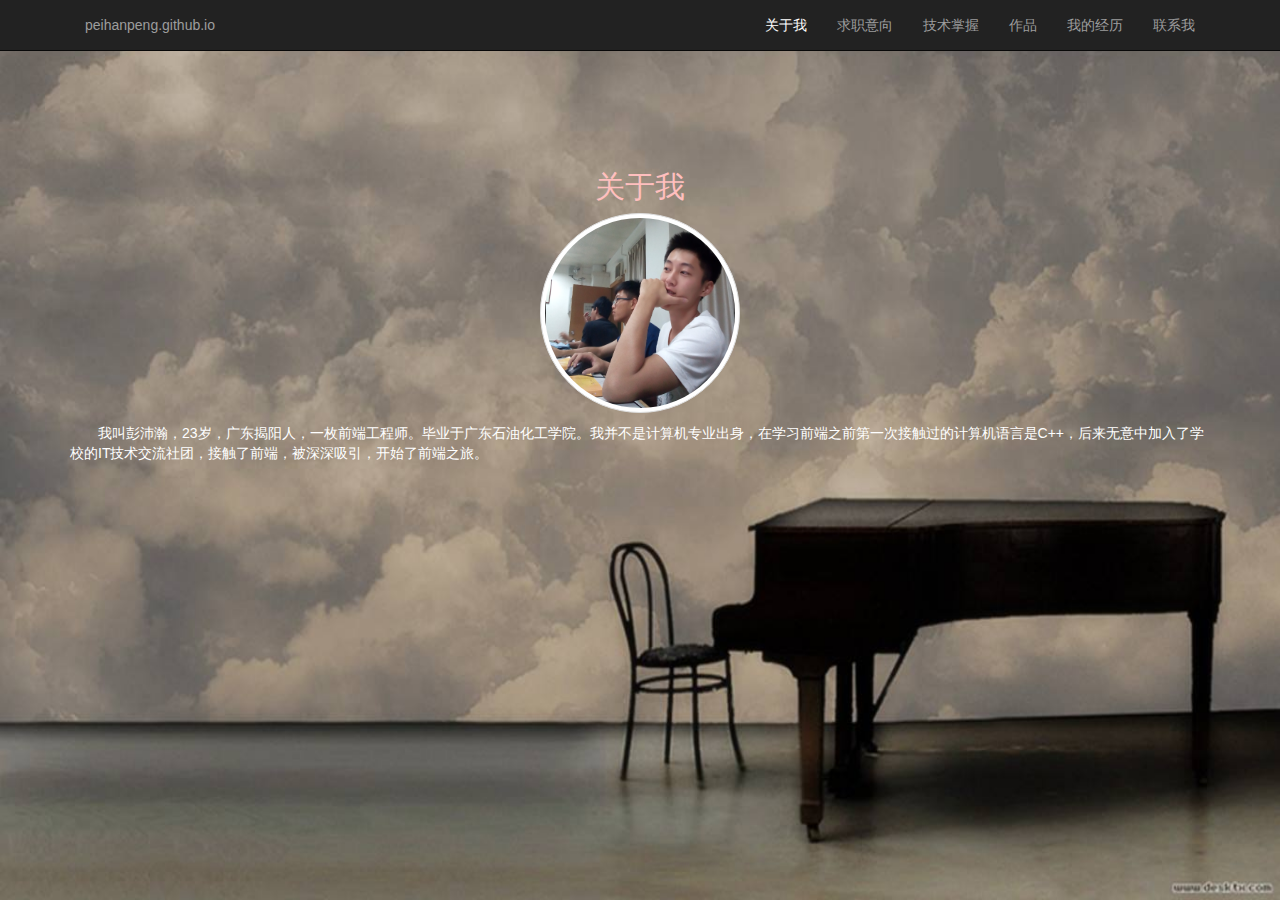
<file: index.html>
<!DOCTYPE html>
<html>

	<head>
		<meta charset="UTF-8">
		<!--ie模式下用edge内核渲染-->
		<meta http-equiv="X-UA-Compatible" content="IE=edge" />
		<!--设备宽度等于宽度，不能缩放-->
		<meta name="viewport" content="width=device-width, initial-scale=1" />
		<!--上述三个meta标签必须放在最前面，任何其他内容都必须跟随其后-->

		<title>彭沛瀚个人主页</title>
		<link rel="stylesheet" href="bootstrap-3.3.7/css/bootstrap.css" />
		<link rel="stylesheet" href="static/css/demo.css" />
		<link rel="stylesheet" href="static/icon/iconfont.css" />

		<!--[if It Ie 9]
		<script src="static/js/html5shiv.min.js"></script>
		<script src="static/js/respond.min.js"></script>
		[endif]-->
	</head>

	<body>
		<!--导航条-->
		<nav class="navbar navbar-inverse navbar-fixed-top">
			<div class="container">
				<ul class="nav navbar-nav navbar-left">
					<li class="pull-left">
						<a href="#">peihanpeng.github.io</a>
					</li>
					<li class="pull-right">
						<button type="button" class="navbar-toggle" data-toggle="collapse" data-target="#nav">
							<span class="icon-bar"></span>
							<span class="icon-bar"></span>
							<span class="icon-bar"></span>
						</button>
					</li>
					
				</ul>
				<ul id="nav" class="nav navbar-nav navbar-right collapse navbar-collapse">
					<li><a class="text-center" href="#">关于我</a></li>
					<li><a class="text-center" href="#">求职意向</a></li>
					<li><a class="text-center" href="#">技术掌握</a></li>
					<li><a class="text-center" href="#">作品</a></li>
					<li><a class="text-center" href="#">我的经历</a></li>
					<li><a class="text-center" href="#">联系我</a></li>
				</ul>
			</div>
		</nav>
		<div id="box">
			<div class="content-box">
				<div class="content content1">
					<div class="container">
						<h2 class="text-center color-pink">关于我</h2>
						<img src="static/img/pph.png" class="center-block my-photo img-thumbnail img-responsive" />
						<p class="color-white pdt10">我叫彭沛瀚，23岁，广东揭阳人，一枚前端工程师。毕业于广东石油化工学院。我并不是计算机专业出身，在学习前端之前第一次接触过的计算机语言是C++，后来无意中加入了学校的IT技术交流社团，接触了前端，被深深吸引，开始了前端之旅。</p>
					</div>
				</div>
				<div class="content content2">
					<div class="container">
						<h2 class="text-center color-pink">求职意向</h2>
						<div class="row">
							<div class="col-md-3 col-xs-6">
								<i class="iconfont icon-pcduan center-block text-center"></i>
								<h4 class="text-center text-primary">pc端网页制作</h4>
							</div>
							<div class="col-md-3 col-xs-6">
								<i class="iconfont icon-yidongduan center-block text-center"></i>
								<h4 class="text-center text-primary">移动端网页制作</h4>
							</div>
							<div class="col-md-3 col-xs-6">
								<i class="iconfont icon-app center-block text-center"></i>
								<h4 class="text-center text-primary">混合APP开发</h4>
							</div>
							<div class="col-md-3 col-xs-6">
								<i class="iconfont icon-weixinxiaochengxu center-block text-center"></i>
								<h4 class="text-center text-primary">微信小程序开发</h4>
							</div>
						</div>
					</div>
				</div>
				<div class="content content3">
					<div class="container">
						<h2 class="text-center color-pink">技术掌握</h2>
						<div class="row">
							<div class="col-xs-4">
								<div class="box-circle box-h5 text-center center-block">
									<div class="circle-left percent"></div>
									<div class="circle-right percent"></div>
									<div class="circle-num">75%</div>
								</div>
								<h3 class="text-center color-pink">html5</h3>
							</div>
							<div class="col-xs-4">
								<div class="box-circle box-c3 text-center center-block">
									<div class="circle-left percent"></div>
									<div class="circle-right percent"></div>
									<div class="circle-num">75%</div>
								</div>
								<h3 class="text-center color-pink">css3</h3>
							</div>
							<div class="col-xs-4">
								<div class="box-circle box-js text-center center-block">
									<div class="circle-left percent"></div>
									<div class="circle-right percent"></div>
									<div class="circle-num">85%</div>
								</div>
								<h3 class="text-center color-pink">js</h3>
							</div>
							<div class="col-xs-4">
								<div class="box-circle box-jq text-center center-block">
									<div class="circle-left percent"></div>
									<div class="circle-right percent"></div>
									<div class="circle-num">89%</div>
								</div>
								<h3 class="text-center color-pink">jq</h3>
							</div>
							<div class="col-xs-4">
								<div class="box-circle box-vue text-center center-block">
									<div class="circle-left percent"></div>
									<div class="circle-right percent"></div>
									<div class="circle-num">72%</div>
								</div>
								<h3 class="text-center color-pink">vue.js</h3>
							</div>
							<div class="col-xs-4">
								<div class="box-circle box-wx text-center center-block">
									<div class="circle-left percent"></div>
									<div class="circle-right percent"></div>
									<div class="circle-num">70%</div>
								</div>
								<h3 class="text-center color-pink">微信小程序</h3>
							</div>
						</div>
					</div>
				</div>
				<div class="content content4">
					<div class="container">
						<h2 class="text-center color-pink">我的作品</h2>
						<div class="row">
							<div class="col-xs-3 works-item">
								<a href="pages/qianzhu/index.html" target="_blank">
									<img src="static/img/01.jpg" alt="" />
									<div class="bg-shadow"></div>
									<div class="details">
										<h4 class="text-center"><strong>PC端“千助”</strong></h4>
										<p class="text-center">用CSS3实现各种动画效果，只兼容正常浏览器窗口</p>
									</div>
									<p class="text-center details-mobil">pc端“千助”</p>
								</a>
							</div>
							<div class="col-xs-3 works-item">
								<a href="pages/vue/index.html" target="_blank">
									<img src="static/img/02.jpg" alt="" />
									<div class="bg-shadow"></div>
									<div class="details">
										<h4 class="text-center"><strong>移动端页面</strong></h4>
										<p class="text-center">利用vue官方提供的API，运用vue.js获取数据并渲染到页面上。只支持移动端</p>
									</div>
									<p class="text-center details-mobil">移动端页面</p>
								</a>
							</div>
							<div class="col-xs-3 works-item">
								<a href="pages/jd/jd.html" target="_blank">
									<img src="static/img/03.jpg" alt="" />
									<div class="bg-shadow"></div>
									<div class="details">
										<h4 class="text-center"><strong>京东首页</strong></h4>
										<p class="text-center">模仿京东首页，实现部分布局和功能</p>
									</div>
									<p class="text-center details-mobil">京东首页</p>
								</a>
							</div>
							<div class="col-xs-3 works-item">
								<a href="pages/waterFull/index.html" target="_blank">
									<img src="static/img/04.jpg" alt="" />
									<div class="bg-shadow"></div>
									<div class="details">
										<h4 class="text-center"><strong>瀑布流</strong></h4>
										<p class="text-center">瀑布流布局</p>
									</div>
									<p class="text-center details-mobil">瀑布流</p>
								</a>
							</div>
						</div>
					</div>
				</div>
				<div class="content content5">
					<div class="container">
						<h2 class="text-center color-pink">我的经历</h2>
						<ul class="list-unstyled">
							<li class="row pdt10">
								<div class="my-experience col-xs-4">
									<h4 class="text-right"><strong>广州瑞紫信息科技有限公司</strong></h4>
									<p class="text-right"><strong class="color-pink">前端开发工程师</strong></p>
									<p class="text-right">前后端交互设计，公众号页面制作等</p>
								</div>
								<div class="now-date col-xs-4">
									<div class="data-circle center-block text-info">
										<p class="text-center pdt10"><strong>2017-12</strong></p>
										<p class="text-center"><strong>~</strong></p>
										<p class="text-center"><strong>2018-4初</strong></p>
									</div>
								</div>
							</li>
							<li class="row pdt10">
								<div class="now-date col-xs-4 col-xs-offset-4">
									<div class="data-circle center-block text-info">
										<p class="text-center pdt10"><strong>2016-11</strong></p>
										<p class="text-center"><strong>~</strong></p>
										<p class="text-center"><strong>2017-6</strong></p>
									</div>
								</div>
								<div class="my-experience col-xs-4">
									<h4 class="text-left"><strong>牵引力科技有限公司</strong></h4>
									<p class="text-left"><strong class="color-pink">前端工程师</strong></p>
									<p class="text-left">负责页面布局、psd切图、利用css、js书写页面功能</p>
								</div>
							</li>
							<li class="row pdt10">
								<div class="my-experience col-xs-4">
									<h4 class="text-right"><strong>前端工程师实习助理</strong></h4>
									<p class="text-right"><strong class="color-pink">大学专科</strong></p>
									<p class="text-right">负责psd切图、原生js书写页面功能</p>
								</div>
								<div class="now-date col-xs-4">
									<div class="data-circle center-block text-info">
										<p class="text-center pdt10"><strong>2014-10</strong></p>
										<p class="text-center"><strong>~</strong></p>
										<p class="text-center"><strong>2017-6</strong></p>
									</div>
								</div>
							</li>
							<li class="row pdt10">
								<div class="now-date col-xs-4 col-xs-offset-4">
									<div class="data-circle center-block text-info">
										<p class="text-center pdt10"><strong>2016-11</strong></p>
										<p class="text-center"><strong>~</strong></p>
										<p class="text-center"><strong>2017-6</strong></p>
									</div>
								</div>
								<div class="my-experience col-xs-4">
									<h4 class="text-left"><strong>广东石油化工学院</strong></h4>
									<p class="text-left"><strong class="color-pink">前端工程师</strong></p>
									<p class="text-left">在学校社团接触前端，自学了html4.01，css，js</p>
								</div>
							</li>
						</ul>
					</div>
				</div>
				<div class="content content6">
					<div class="container">
						<h2 class="text-center color-pink">联系我</h2>
						<ul class="list-unstyled text-center color-white">
							<li>QQ: 784532737</li>
							<li>微信: pengpeihan</li>
							<li>手机: 13430043110</li>
							<li>邮箱: 784532737@qq.com</li>
						</ul>
					</div>
				</div>
			</div>
		</div>
		<div id="hide">屏幕太小看不见了</div>

		<script src="static/js/jquery-1.12.4.min.js"></script>
		<script src="bootstrap-3.3.7/js/bootstrap.js"></script>
		<script src="static/js/index.js"></script>
	</body>

</html>
</file>
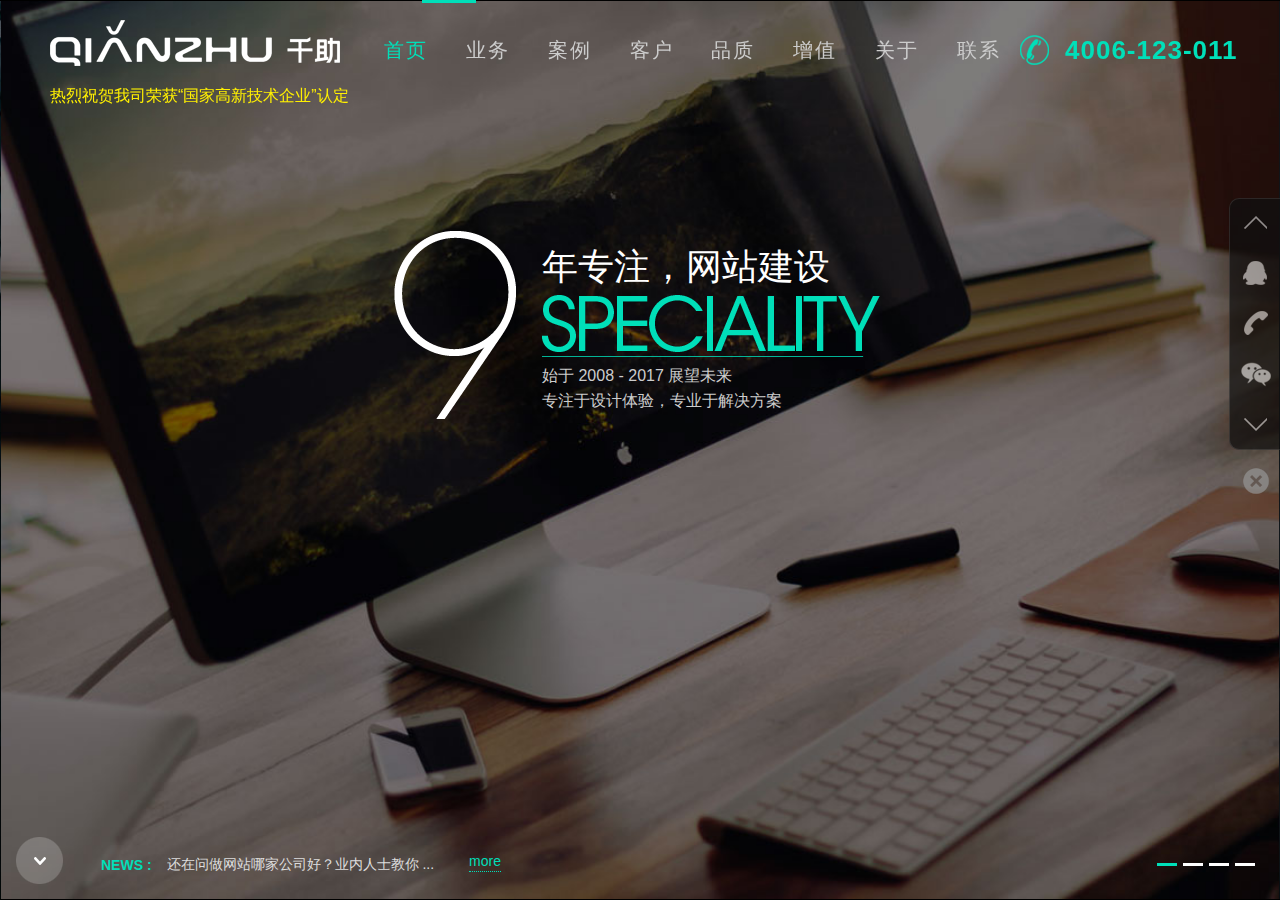
<file: pages/qianzhu/index.html>
<!DOCTYPE html>
<html>
<head>
	<meta charset="utf-8" />
	<link rel="stylesheet" href="css/qianzhu.css" />
	<title>千助</title>
</head>
<body>
	<div id="content">
		<!--头部指引-->
		<header>
			<div class="logo">
				<a href="">
					<img src="img/logo.png" alt="" />
				</a>
				<!--<img src="img/logo_mini.png" alt="" />-->
			</div>
			<a href="" class="cert active">热烈祝贺我司荣获“国家高新技术企业”认定</a>
			<nav class="menu">
				<ul class="list_inline">
					<li>
						<a href="javascript:;">首页</a>
					</li>
					<li>
						<a href="javascript:;">业务</a>
					</li>
					<li>
						<a href="javascript:;">案例</a>
					</li>
					<li>
						<a href="javascript:;">客户</a>
					</li>
					<li>
						<a href="javascript:;">品质</a>
					</li>
					<li>
						<a href="javascript:;">增值</a>
					</li>
					<li>
						<a href="javascript:;">关于</a>
					</li>
					<li>
						<a href="javascript:;">联系</a>
					</li>
				</ul>
				<i class="line"></i>
			</nav>
			<!--热线电话-->
			<div class="phoneNumber">
				<a href="">
					<span>4006-123-011</span>
				</a>
				<u></u>
			</div>
			<div class="bg"></div>
		</header>
		<!--上下滚动盒子-->
		<div class="contents">
			<div class="content content1">
				<!--左右滚动盒子-->
				<div class="contentX">
					<div class="contentX_item contentX_item4">
						<div class="box">
							<div class="top">
								<span>先入为主，布局未来</span>
								<i></i>
							</div>
							<div class="bottom">
								全面布局
								<u>PC</u>
								端与
								<u>移动</u>
								端<br/>
								抢占头等商机<br/>
								基于
								<u>Html5</u>
								响应式布局，智能识别多种终端设备
							</div>
						</div>
					</div>
					<div class="contentX_item contentX_item1">
						<div class="box">
							<div class="left"></div>
							<div class="right">
								<span>年专注，网站建设</span>
								<i></i>
								<p>
									始于 2008 - 2017 展望未来
									<br />
									专注于设计体验，专业于解决方案
								</p>
							</div>
						</div>
					</div>
					<div class="contentX_item contentX_item2">
						<div class="box">
							<span>设计控，也醉了</span>
							<i></i>
							<p>
								不是非要高大上，只是醉心于设计
								<br />
								我们想，再上一个好案例
							</p>
						</div>
						<div class="shade"></div>
					</div>
					<div class="contentX_item contentX_item3">
						<div class="box">
							<div class="top">技术派，论研发</div>
							<div class="mid"></div>
							<div class="bottom">
								我说，业界没有最好的技术，只有最棒的技术开发者
								<br />
								定制研发，为您的客户和团队
							</div>
						</div>
					</div>
					<div class="contentX_item contentX_item4">
						<div class="box">
							<div class="top">
								<span>先入为主，布局未来</span>
								<i></i>
							</div>
							<div class="bottom">
								全面布局
								<u>PC</u>
								端与
								<u>移动</u>
								端<br/>
								抢占头等商机<br/>
								基于
								<u>Html5</u>
								响应式布局，智能识别多种终端设备
							</div>
						</div>
					</div>
					<div class="contentX_item contentX_item1">
						<div class="box">
							<div class="left"></div>
							<div class="right">
								<span>年专注，网站建设</span>
								<i></i>
								<p>
									始于 2008 - 2017 展望未来
									<br />
									专注于设计体验，专业于解决方案
								</p>
							</div>
						</div>
					</div>
				</div>
				<!--页面下边轮播新闻栏-->
				<div class="innerBox">
					<div class="news">
						<span>NEWS :</span>
						<a href="" class="more" title="更多网站建设相关文章">more</a>
						<div class="news_item">
							<ul>
								<li>
									<a href="">还在问做网站哪家公司好？业内人士教你 ...</a>
								</li>
								<li>
									<a href="">国家网信办：网站不得向未实名用户提供 ...</a>
								</li>
								<li>
									<a href="">微软不再对Linux持敌对态度，开放合作、 ...</a>
								</li>
								<li>
									<a href="">给你看八个网页特效，让你的网站建设更 ...</a>
								</li>
								<li>
									<a href="">如何使用以图像为中心的设计来提高网站 ...</a>
								</li>
							</ul>
						</div>
					</div>
					<div class="guide">
						<div class="active"></div>
						<div></div>
						<div></div>
						<div></div>
					</div>
					<a class="movedowm"></a>
				</div>
			</div>
			<div class="content content2">
				<div class="box">
					<div class="caption">
						<!--<i></i>-->
						<span>我们能做什么</span>
					</div>
					<ul class="items list_inline">
						<li class="pc">
							<u class="cl"></u>
							<u class="cr"></u>
							<i></i>
							<strong>高端定制网站</strong>
							<p>
								企业高端定制网站设计
								<br/>
								彰显品牌形象
							</p>
						</li>
						<li class="mobile">
							<u class="cl"></u>
							<u class="cr"></u>
							<i></i>
							<strong>移动网站建设</strong>
							<p>
								定制手机网站 / 微网站制作
								<br/>
								布局移动互联网
							</p>
						</li>
						<li class="bsn">
							<u class="cl"></u>
							<u class="cr"></u>
							<i></i>
							<strong>业务系统研发</strong>
							<p>
								基于 B/S 架构的系统研发
								<br/>
								让业务办公轻松自如
							</p>
						</li>
						<li class="app">
							<u class="cl"></u>
							<u class="cr"></u>
							<i></i>
							<strong>APP应用程序</strong>
							<p>
								基于 iOS / Android 应用开发
								<br/>
								掌控智能终端时代
							</p>
						</li>
						<li class="servicer">
							<u class="cl"></u>
							<u class="cr"></u>
							<i></i>
							<strong>服务器运维</strong>
							<p>
								我们不只提供云硬件和网络
								<br/>
								更加注重技术运维
							</p>
						</li>
					</ul>
					<label></label>
				</div>
			</div>
			<div class="content content3">
				<div class="box">
					<div class="caption">
						<!--<i></i>-->
						<span>网站设计案例欣赏</span>
						<!--<br class="clear"></br>-->
					</div>
					<div class="example items">
						<div class="eexample_item">
							<a href="">
								<div class="shade">
									<u></u>
								</div>
								<img src="img/0110028059.jpg" alt="" />
								<p>
									网站设计
									<br />
									<strong>ATA官网建设</strong>
									<br />
									官方网站 , 上市公司 , 红色
								</p>
								<div class="bg">
									<u></u>
								</div>
							</a>
						</div>
						<div class="eexample_item">
							<a href="">
								<div class="shade">
									<u></u>
								</div>
								<img src="img/1153507477.jpg" alt="" />
								<p>
									网站设计
									<br />
									<strong>中远国际航空网站设计</strong>
									<br />
									国有企业 , 蓝色 , 欧美风格 , 上市公司
								</p>
								<div class="bg">
									<u></u>
								</div>
							</a>
						</div>
						<div class="eexample_item">
							<a href="">
								<div class="shade">
									<u></u>
								</div>
								<img src="img/0244085480.jpg" alt="" />
								<p>
									网站设计
									<br />
									<strong>海尔嫩烤箱官方网站建设</strong>
									<br />
									上市公司 , 官方网站 , 欧美风格
								</p>
								<div class="bg">
									<u></u>
								</div>
							</a>
						</div>
					</div>
					<a class="more">
						更多设计案例
					</a>
				</div>
			</div>
			<div class="content content4">
				<div class="box">
					<div class="caption">
						<i></i>
						<span>他们与千助长期合作</span>
					</div>
					<ul class="items list_inline">
						<li class="bg"></li>
						<li class="cctv b r"></li>
						<li class="qinghua b r"></li>
						<li class="lenovo b r"></li>
						<li class="cas b r"></li>
						<li class="apple b"></li>
						<li class="das r"></li>
						<li class="ata r"></li>
						<li class="zhongxin r"></li>
						<li class="haier r"></li>
						<li class="cosco"></li>
					</ul>
					<div class="bg_one"></div>
				</div>
			</div>
			<div class="content content5">
				<div class="box">
					<div class="caption">
						<i></i>
						<span>不同媒介，同样精彩</span>
					</div>
					<div class="swiper_container items">
						<div class="swiper_wrapper">
							<div class="swiper_slide nth1">
								<ul class="list_inline">
									<li class="mobil"></li>
									<li class="pad"></li>
									<li class="pc"></li>
								</ul>
								<p>
									触及视觉灵魂的设计趋势
									<br />
									精心布局的用户体验
									<br />
									毫无顾忌地通过任何终端
									<br />
									呈现在客户的眼前
								</p>
							</div>
							<div class="swiper_slide nth2">
								<ul class="list_inline">
									<li class="ie"></li>
									<li class="chrome"></li>
									<li class="firefox"></li>
									<li class="safari"></li>
								</ul>
								<p>
									Html5 + CSS3 响应式布局
									<br />
									卓越的浏览器兼容性
									<br />
									因为高端，所以出众
								</p>
							</div>
							<div class="swiper_slide nth3">
								<ul class="list_inline">
									<li class="windwos"></li>
									<li class="ios"></li>
									<li class="andriod"></li>
								</ul>
								<p>
									触及视觉灵魂的设计趋势
									<br />
									精心布局的用户体验
									<br />
									毫无顾忌地通过任何终端
									<br />
									呈现在客户的眼前
								</p>
							</div>
						</div>
						<!--<a href="" class="prev"></a>-->
					</div>
					<a href="" class="lookall">响应式网站的照妖镜</a>
				</div>
			</div>
			<div class="content content6">
				<div class="box">
					<div class="caption">
						<span>整合营销，抢占商机</span>
					</div>
					<ul class="items list_inline">
						<li class="seo">
							<u class="cl"></u>
							<u class="cr"></u>
							<i></i>
							<strong>搜索引擎</strong>
							<p>
								SEO 优化<br />搜索引擎竞价
							</p>
						</li>
						<li class="weixin">
							<u class="cl"></u>
							<u class="cr"></u>
							<i></i>
							<strong>微信营销</strong>
							<p>
								公众账号 / 微网站<br />微盟 ( 微社区 )
							</p>
						</li>
						<li class="weibo">
							<u class="cl"></u>
							<u class="cr"></u>
							<i></i>
							<strong>微博营销</strong>
							<p>
								企业蓝V认证<br />官方微博接入网站
							</p>
						</li>
						<li class="news">
							<u class="cl"></u>
							<u class="cr"></u>
							<i></i>
							<strong>消息推送</strong>
							<p>
								短信平台接口<br />Email 推送
							</p>
						</li>
						<li class="pay">
							<u class="cl"></u>
							<u class="cr"></u>
							<i></i>
							<strong>在线支付</strong>
							<p>
								支付宝、银联<br />Paypal 接口
							</p>
						</li>
						<li class="bbs">
							<u class="cl"></u>
							<u class="cr"></u>
							<i></i>
							<strong>论坛聚人</strong>
							<p>
								独立开发<br />会员打通
							</p>
						</li>
					</ul>
				</div>
			</div>
			<div class="content content7">
				<ul class="menu">
					<li class="menu_item active">思想</li>
					<li class="menu_item">关于</li>
					<li class="menu_item">荣誉</li>
					<li class="bg_all"></li>
					<li class="bg_one"></li>
				</ul>
				<div class="swiper_container items">
					<div class="swiper_wrapper">
						<div class="swiper_slide nth3">
							<strong>放下荣誉，放眼未来</strong>
							<ul>
								<li>
									2016年
									<u>-</u>
									荣获国家高新技术企业
								</li>
								<li>
									2013年
									<u>-</u>
									已拥有自主知识产权，国家软件著作权达12项之多
								</li>
								<li>
									2011年
									<u>-</u>
									注册 " 千助 " 商标，打造北京网站建设市场知名品牌
								</li>
								<li>
									2010年
									<u>-</u>
									荣获中关村高新技术企业、海淀区创新企业
								</li>
								<li>
									2010年
									<u>-</u>
									设计联盟评选为金牌设计企业
								</li>
							</ul>						</div>
						<div class="swiper_slide nth1">
							<strong>厚积薄发</strong>
							<p>
								登上峰顶，不是为了饱览风光，是为了寻找更高的山峰<br />
								日出东方，告别了昨天的荣耀，将光芒照向更远的地方<br />
								一路上，我们更在意如何积累和沉淀<br />
								下一秒，让你看，我们到底有多强
							</p>
							<u>下一秒，让你看，我们到底有多强</u>
							
							
							
						</div>
						<div class="swiper_slide nth2">
							<strong>千助科技</strong>
							<p>
								成立于2008年，坐落于北京中关村科技园区，是中国优秀的互联网服务提供商。自成立以来，专注于高端网站建设、移动互联应用、B/S架构系统研发、云服务器部署和运维，为企业客户的互联网应用提供一站式服务。
							</p>
							<p>
								我们始终坚持以客户需求为导向，为追求用户体验设计，提供有针对性的项目解决方案，千助人将不断地超越自我，挑战险峰！
							</p>
						</div>
						<div class="swiper_slide nth3">
							<strong>放下荣誉，放眼未来</strong>
							<ul>
								<li>
									2016年
									<u>-</u>
									荣获国家高新技术企业
								</li>
								<li>
									2013年
									<u>-</u>
									已拥有自主知识产权，国家软件著作权达12项之多
								</li>
								<li>
									2011年
									<u>-</u>
									注册 " 千助 " 商标，打造北京网站建设市场知名品牌
								</li>
								<li>
									2010年
									<u>-</u>
									荣获中关村高新技术企业、海淀区创新企业
								</li>
								<li>
									2010年
									<u>-</u>
									设计联盟评选为金牌设计企业
								</li>
							</ul>
						</div>
					</div>
				</div>
				<table class="exp">
					<tbody>
						<tr>
							<td>
								<u>611</u>
								位企业客户信赖之选
							</td>
							<td>
								<u>267</u>
								上市/集团企业设计作品
							</td>
							<td>
								<u>2010</u>
								年度金牌网站设计企业
							</td>
							<td>
								<u>12</u>
								项国家软件著作权
							</td>
							<td>
								<u>96%</u>
								以上的客户续费率
							</td>
						</tr>
					</tbody>
				</table>
				<div class="expBg"></div>
			</div>
			<div class="content content8">
				<div class="box">
					<div class="above">
						<div class="wechat">
							<img src="img/wechat_code.jpg" alt="" />
						</div>
						<div class="left">
							<a href=""></a>
							<p>
								中国
								<u>·</u>
								北京
								<u></u>
								中关村科技园<br />
								联系电话：010-58851578
								<u>/</u>
								58859656
								<br />
								地址：海淀区上地东路盈创动力E座905
								<br />
								邮编：100085
								<a href="">[ 工作机会 ]</a>
							</p>
						</div>
						<div class="right">
                			Email：Service@1000zhu.com
                			<br />
                			中文域名：千助.中国
							<u>/</u>
							千助.com
							<br />
							Copyright 2008-2015
							<u></u>
							千助科技 版权所有
							<br />
							京ICP备 08102474 号
							<br />
							京公网安备 11010802010984 号
						</div>
					</div>
					<div class="below">
						<i></i>
					</div>
				</div>
			</div>
			<div class="content content9">
				<div class="box">
					<span class="title">友情链接，携手共进</span>
					<ul class="list_inline">
						<li>
							<a href="">北京网站建设</a>
						</li>
							<li>
							<a href="">高端网站建设</a>
						</li>
							<li>
							<a href="">深圳网站建设</a>
						</li>
							<li>
							<a href="">北京网站设计</a>
						</li>
							<li>
							<a href="">上海网站建设</a>
						</li>
							<li>
							<a href="">北京网站建设公司</a>
						</li>
							<li>
							<a href="">网站建设</a>
						</li>
						<li>
							<a href="">北京网站制作</a>
						</li>
							<li>
							<a href="">广州网站建设</a>
						</li>
							<li>
							<a href="">云南网站建设</a>
						</li>
							<li>
							<a href="">广州建站</a>
						</li>
							<li>
							<a href="">上地网站建设</a>
						</li>
							<li>
							<a href="">做网站哪家公司好</a>
						</li>
							<li>
							<a href="">深圳网站优化</a>
						</li>
						<li>
							<a href="">网站建设</a>
						</li>
							<li>
							<a href="">西安网站建设</a>
						</li>
							<li>
							<a href="">烟台网站建设</a>
						</li>
							<li>
							<a href="">长沙网站推广</a>
						</li>
							<li>
							<a href="">成都网站建设</a>
						</li>
							<li>
							<a href="">长沙网站建设</a>
						</li>
							<li>
							<a href="">深圳网站建设</a>
						</li>
						<li>
							<a href="">北京网站建设</a>
						</li>
							<li>
							<a href="">品牌营销</a>
						</li>
							<li>
							<a href="">上海网站建设</a>
						</li>
							<li>
							<a href="">新数据</a>
						</li>
							<li>
							<a href="">石家庄网站建设</a>
						</li>
							<li>
							<a href="">北京网站建设</a>
						</li>
							<li>
							<a href="">济南网站建设</a>
						</li>
					</ul>
				</div>
				<div class="bg_box"></div>
			</div>
			<div class="guide">
				<ul class="icon">
					<li class="up">
						<i></i>
					</li>
					<li class="qq">
						<i></i>
						<p>
							网站建设咨询
							<br />
							在线沟通，请点我
							<a href="">在线咨询</a>
						</p>
					</li>
					<li class="phone">
						<i></i>
						<p>
							我要做网站，
							<br />
							小助啊，抓紧给我来个电话！
							<span class="callback">
								<input type="text" maxlength="12" />
								<button>回拨</button>
							</span>
						</p>
					</li>
					<li class="weixin">
						<i></i>
						<p>
							<img src="img/wechat_code.jpg" alt="" />
						</p>
					</li>
					<li class="down">
						<i></i>
					</li>
				</ul>
				<a href="javascript:;" class="switch"></a>
			</div>
		</div>
	</div>
<script src="js/jquery191.js"></script>
<script src="js/qianzhu.js"></script>
</body>
</html>
</file>
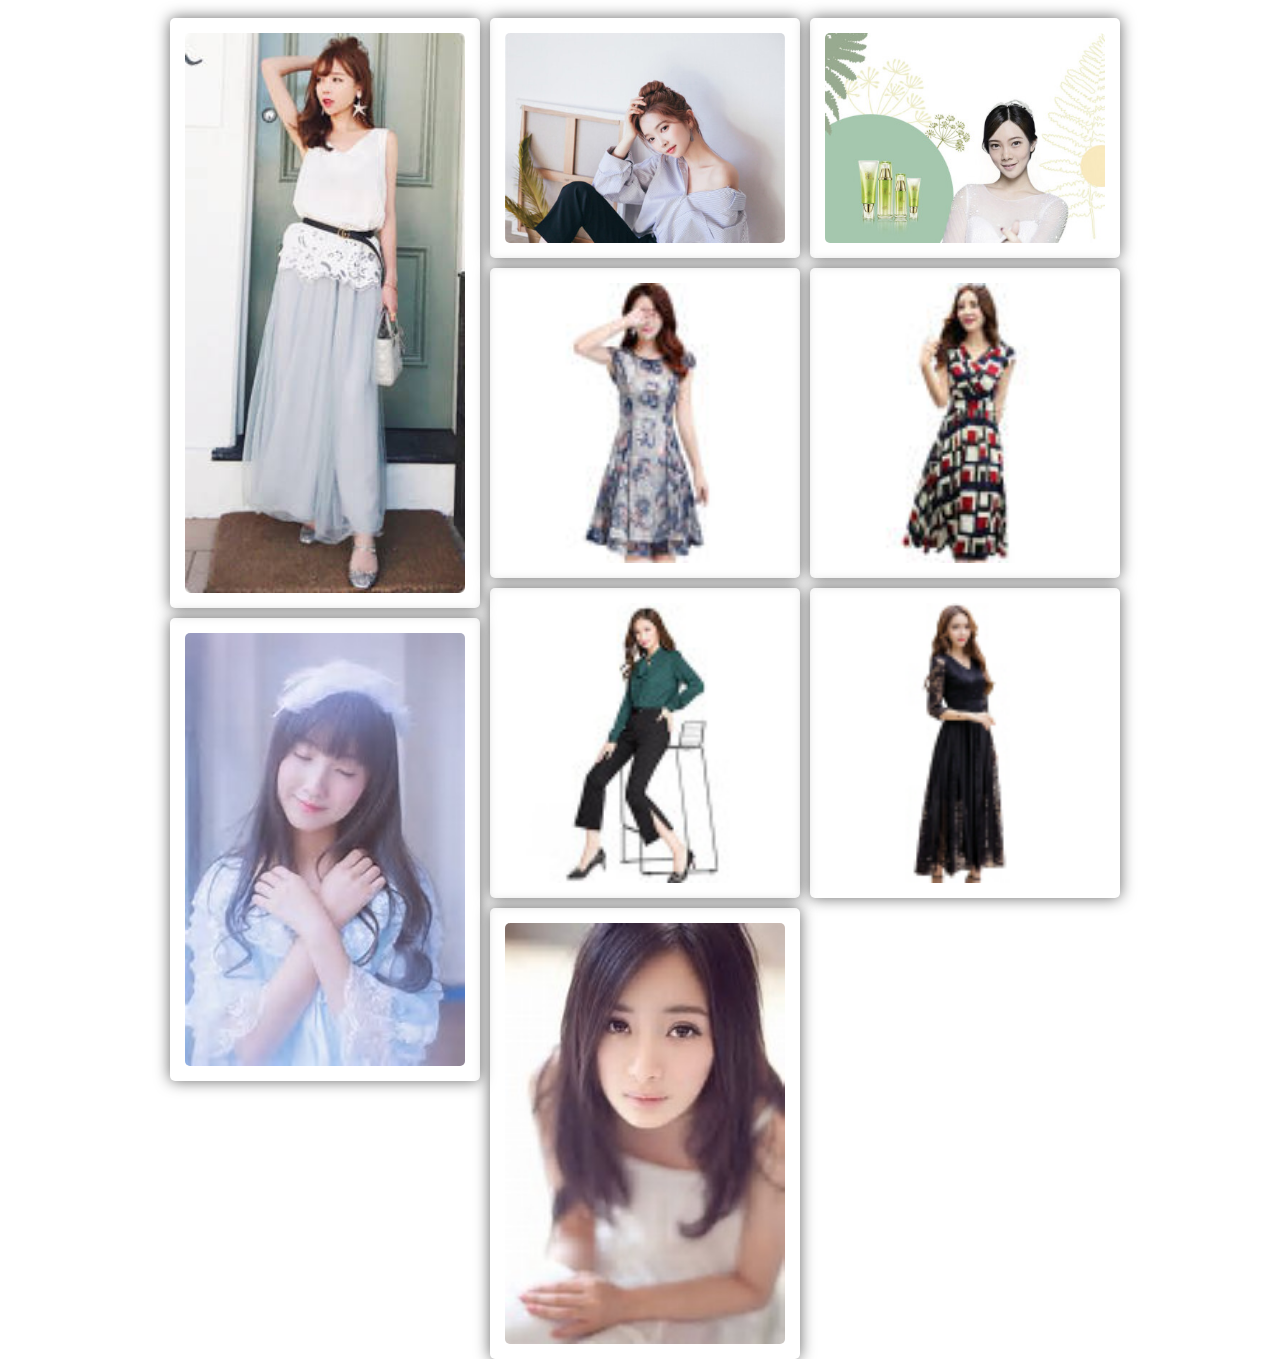
<file: pages/waterFull/index.html>
<!DOCTYPE html>
<html>
<head>
	<meta charset="utf-8" />
	<title>瀑布流</title>
	<link rel="stylesheet" href="css/waterFall.css" />
</head>
<body>
	<div id="container">
		<!--<div class="box">
			<img src="img/1.jpg" alt="" />
		</div>-->
	</div>
<script src="js/jquery191.min.js"></script>
<script src="js/waterFall.js"></script>
</body>
</html>
</file>
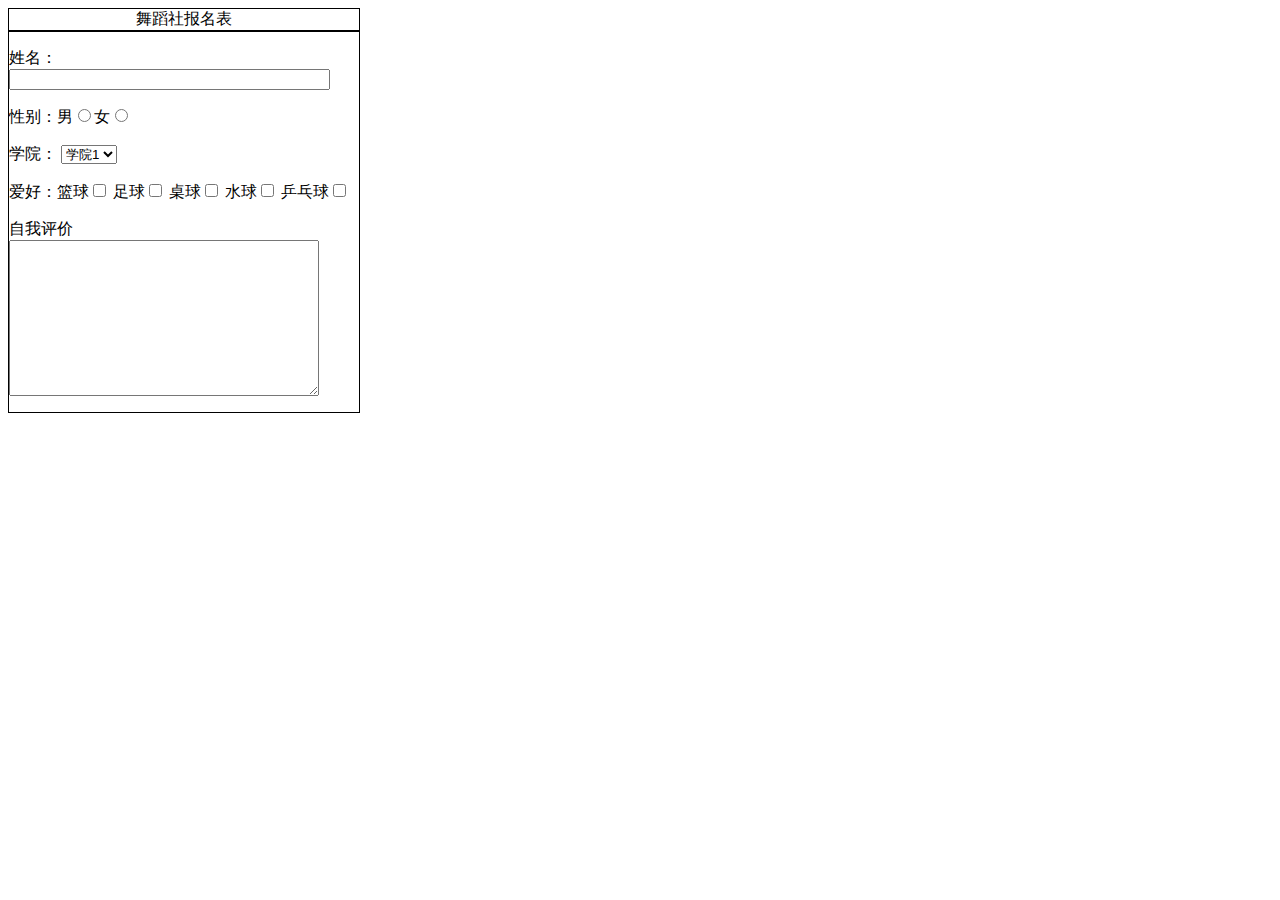
<file: application.html>
<!doctype html>
 <html lang="en">
	 <head>
		<meta charset="utf-8">
		<title>申请表</title>
		<style>
			 div{width:350px;
            border: 1px solid #000;
			}
		</style>
	 </head>
	 <body>
		<div class="text" style="text-align:center;">舞蹈社报名表</div>
		<div>
			<p>姓名：<input type="text" size="37"></p>
			<p>性别：男<input type="radio" name="gender" value="male">女<input type="radio" name="gender" value="female"></p>
			<p>学院：
			<select>
				<option value="学院1">学院1</option>
				<option value="学院2">学院2</option>
				<option value="学院3">学院3</option>
				<option value="学院4">学院4</option>
				<option value="学院5">学院5</option>
			</select>
			</p>
			<p>爱好：篮球<input type="checkbox" name="sport" value="basketball">
			足球<input type="checkbox" name="sport" value="football">
			桌球<input type="checkbox" name="sport" value="billiard bal">
			水球<input type="checkbox" name="sport" value="water polo">
			乒乓球<input type="checkbox" name="sport" value="ping-pong">
			</p>
			<div style="border:0px"><p>自我评价<textarea cols="36" rows="10" style="vertical-align:top"></textarea><br></p></div>
		</div>
	 </body>
</html>
</file>
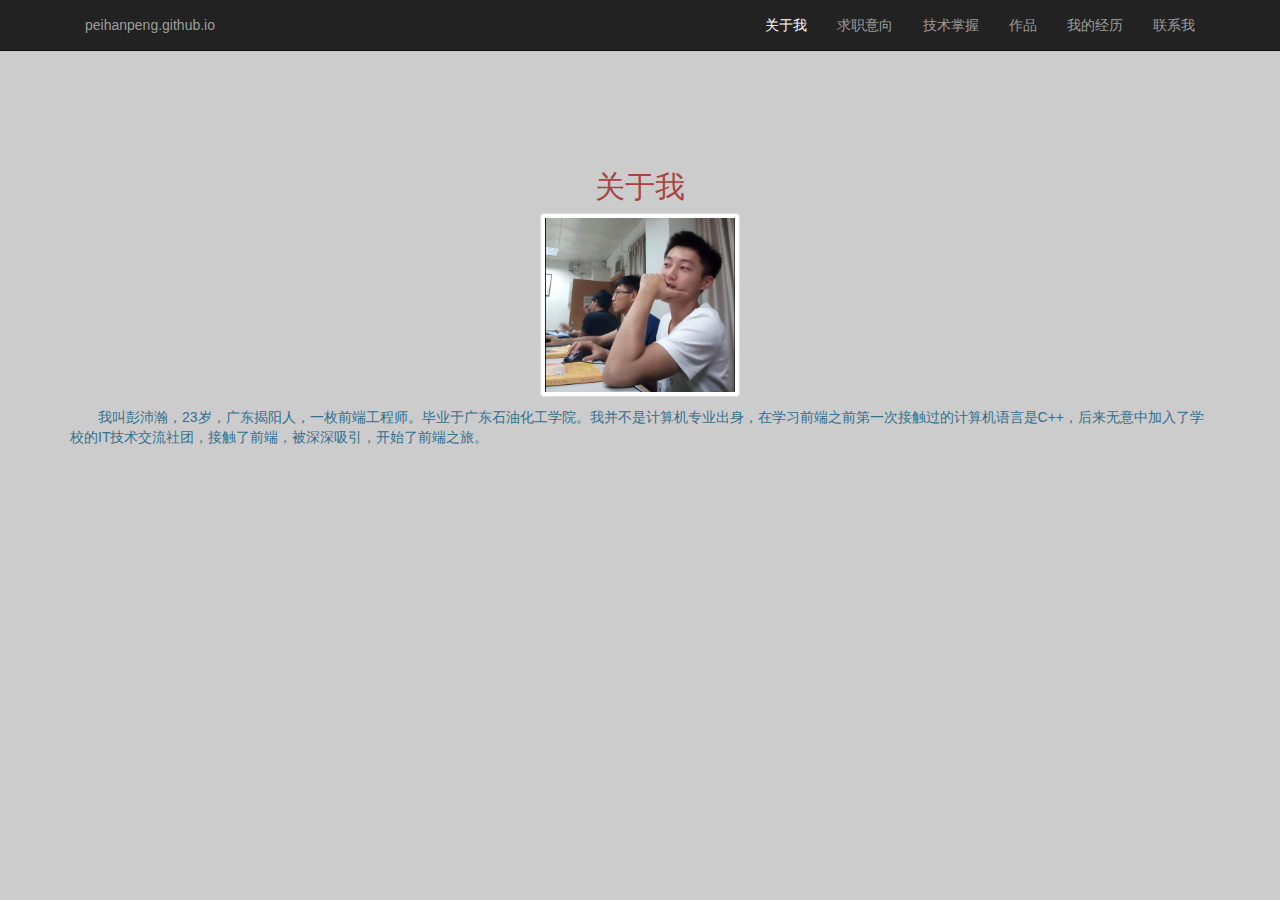
<file: demo.html>
<!DOCTYPE html>
<html>

	<head>
		<meta charset="UTF-8">
		<!--ie模式下用edge内核渲染-->
		<meta http-equiv="X-UA-Compatible" content="IE=edge" />
		<!--设备宽度等于宽度，不能缩放-->
		<meta name="viewport" content="width=device-width, initial-scale=1" />
		<!--上述三个meta标签必须放在最前面，任何其他内容都必须跟随其后-->

		<title>个人主页</title>
		<link rel="stylesheet" href="bootstrap-3.3.7/css/bootstrap.css" />
		<link rel="stylesheet" href="static/css/index.css" />
		<link rel="stylesheet" href="static/icon/iconfont.css" />

		<!--[if It Ie 9]
		<script src="static/js/html5shiv.min.js"></script>
		<script src="static/js/respond.min.js"></script>
		[endif]-->
	</head>

	<body>
		<!--导航条-->
		<nav class="navbar navbar-inverse navbar-fixed-top">
			<div class="container">
				<ul class="nav navbar-nav navbar-left">
					<li class="pull-left">
						<a href="#">peihanpeng.github.io</a>
					</li>
					<li class="pull-right">
						<button type="button" class="navbar-toggle" data-toggle="collapse" data-target="#nav">
							<span class="icon-bar"></span>
							<span class="icon-bar"></span>
							<span class="icon-bar"></span>
						</button>
					</li>
					
				</ul>
				<ul id="nav" class="nav navbar-nav navbar-right collapse navbar-collapse">
					<li><a class="text-center" href="#">关于我</a></li>
					<li><a class="text-center" href="#">求职意向</a></li>
					<li><a class="text-center" href="#">技术掌握</a></li>
					<li><a class="text-center" href="#">作品</a></li>
					<li><a class="text-center" href="#">我的经历</a></li>
					<li><a class="text-center" href="#">联系我</a></li>
				</ul>
			</div>
		</nav>
		<div id="box">
			<div class="content-box">
				<div class="content content1">
					<div class="container">
						<h2 class="text-center text-danger">关于我</h2>
						<img src="static/img/pph.png" class="center-block my-photo img-thumbnail img-responsive" />
						<p class="text-info pdt10">我叫彭沛瀚，23岁，广东揭阳人，一枚前端工程师。毕业于广东石油化工学院。我并不是计算机专业出身，在学习前端之前第一次接触过的计算机语言是C++，后来无意中加入了学校的IT技术交流社团，接触了前端，被深深吸引，开始了前端之旅。</p>
					</div>
				</div>
				<div class="content content2">
					<div class="container">
						<h2 class="text-center text-danger">求职意向</h2>
						<div class="row">
							<div class="col-md-3 col-xs-6">
								<i class="iconfont icon-pcduan center-block text-center"></i>
								<h4 class="text-center text-primary">pc端网页制作</h4>
							</div>
							<div class="col-md-3 col-xs-6">
								<i class="iconfont icon-yidongduan center-block text-center"></i>
								<h4 class="text-center text-primary">移动端网页制作</h4>
							</div>
							<div class="col-md-3 col-xs-6">
								<i class="iconfont icon-app center-block text-center"></i>
								<h4 class="text-center text-primary">混合APP开发</h4>
							</div>
							<div class="col-md-3 col-xs-6">
								<i class="iconfont icon-weixinxiaochengxu center-block text-center"></i>
								<h4 class="text-center text-primary">微信小程序开发</h4>
							</div>
						</div>
					</div>
				</div>
				<div class="content content3">
					<div class="container">
						<h2 class="text-center text-danger">技术掌握</h2>
						<div class="row">
							<div class="col-xs-4">
								<div class="box-circle box-h5 text-center center-block">
									<div class="circle-left percent"></div>
									<div class="circle-right percent"></div>
									<div class="circle-num">75%</div>
								</div>
								<h3 class="text-center text-danger">html5</h3>
							</div>
							<div class="col-xs-4">
								<div class="box-circle box-c3 text-center center-block">
									<div class="circle-left percent"></div>
									<div class="circle-right percent"></div>
									<div class="circle-num">75%</div>
								</div>
								<h3 class="text-center text-danger">css3</h3>
							</div>
							<div class="col-xs-4">
								<div class="box-circle box-js text-center center-block">
									<div class="circle-left percent"></div>
									<div class="circle-right percent"></div>
									<div class="circle-num">85%</div>
								</div>
								<h3 class="text-center text-danger">javascript</h3>
							</div>
							<div class="col-xs-4">
								<div class="box-circle box-jq text-center center-block">
									<div class="circle-left percent"></div>
									<div class="circle-right percent"></div>
									<div class="circle-num">80%</div>
								</div>
								<h3 class="text-center text-danger">jquery</h3>
							</div>
							<div class="col-xs-4">
								<div class="box-circle box-vue text-center center-block">
									<div class="circle-left percent"></div>
									<div class="circle-right percent"></div>
									<div class="circle-num">72%</div>
								</div>
								<h3 class="text-center text-danger">vue.js</h3>
							</div>
							<div class="col-xs-4">
								<div class="box-circle box-wx text-center center-block">
									<div class="circle-left percent"></div>
									<div class="circle-right percent"></div>
									<div class="circle-num">70%</div>
								</div>
								<h3 class="text-center text-danger">微信小程序</h3>
							</div>
						</div>
					</div>
				</div>
				<div class="content content4">
					<div class="container">
						<h2 class="text-center text-danger">我的作品</h2>
						<div class="row">
							<div class="col-xs-3 works-item">
								<a href="pages/qianzhu/index.html" target="_blank">
									<img src="static/img/01.jpg" alt="" />
									<div class="bg-shadow"></div>
									<div class="details">
										<h4 class="text-center"><strong>PC端“千助”</strong></h4>
										<p class="text-center">用CSS3实现各种动画效果，只兼容正常浏览器窗口</p>
									</div>
								</a>
							</div>
							<div class="col-xs-3 works-item">
								<a href="pages/vue/index.html" target="_blank">
									<img src="static/img/02.jpg" alt="" />
									<div class="bg-shadow"></div>
									<div class="details">
										<h4 class="text-center"><strong>移动端页面</strong></h4>
										<p class="text-center">利用vue官方提供的API，运用vue.js获取数据并渲染到页面上。只支持移动端</p>
									</div>
								</a>
							</div>
							<div class="col-xs-3 works-item">
								<a href="pages/jd/jd.html" target="_blank">
									<img src="static/img/03.jpg" alt="" />
									<div class="bg-shadow"></div>
									<div class="details">
										<h4 class="text-center"><strong>京东首页</strong></h4>
										<p class="text-center">模仿京东首页，实现部分布局和功能</p>
									</div>
								</a>
							</div>
							<div class="col-xs-3 works-item">
								<a href="pages/waterFull/index.html" target="_blank">
									<img src="static/img/04.jpg" alt="" />
									<div class="bg-shadow"></div>
									<div class="details">
										<h4 class="text-center"><strong>瀑布流</strong></h4>
										<p class="text-center">瀑布流布局</p>
									</div>
								</a>
							</div>
						</div>
					</div>
				</div>
				<div class="content content5">
					<div class="container">
						<h2 class="text-center text-danger">我的经历</h2>
						<ul class="list-unstyled">
							<li class="row pdt10">
								<div class="my-experience col-xs-4">
									<h4 class="text-right"><strong>牵引力科技有限公司</strong></h4>
									<p class="text-right"><strong class="text-danger">前端工程师</strong></p>
									<p class="text-right">负责页面布局、psd切图、利用css、js书写页面功能</p>
								</div>
								<div class="now-date col-xs-4">
									<div class="data-circle center-block text-info">
										<p class="text-center pdt10"><strong>2017-7</strong></p>
										<p class="text-center"><strong>~</strong></p>
										<p class="text-center"><strong>2017-10</strong></p>
									</div>
								</div>
							</li>
							<li class="row pdt10">
								<div class="now-date col-xs-4 col-xs-offset-4">
									<div class="data-circle center-block text-info">
										<p class="text-center pdt10"><strong>2016-11</strong></p>
										<p class="text-center"><strong>~</strong></p>
										<p class="text-center"><strong>2017-6</strong></p>
									</div>
								</div>
								<div class="my-experience col-xs-4">
									<h4 class="text-left"><strong>牵引力科技有限公司</strong></h4>
									<p class="text-left"><strong class="text-danger">前端工程师实习助理</strong></p>
									<p class="text-left">负责psd切图、原生js书写页面功能</p>
								</div>
							</li>
							<li class="row pdt10">
								<div class="my-experience col-xs-4">
									<h4 class="text-right"><strong>广东石油化工学院</strong></h4>
									<p class="text-right"><strong class="text-danger">大学专科</strong></p>
									<p class="text-right">在学校社团接触前端，自学了html4.01，css，js</p>
								</div>
								<div class="now-date col-xs-4">
									<div class="data-circle center-block text-info">
										<p class="text-center pdt10"><strong>2014-10</strong></p>
										<p class="text-center"><strong>~</strong></p>
										<p class="text-center"><strong>2017-6</strong></p>
									</div>
								</div>
							</li>
						</ul>
					</div>
				</div>
				<div class="content content6">
					<div class="container">
						<h2 class="text-center text-danger">联系我</h2>
						<ul class="list-unstyled text-center">
							<li>QQ: 784532737</li>
							<li>微信: pengpeihan</li>
							<li>手机: 13430043110</li>
							<li>邮箱: 784532737@qq.com</li>
						</ul>
					</div>
				</div>
			</div>
		</div>
		<div id="hide">屏幕太小看不见了</div>

		<script src="static/js/jquery-1.12.4.min.js"></script>
		<script src="bootstrap-3.3.7/js/bootstrap.js"></script>
		<script src="static/js/index.js"></script>
	</body>

</html>
</file>
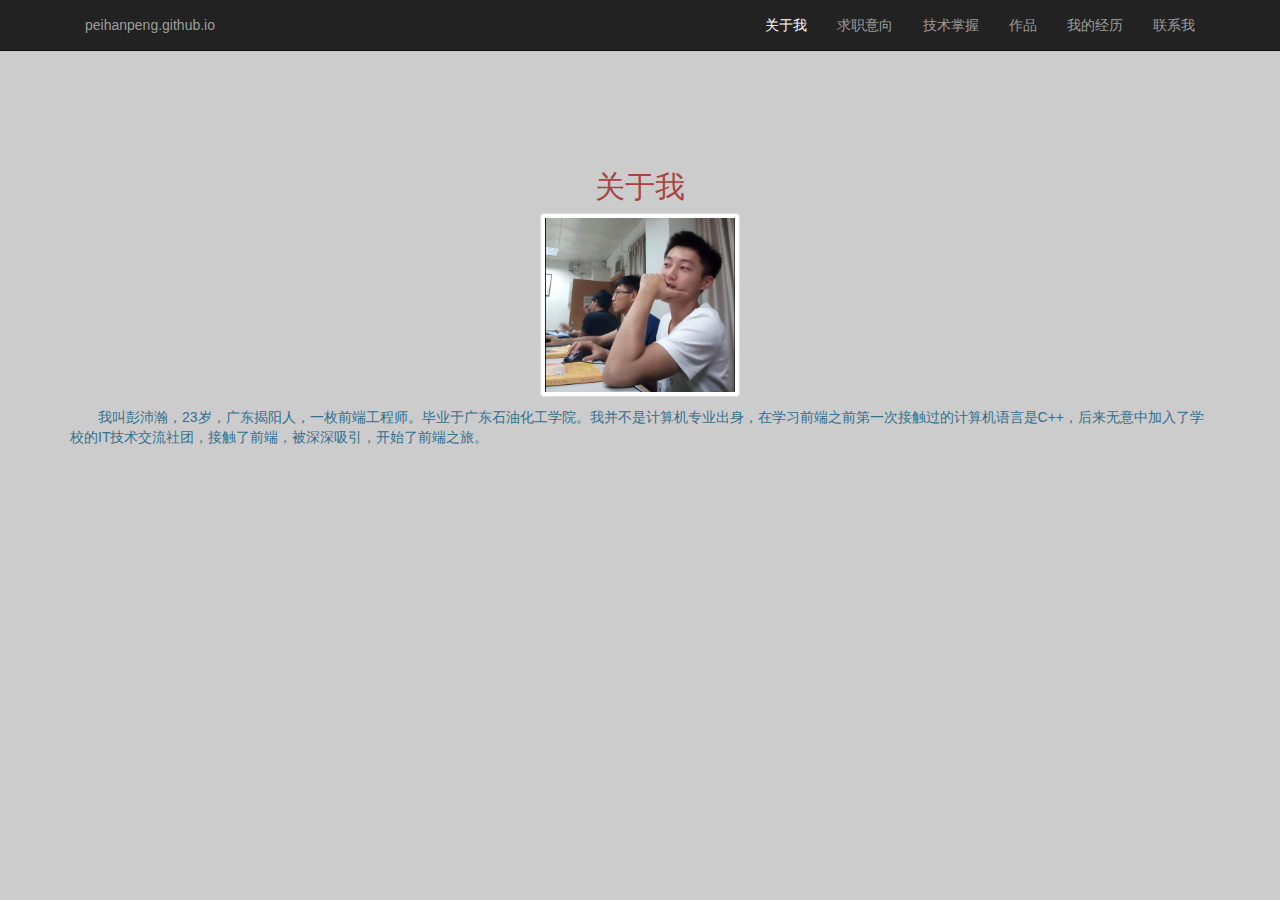
<file: demo3.html>
<!DOCTYPE html>
<html>

	<head>
		<meta charset="UTF-8">
		<!--ie模式下用edge内核渲染-->
		<meta http-equiv="X-UA-Compatible" content="IE=edge" />
		<!--设备宽度等于宽度，不能缩放-->
		<meta name="viewport" content="width=device-width, initial-scale=1" />
		<!--上述三个meta标签必须放在最前面，任何其他内容都必须跟随其后-->

		<title>个人主页</title>
		<link rel="stylesheet" href="bootstrap-3.3.7/css/bootstrap.css" />
		<link rel="stylesheet" href="static/css/index.css" />
		<link rel="stylesheet" href="static/icon/iconfont.css" />

		<!--[if It Ie 9]
		<script src="static/js/html5shiv.min.js"></script>
		<script src="static/js/respond.min.js"></script>
		[endif]-->
	</head>

	<body>
		<!--导航条-->
		<nav class="navbar navbar-inverse navbar-fixed-top">
			<div class="container">
				<ul class="nav navbar-nav navbar-left">
					<li class="pull-left">
						<a href="#">peihanpeng.github.io</a>
					</li>
					<li class="pull-right">
						<button type="button" class="navbar-toggle" data-toggle="collapse" data-target="#nav">
							<span class="icon-bar"></span>
							<span class="icon-bar"></span>
							<span class="icon-bar"></span>
						</button>
					</li>
					
				</ul>
				<ul id="nav" class="nav navbar-nav navbar-right collapse navbar-collapse">
					<li><a class="text-center" href="#">关于我</a></li>
					<li><a class="text-center" href="#">求职意向</a></li>
					<li><a class="text-center" href="#">技术掌握</a></li>
					<li><a class="text-center" href="#">作品</a></li>
					<li><a class="text-center" href="#">我的经历</a></li>
					<li><a class="text-center" href="#">联系我</a></li>
				</ul>
			</div>
		</nav>
		<div id="box">
			<div class="content-box">
				<div class="content content1">
					<div class="container">
						<h2 class="text-center text-danger">关于我</h2>
						<img src="static/img/pph.png" class="center-block my-photo img-thumbnail img-responsive" />
						<p class="text-info pdt10">我叫彭沛瀚，23岁，广东揭阳人，一枚前端工程师。毕业于广东石油化工学院。我并不是计算机专业出身，在学习前端之前第一次接触过的计算机语言是C++，后来无意中加入了学校的IT技术交流社团，接触了前端，被深深吸引，开始了前端之旅。</p>
					</div>
				</div>
				<div class="content content2">
					<div class="container">
						<h2 class="text-center text-danger">求职意向</h2>
						<div class="row">
							<div class="col-md-3 col-xs-6">
								<i class="iconfont icon-pcduan center-block text-center"></i>
								<h4 class="text-center text-primary">pc端网页制作</h4>
							</div>
							<div class="col-md-3 col-xs-6">
								<i class="iconfont icon-yidongduan center-block text-center"></i>
								<h4 class="text-center text-primary">移动端网页制作</h4>
							</div>
							<div class="col-md-3 col-xs-6">
								<i class="iconfont icon-app center-block text-center"></i>
								<h4 class="text-center text-primary">混合APP开发</h4>
							</div>
							<div class="col-md-3 col-xs-6">
								<i class="iconfont icon-weixinxiaochengxu center-block text-center"></i>
								<h4 class="text-center text-primary">微信小程序开发</h4>
							</div>
						</div>
					</div>
				</div>
				<div class="content content3">
					<div class="container">
						<h2 class="text-center text-danger">技术掌握</h2>
						<div class="row">
							<div class="col-xs-4">
								<div class="box-circle box-h5 text-center center-block">
									<div class="circle-left percent"></div>
									<div class="circle-right percent"></div>
									<div class="circle-num">75%</div>
								</div>
								<h3 class="text-center text-danger">html5</h3>
							</div>
							<div class="col-xs-4">
								<div class="box-circle box-c3 text-center center-block">
									<div class="circle-left percent"></div>
									<div class="circle-right percent"></div>
									<div class="circle-num">75%</div>
								</div>
								<h3 class="text-center text-danger">css3</h3>
							</div>
							<div class="col-xs-4">
								<div class="box-circle box-js text-center center-block">
									<div class="circle-left percent"></div>
									<div class="circle-right percent"></div>
									<div class="circle-num">85%</div>
								</div>
								<h3 class="text-center text-danger">javascript</h3>
							</div>
							<div class="col-xs-4">
								<div class="box-circle box-jq text-center center-block">
									<div class="circle-left percent"></div>
									<div class="circle-right percent"></div>
									<div class="circle-num">80%</div>
								</div>
								<h3 class="text-center text-danger">jquery</h3>
							</div>
							<div class="col-xs-4">
								<div class="box-circle box-vue text-center center-block">
									<div class="circle-left percent"></div>
									<div class="circle-right percent"></div>
									<div class="circle-num">72%</div>
								</div>
								<h3 class="text-center text-danger">vue.js</h3>
							</div>
							<div class="col-xs-4">
								<div class="box-circle box-wx text-center center-block">
									<div class="circle-left percent"></div>
									<div class="circle-right percent"></div>
									<div class="circle-num">70%</div>
								</div>
								<h3 class="text-center text-danger">微信小程序</h3>
							</div>
						</div>
					</div>
				</div>
				<div class="content content4">
					<div class="container">
						<h2 class="text-center text-danger">我的作品</h2>
						<div class="row">
							<div class="col-xs-3 works-item">
								<a href="pages/qianzhu/index.html" target="_blank">
									<img src="static/img/01.jpg" alt="" />
									<div class="bg-shadow"></div>
									<div class="details">
										<h4 class="text-center"><strong>PC端“千助”</strong></h4>
										<p class="text-center">用CSS3实现各种动画效果，只兼容正常浏览器窗口</p>
									</div>
								</a>
							</div>
							<div class="col-xs-3 works-item">
								<a href="pages/vue/index.html" target="_blank">
									<img src="static/img/02.jpg" alt="" />
									<div class="bg-shadow"></div>
									<div class="details">
										<h4 class="text-center"><strong>移动端页面</strong></h4>
										<p class="text-center">利用vue官方提供的API，运用vue.js获取数据并渲染到页面上。只支持移动端</p>
									</div>
								</a>
							</div>
							<div class="col-xs-3 works-item">
								<a href="pages/jd/jd.html" target="_blank">
									<img src="static/img/03.jpg" alt="" />
									<div class="bg-shadow"></div>
									<div class="details">
										<h4 class="text-center"><strong>京东首页</strong></h4>
										<p class="text-center">模仿京东首页，实现部分布局和功能</p>
									</div>
								</a>
							</div>
							<div class="col-xs-3 works-item">
								<a href="pages/waterFull/index.html" target="_blank">
									<img src="static/img/04.jpg" alt="" />
									<div class="bg-shadow"></div>
									<div class="details">
										<h4 class="text-center"><strong>瀑布流</strong></h4>
										<p class="text-center">瀑布流布局</p>
									</div>
								</a>
							</div>
						</div>
					</div>
				</div>
				<div class="content content5">
					<div class="container">
						<h2 class="text-center text-danger">我的经历</h2>
						<ul class="list-unstyled">
							<li class="row pdt10">
								<div class="my-experience col-xs-4">
									<h4 class="text-right"><strong>牵引力科技有限公司</strong></h4>
									<p class="text-right"><strong class="text-danger">前端工程师学员</strong></p>
									<p class="text-right">页面布局、psd切图、利用css、js书写页面功能，学习jq，bootstrap，vue，微信小程序等</p>
								</div>
								<div class="now-date col-xs-4">
									<div class="data-circle center-block text-info">
										<p class="text-center pdt10"><strong>2017-7</strong></p>
										<p class="text-center"><strong>~</strong></p>
										<p class="text-center"><strong>2017-10</strong></p>
									</div>
								</div>
							</li>
							<li class="row pdt10">
								<div class="now-date col-xs-4 col-xs-offset-4">
									<div class="data-circle center-block text-info">
										<p class="text-center pdt10"><strong>2014-10</strong></p>
										<p class="text-center"><strong>~</strong></p>
										<p class="text-center"><strong>2017-6</strong></p>
									</div>
								</div>
								<div class="my-experience col-xs-4">
									<h4 class="text-left"><strong>广东石油化工学院</strong></h4>
									<p class="text-left"><strong class="text-danger">大学专科</strong></p>
									<p class="text-left">在学校社团接触前端，自学了html4.01，css，js</p>
								</div>
							</li>
						</ul>
					</div>
				</div>
				<div class="content content6">
					<div class="container">
						<h2 class="text-center text-danger">联系我</h2>
						<ul class="list-unstyled text-center">
							<li>QQ: 784532737</li>
							<li>微信: pengpeihan</li>
							<li>手机: 13430043110</li>
							<li>邮箱: 784532737@qq.com</li>
						</ul>
					</div>
				</div>
			</div>
		</div>
		<div id="hide">屏幕太小看不见了</div>

		<script src="static/js/jquery-1.12.4.min.js"></script>
		<script src="bootstrap-3.3.7/js/bootstrap.js"></script>
		<script src="static/js/index.js"></script>
	</body>

</html>
</file>
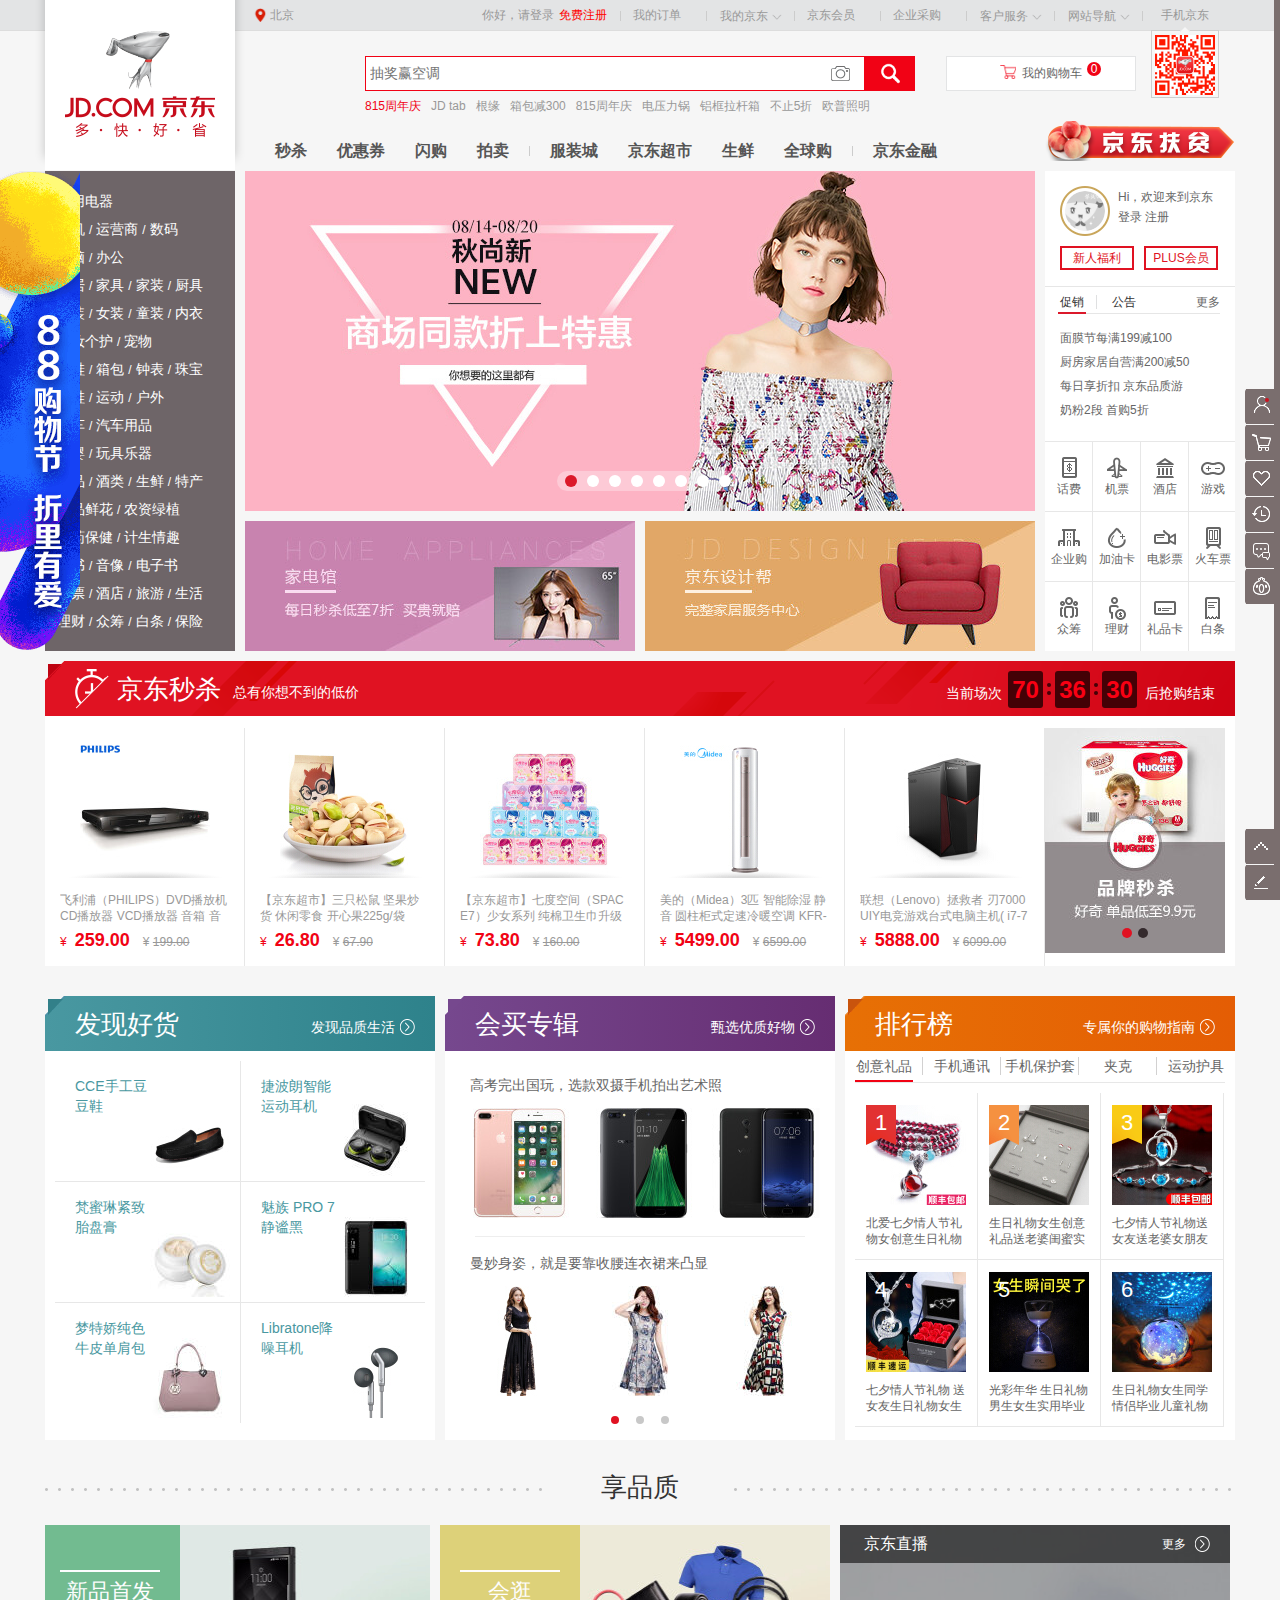
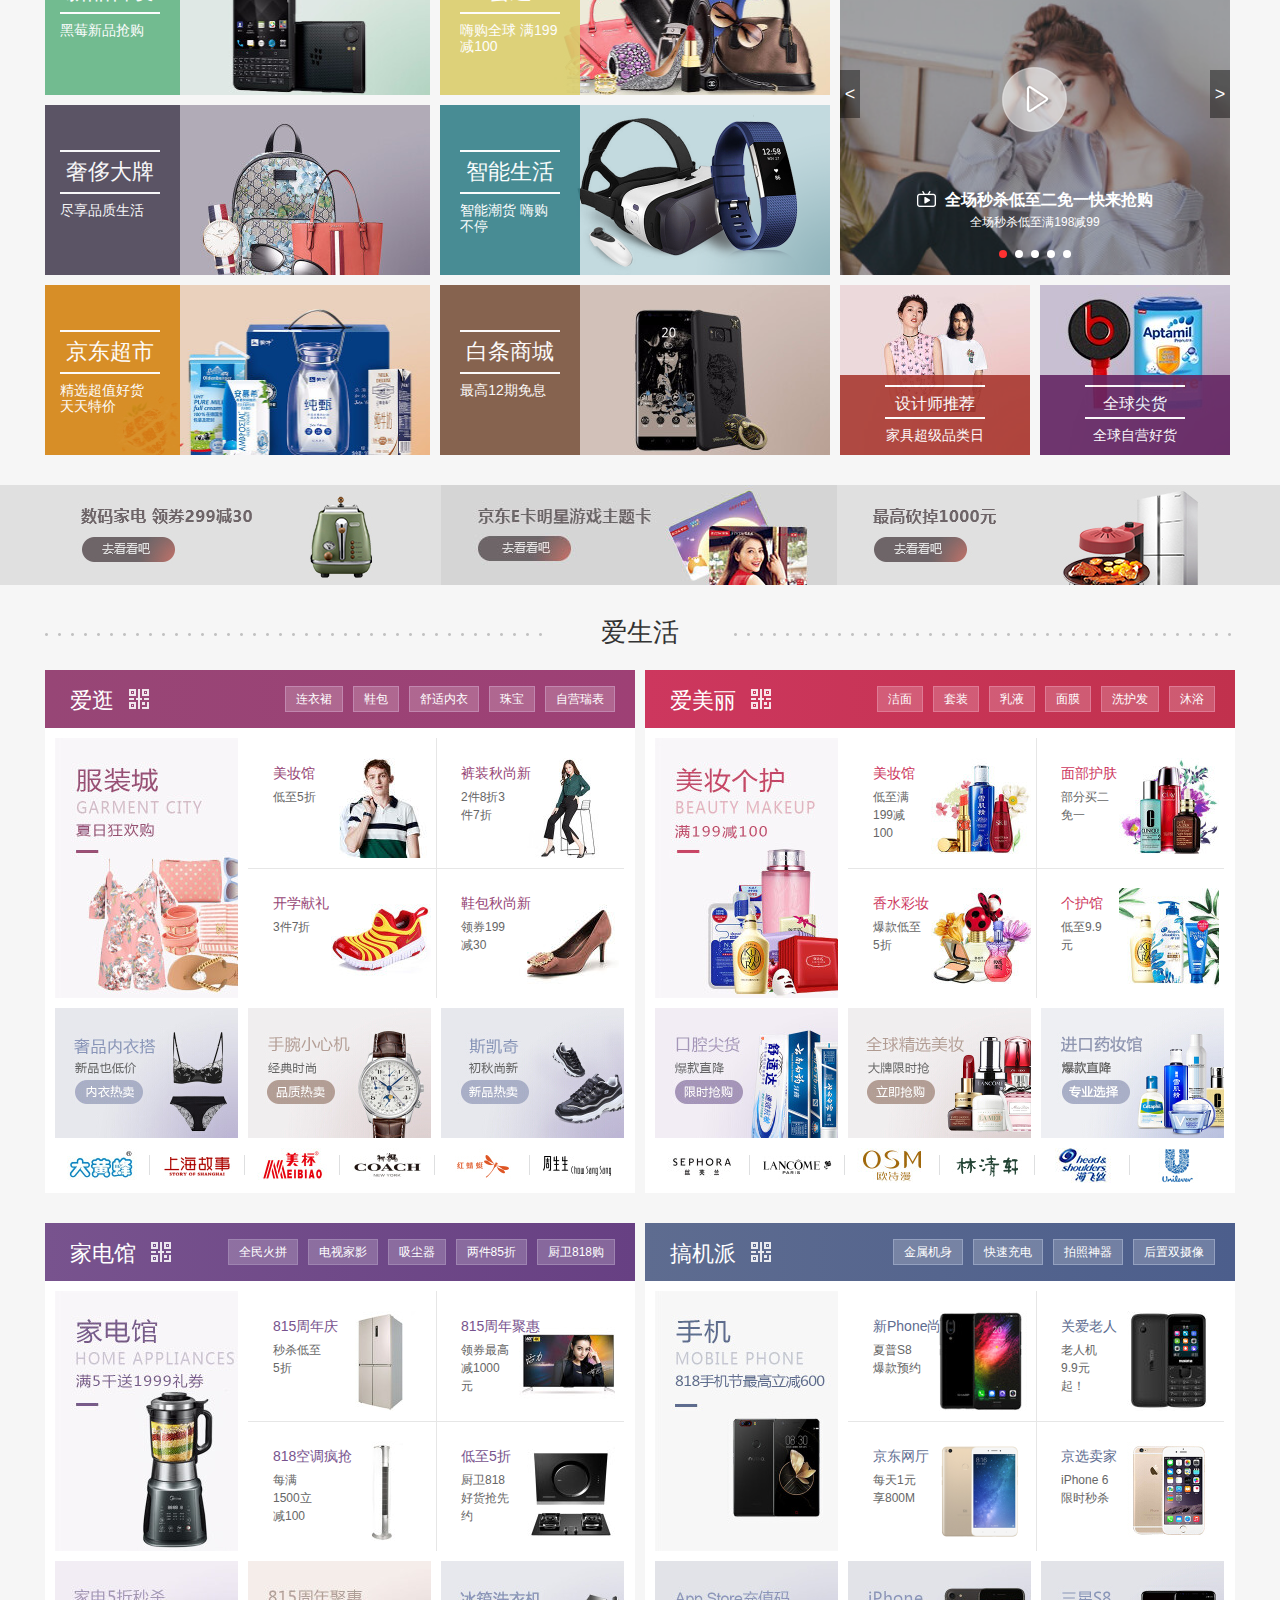
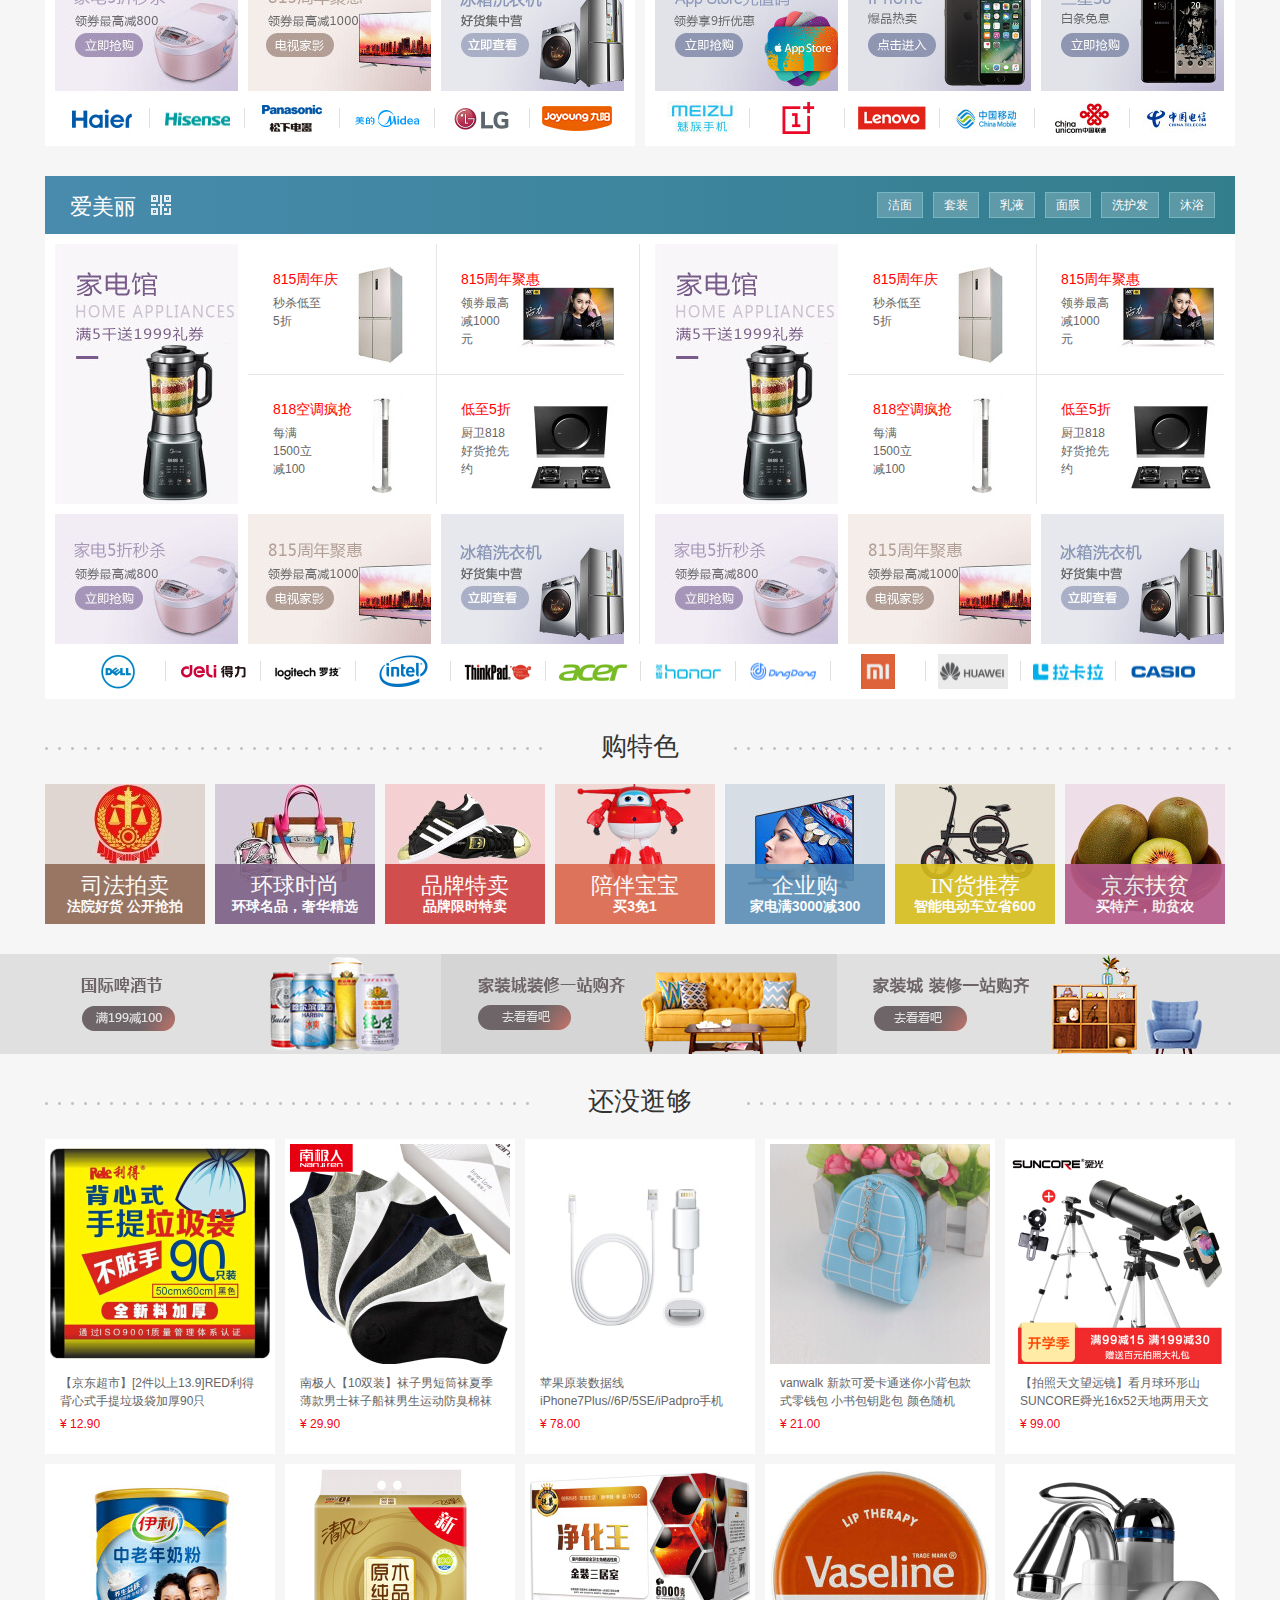
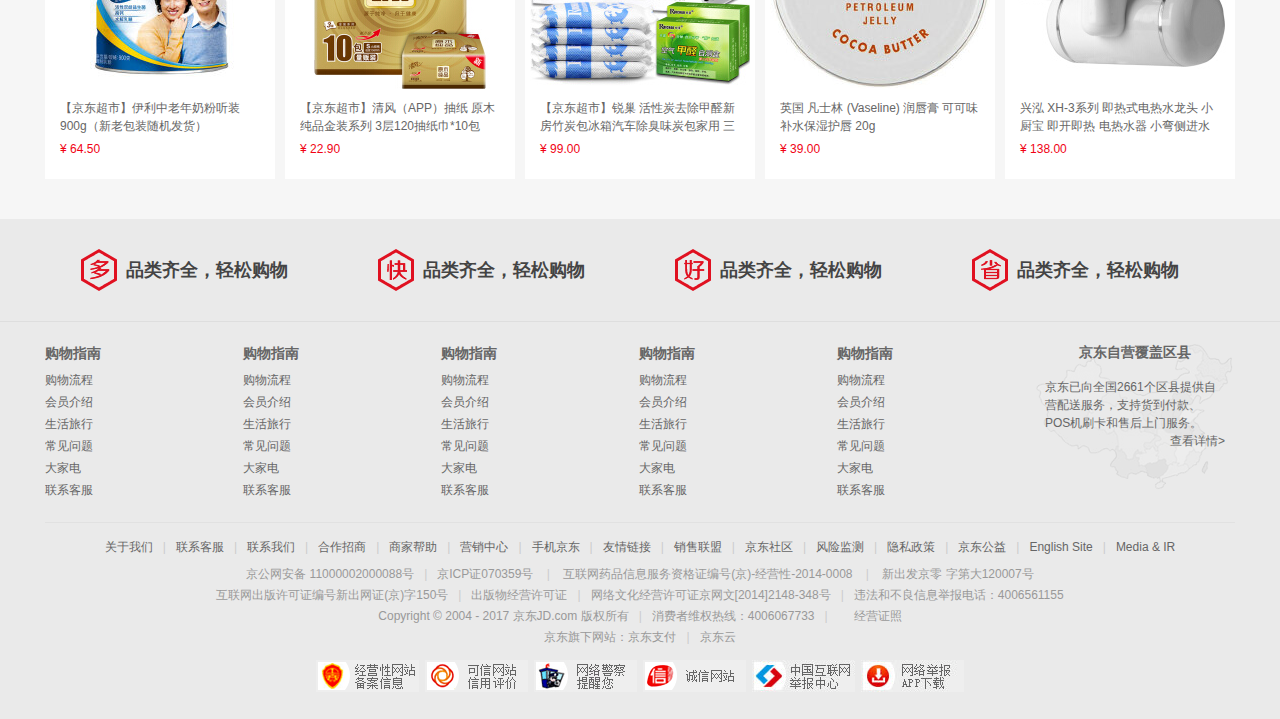
<file: pages/jd/jd.html>
<!DOCTYPE html>
<html>
<head>
	<meta charset="utf-8" />
	<link rel="stylesheet" type="text/css" href="css/jd.css"/>
	<title>京东首页</title>
</head>
<body>
	<div id="shortcut">
		<div class="w">
			<ul class="fl">
				<li class="dorpdown">
					<div class="dt cw_icon">
						<i class="iconfont"></i>
						<span id="displayCity" class="ui_areamini_text">北京</span>
					</div>
					<div class="city" id="city">
							<div class="city_box">
								<div>
									<a href="#" class="show">北京</a>
								</div>
								<div>
									<a href="#">上海</a>
								</div>
								<div>
									<a href="#">天津</a>
								</div>
								<div>
									<a href="#">重庆</a>
								</div>
								<div>
									<a href="#">河北</a>
								</div>
								<div>
									<a href="#">山西</a>
								</div>
								<div>
									<a href="#">河南</a>
								</div>
								<div>
									<a href="#">辽宁</a>
								</div>
								<div>
									<a href="#">吉林</a>
								</div>
								<div>
									<a href="#">黑龙江</a>
								</div>
								<div>
									<a href="#">内蒙古</a>
								</div>
								<div>
									<a href="#">江苏</a>
								</div>
								<div>
									<a href="#">山东</a>
								</div>
								<div>
									<a href="#">安徽</a>
								</div>
								<div>
									<a href="#">浙江</a>
								</div>
								<div>
									<a href="#">福建</a>
								</div>
								<div>
									<a href="#">湖北</a>
								</div>
								<div>
									<a href="#">湖南</a>
								</div>
								<div>
									<a href="#">广东</a>
								</div>
								<div>
									<a href="#">广西</a>
								</div>
								<div>
									<a href="#">江西</a>
								</div>
								<div>
									<a href="#">四川</a>
								</div>
								<div>
									<a href="#">海南</a>
								</div>
								<div>
									<a href="#">贵州</a>
								</div>
								<div>
									<a href="#">云南</a>
								</div>
								<div>
									<a href="#">西藏</a>
								</div>
								<div>
									<a href="#">陕西</a>
								</div>
								<div>
									<a href="#">甘肃</a>
								</div>
								<div>
									<a href="#">青海</a>
								</div>
								<div>
									<a href="#">宁夏</a>
								</div>
								<div>
									<a href="#">新疆</a>
								</div>
								<div>
									<a href="#">港澳</a>
								</div>
								<div>
									<a href="#">台湾</a>
								</div>
								<div>
									<a href="#">钓鱼岛</a>
								</div>
								<div>
									<a href="#">海外</a>
								</div>
							</div>
						</div>
				</li>
			</ul>
			<ul class="fr">
				<li class="fore1">
					<a href="">你好，请登录</a>
					<a href="" class="link_regist style_red">免费注册</a>
				</li>
				<li class="spacer"></li>
				<li class="fore2">
					<div class="dt">
						<a href="">我的订单</a>
					</div>
				</li>
				<li class="spacer"></li>
				<li class="fore3 dorpdown">
					<div class="dt cw_icon">
						<a href="">我的京东</a>
						<i class="iconfont"></i>
					</div>
					<div class="my_jd">
						<div class="my_jd_list1">
							<div class="mylist">
								<div class="item">
									<a href="#">待处理订单</a>
								</div>
								<div class="item">
									<a href="#">消息</a>
								</div>
								<div class="item">
									<a href="#">返修退换货</a>
								</div>
								<div class="item">
									<a href="#">我的问答</a>
								</div>
								<div class="item">
									<a href="#">降价商品</a>
								</div>
								<div class="item">
									<a href="#">我的关注</a>
								</div>
							</div>
							<div class="mylist ml2">
								<div class="item">
									<a href="">我的京豆</a>
								</div>
								<div class="item">
									<a href="">我的优惠券</a>
								</div>
								<div class="item">
									<a href="">我的白条</a>
								</div>
								<div class="item">
									<a href="">我的理财</a>
								</div>
							</div>
						</div>
					</div>
				</li>
				<li class="spacer"></li>
				<li class="fore4">
					<div class="dt">
						<a href="">京东会员</a>
					</div>
				</li>
				<li class="spacer"></li>
				<li class="fore5">
					<div class="dt">
						<a href="">企业采购</a>
					</div>
				</li>
				<li class="spacer"></li>
				<li class="fore6 dorpdown">
					<div class="dt cw_icon">
						客户服务
						<i class="iconfont"></i>
					</div>
					<div class="client">
						<div class="client_item">
							<a href="">客户</a>
						</div>
						<div class="item">
							<a href="">帮助中心</a>
						</div>
						<div class="item">
							<a href="">售后服务</a>
						</div>
						<div class="item">
							<a href="">在线客服</a>
						</div>
						<div class="item">
							<a href="">意见建议</a>
						</div>
						<div class="item">
							<a href="">电话客服</a>
						</div>
						<div class="item">
							<a href="">客服邮箱</a>
						</div>
						<div class="item">
							<a href="">金融咨询</a>
						</div>
						<div class="item">
							<a href="">售全球客服</a>
						</div>
						<div class="business_item">
							<a href="">商户</a>
						</div>
							<div class="item">
							<a href="">合作招商</a>
						</div>
							<div class="item">
							<a href="">京东商学院</a>
						</div>
							<div class="item">
							<a href="">商家后台</a>
						</div>
							<div class="item">
							<a href="">京麦工作台</a>
						</div>
							<div class="item">
							<a href="">商家帮助</a>
						</div>
						<div class="item">
							<a href="">规则平台</a>
						</div>
					</div>
				</li>
				<li class="spacer"></li>
				<li class="fore7 dorpdown">
					<div class="dt cw_icon">
						网站导航
						<i class="iconfont"></i>
					</div>
					<div class="navigation">
						<dl class="fore1">
							<dt>特色主题</dt>
							<dd>
								<div class="item">
									<a href="">京东试用</a>
								</div>
								<div class="item">
									<a href="">京东金融</a>
								</div>
								<div class="item">
									<a href="">全球售</a>
								</div>
								<div class="item">
									<a href="">国际站</a>
								</div>
								<div class="item">
									<a href="">京东会员</a>
								</div>
								<div class="item">
									<a href="">京东预售</a>
								</div>
								<div class="item">
									<a href="">买什么</a>
								</div>
								<div class="item">
									<a href="">俄语站</a>
								</div>
								<div class="item">
									<a href="">装机大师</a>
								</div>
								<div class="item">
									<a href="">0元评测</a>
								</div>
								<div class="item">
									<a href="">定期送</a>
								</div>
								<div class="item">
									<a href="">港澳售</a>
								</div>
								<div class="item">
									<a href="">优惠券</a>
								</div>
								<div class="item">
									<a href="">秒杀</a>
								</div>
								<div class="item">
									<a href="">闪购</a>
								</div>
								<div class="item">
									<a href="">印尼站</a>
								</div>
								<div class="item">
									<a href="">京东金融科技</a>
								</div>
								<div class="item">
									<a href="">In货推荐</a>
								</div>
								<div class="item">
									<a href="">礼品购</a>
								</div>
								<div class="item">
									<a href="">出海招商</a>
								</div>
							</dd>
						</dl>
						<dl class="fore2">
							<dt>行业频道</dt>
							<dd>
								<div class="item">
									<a href="">手机</a>
								</div>
								<div class="item">
									<a href="">智能数码</a>
								</div>
								<div class="item">
									<a href="">玩3C</a>
								</div>
								<div class="item">
									<a href="">电脑办公</a>
								</div>
								<div class="item">
									<a href="">家用电器</a>
								</div>
								<div class="item">
									<a href="">京东智能</a>
								</div>
								<div class="item">
									<a href="">服装城</a>
								</div>
								<div class="item">
									<a href="">美妆馆</a>
								</div>
								<div class="item">
									<a href="">家装城</a>
								</div>
								<div class="item">
									<a href="">母婴</a>
								</div>
								<div class="item">
									<a href="">食品</a>
								</div>
								<div class="item">
									<a href="">运动户外</a>
								</div>
								<div class="item">
									<a href="">农资频道</a>
								</div>
								<div class="item">
									<a href="">整车</a>
								</div>
								<div class="item">
									<a href="">图书</a>
								</div>
							</dd>
						</dl>
						<dl class="fore3">
							<dt>生活服务</dt>
							<dd>
								<div class="item">
									<a href="">京东众筹</a>
								</div>
								<div class="item">
									<a href="">白条</a>
								</div>
								<div class="item">
									<a href="">京东金融App</a>
								</div>
								<div class="item">
									<a href="">京东小金库</a>
								</div>
								<div class="item">
									<a href="">理财</a>
								</div>
								<div class="item">
									<a href="">京东微联</a>
								</div>
								<div class="item">
									<a href="">话费</a>
								</div>
								<div class="item">
									<a href="">水电煤</a>
								</div>
								<div class="item">
									<a href="">彩票</a>
								</div>
								<div class="item">
									<a href="">旅行</a>
								</div>
								<div class="item">
									<a href="">机票酒店</a>
								</div>
								<div class="item">
									<a href="">电影票</a>
								</div>
								<div class="item">
									<a href="">京东到家</a>
								</div>
								<div class="item">
									<a href="">京东众测</a>
								</div>
								<div class="item">
									<a href="">游戏</a>
								</div>
							</dd>
						</dl>
						<dl class="fore4">
							<dt>更多精选</dt>
							<dd>
								<div class="item">
									<a href="">合作招商</a>
								</div>
								<div class="item">
									<a href="">京东通信</a>
								</div>
								<div class="item">
									<a href="">京东E卡</a>
								</div>
								<div class="item">
									<a href="">企业采购</a>
								</div>
								<div class="item">
									<a href="">服务市场</a>
								</div>
								<div class="item">
									<a href="">服务市场</a>
								</div>
								<div class="item">
									<a href="">乡村招募</a>
								</div>
								<div class="item">
									<a href="">校园加盟</a>
								</div>
								<div class="item">
									<a href="">京友邦</a>
								</div>
								<div class="item">
									<a href="">京东社区</a>
								</div>
								<div class="item">
									<a href="">智能社区</a>
								</div>
								<div class="item">
									<a href="">游戏社区</a>
								</div>
								<div class="item">
									<a href="">知识产权维权</a>
								</div>
								<div class="item">
									<a href="">在线读书</a>
								</div>
							</dd>
						</dl>
					</div>
				</li>
				<li class="spacer"></li>
				<li class="fore8 mobile" id="mobile">
					<div class="dt mobile_txt">手机京东</div>
					<div class="mobile_static">
						<div class="mobile_static_qrcode"></div>
					</div>
					<div id="J_mobile_pop" class="mobile_pop">
						<div class="mobile_pop_item">
							<div class="mobile_pop_qrcode">
								<img src="img/59141d25N16b222f0.png" alt="" />
							</div>
							<div class="mobile_pop_info">
								<h5>
									<a href="">手机京东</a>
								</h5>
								<p>新人专享大礼包</p>
								<p class="small_icon">
									<a class="icon_left"></a>
									<a class="icon_center"></a>
									<a class="icon_right"></a>
								</p>
							</div>
						</div>
						<div class="mobile_pop_item">
							<div class="mobile_pop_qrcode">
								<img src="img/5874a54dNcec29924.jpg" alt="" />
							</div>
							<div class="mobile_pop_info">
								<h5 >
									<a href="">关注京东微信</a>
								</h5>
								<p>
									微信关注扫一扫
									<br>
									新粉最高180元
									<br>
									惊喜礼包
								</p>
							</div>
						</div>
						<div class="mobile_pop_item">
							<div class="mobile_pop_qrcode">
								<img src="img/5874a555Ne8192324.jpg" alt="" />
							</div>
							<div class="mobile_pop_info">
								<h5 >
									<a href="">京东金融客户端</a>
								</h5>
								<p>新人专享大礼包</p>
								<p class="small_icon">
									<a class="icon_left"></a>
									<a class="icon_center"></a>
								</p>
							</div>
						</div>
					</div>
				</li>
			</ul>
		</div>
	</div>
	<div id="header">
		<div class="search search_hide">
			<div class="search_logo_hide">
				<a href=""></a>
			</div>
			<div class="form form_hide">
				<input type="text" class="ipt_text ipt_text_hide" placeholder="抽奖赢空调">
				<span class="camero_logo"></span>
				<button class="button">
					<i></i>
				</button>
			</div>
		</div>
		<div class="w">
			<div class="logo">
				<a href="">京东</a>
			</div>
			<div id="search">
				<div class="search">
					<div class="form">
						<input type="text" class="ipt_text" placeholder="抽奖赢空调">
						<span class="camero_logo"></span>
						<button class="button">
							<i></i>
						</button>
					</div>
				</div>
			</div>
			<div id="my_shopping_cart">
				<div class="spc_box">
					<i class="shoppingCar"></i>
					<a href="">我的购物车</a>
					<span class="icon_right">0</span>
				</div>
			</div>
			<div id="hotwords">
				<a href="" class="style_red">815周年庆</a>
				<a href="">JD tab</a>
				<a href="">根缘</a>
				<a href="">箱包减300</a>
				<a href="">815周年庆</a>
				<a href="">电压力锅</a>
				<a href="">铝框拉杆箱</a>
				<a href="">不止5折</a>
				<a href="">欧普照明</a>
			</div>
			<div id="navitems">
				<ul id="navitems_first">
					<li>
						<a href="">秒杀</a>
					</li>
					<li>
						<a href="">优惠券</a>
					</li>
					<li>
						<a href="">闪购</a>
					</li>
					<li>
						<a href="">拍卖</a>
					</li>
				</ul>
				<div class="spacer"></div>
				<ul id="navitems_second">
					<li>
						<a href="">服装城</a>
					</li>
					<li>
						<a href="">京东超市</a>
					</li>
					<li>
						<a href="">生鲜</a>
					</li>
					<li>
						<a href="">全球购</a>
					</li>
				</ul>
				<div class="spacer"></div>
				<ul id="navitems_third">
					<li>
						<a href="">京东金融</a>
					</li>
				</ul>
			</div>
			<div id="treasure">
				<a href=""></a>
			</div>
		</div>
	</div>
	<div id="content_first">
		<div class="content_first">
			<!--左边菜单栏-->
			<div class="ct_st_col1">
				<div class="ct_list">
					<ul class="list_menu" id="list_menu">
						<li>
							<a href="">家用电器</a>
						</li>
						<li>
							<a href="">手机</a>
							<span>/</span>
							<a href="">运营商</a>
							<span>/</span>
							<a href="">数码</a>
						</li>
						<li>
							<a href="">电脑</a>
							<span>/</span>
							<a href="">办公</a>
						</li>
						<li>
							<a href="">家居</a>
							<span>/</span>
							<a href="">家具</a>
							<span>/</span>
							<a href="">家装</a>
							<span>/</span>
							<a href="">厨具</a>
						</li>
						<li>
							<a href="">男装</a>
							<span>/</span>
							<a href="">女装</a>
							<span>/</span>
							<a href="">童装</a>
							<span>/</span>
							<a href="">内衣</a>
						</li>
						<li>
							<a href="">美妆个护</a>
							<span>/</span>
							<a href="">宠物</a>
						</li>
						<li>
							<a href="">女鞋</a>
							<span>/</span>
							<a href="">箱包</a>
							<span>/</span>
							<a href="">钟表</a>
							<span>/</span>
							<a href="">珠宝</a>
						</li>
						<li>
							<a href="">男鞋</a>
							<span>/</span>
							<a href="">运动</a>
							<span>/</span>
							<a href="">户外</a>
						</li>
						<li>
							<a href="">汽车</a>
							<span>/</span>
							<a href="">汽车用品</a>
						</li>
						<li>
							<a href="">母婴</a>
							<span>/</span>
							<a href="">玩具乐器</a>
						<li>
							<a href="">食品</a>
							<span>/</span>
							<a href="">酒类</a>
							<span>/</span>
							<a href="">生鲜</a>
							<span>/</span>
							<a href="">特产</a>
						</li>
						<li>
							<a href="">礼品鲜花</a>
							<span>/</span>
							<a href="">农资绿植</a>
						</li>
						<li>
							<a href="">医药保健</a>
							<span>/</span>
							<a href="">计生情趣</a>
						</li>
						<li>
							<a href="">图书</a>
							<span>/</span>
							<a href="">音像</a>
							<span>/</span>
							<a href="">电子书</a>
						</li>
						<li>
							<a href="">机票</a>
							<span>/</span>
							<a href="">酒店</a>
							<span>/</span>
							<a href="">旅游</a>
							<span>/</span>
							<a href="">生活</a>
						</li>
						<li>
							<a href="">理财</a>
							<span>/</span>
							<a href="">众筹</a>
							<span>/</span>
							<a href="">白条</a>
							<span>/</span>
							<a href="">保险</a>
						</li>
					</ul>
					<ul id="list_right_content">
						<li>内容01</li>
						<li>内容02</li>
						<li>内容03</li>
						<li>内容04</li>
						<li>内容05</li>
						<li>内容06</li>
						<li>内容07</li>
						<li>内容08</li>
						<li>内容09</li>
						<li>内容10</li>
						<li>内容11</li>
						<li>内容12</li>
						<li>内容13</li>
						<li>内容14</li>
						<li>内容15</li>
						<li>内容16</li>
					</ul>
				</div>
			</div>
			<!--中间轮播图部分-->
			<div class="ct_st_col2">
				<div class="col2_content">
					<!--轮播图-->
					<div id="content_head" class="content_head" style="font-size: 50px;">
						<!--图片-->
						<ul>
							<li class="slideshow"><img src="img/59955d0dN27979ae5.jpg" alt="" /></li>
							<li class="slideshow"><img src="img/58ffffd8N892ce4a8.jpg" alt="" /></li>
							<li class="slideshow"><img src="img/598abe52Nb1c8cfe4.jpg" alt="" /></li>
							<li class="slideshow"><img src="img/59950554Nc6acd28a.jpg" alt="" /></li>
							<li class="slideshow"><img src="img/598ac7d8Nffb48a2c.jpg" alt="" /></li>
							<li class="slideshow"><img src="img/599510e3N4b3913ed.jpg" alt="" /></li>
							<li class="slideshow"><img src="img/599545bbN9796146d.jpg" alt="" /></li>
							<li class="slideshow"><img src="img/599549b3N56e0cc0f.jpg" alt="" /></li>
						</ul>
						<!--左右按键-->
						<div class="left slideshow_btn">&lt;</div>
						<div class="right slideshow_btn">&gt;</div>
						<!--轮播点-->
						<div class="radius">
							<!--<span></span>
							<span></span>-->
						</div>
					</div>
					<div class="content_bottom">
						<div class="bottom_left">
							<a href="">
								<img src="img/59846b95N58294f6b.jpg" alt="" />
							</a>
						</div>
						<div class="bottom_right">
							<a href="">
								<img src="img/598a5ee6N4763e3d5.jpg" alt="" />
							</a>
						</div>
					</div>
				</div>
			</div>
			<!--轮播图右边部分-->
			<div class="ct_st_col3">
				<div class="col3_user">
					<div class="login_register">
						<div class="left">
							<img src="img/no_login.jpg" alt="" />
							<a href=""></a>
						</div>
						<div class="right">
							<p>Hi，欢迎来到京东 </p>
							<p>
								<a href="">登录</a>
								<a href="">注册</a>
							</p>
						</div>
					</div>
					<div class="user_profit">
						<a href="">新人福利</a>
						<a href="">PLUS会员</a>
					</div>
				</div>
				<div class="col3_news">
					<div class="news_tab">
						<div class="news_tab_head">
							<a href="" class="sales_promotion news_item">促销</a>
							<a href="" class="announcement news_item">公告</a>
							<div class="red_underline"></div>
							<a href="" class="more">更多</a>
						</div>
						<div class="news_tab_content">
							<div class="content1">
								<ul>
									<li class="news_item">
										<a href="">面膜节每满199减100</a>
									</li>
									<li class="news_item">
										<a href="">厨房家居自营满200减50</a>
									</li>
									<li class="news_item">
										<a href="">每日享折扣 京东品质游</a>
									</li>
									<li class="news_item">
										<a href="">奶粉2段  首购5折</a>
									</li>
								</ul>
							</div>
							<div class="content2">
								<ul>
									<li class="news_item">
										<a href="">京东商城到家服务品牌上线</a>
									</li>
									<li class="news_item">
										<a href="">京东保租上线 减法生活有惊喜</a>
									</li>
									<li class="news_item">
										<a href="">沃尔玛与京东合作再升级 官方旗舰店上线</a>
									</li>
									<li class="news_item">
										<a href=""> “4.28配送员日”2000名五星一线员工获表彰</a>
									</li>
								</ul>
							</div>
						</div>
					</div>
				</div>
				<div class="col3_service">
					<div class="service_entry">
						<ul class="service_list">
							<li class="service_item">
								<a href="">
									<i class="telephone_charge service_ico"></i>
									<span>话费</span>
								</a>
							</li>
							<li class="service_item">
								<a href="">
									<i class="air_ticket service_ico"></i>
									<span>机票</span>
								</a>
							</li>
							<li class="service_item">
								<a href="">
									<i class="grogshop service_ico"></i>
									<span>酒店</span>
								</a>
							</li>
							<li class="service_item">
								<a href="">
									<i class="game service_ico"></i>
									<span>游戏</span>
								</a>
							</li>
							<li class="service_item">
								<a href="">
									<i class="company_shopping service_ico"></i>
									<span>企业购</span>
								</a>
							</li>
							<li class="service_item">
								<a href="">
									<i class="gas_filling_card service_ico"></i>
									<span>加油卡</span>
								</a>
							</li>
							<li class="service_item">
								<a href="">
									<i class="cinema_ticket service_ico"></i>
									<span>电影票</span>
								</a>
							</li>
							<li class="service_item">
								<a href="">
									<i class="railway_ticket service_ico"></i>
									<span>火车票</span>
								</a>
							</li>
							<li class="service_item">
								<a href="">
									<i class="crowdfunding service_ico"></i>
									<span>众筹</span>
								</a>
							</li>
							<li class="service_item">
								<a href="">
									<i class="manage_money_matters service_ico"></i>
									<span>理财</span>
								</a>
							</li>
							<li class="service_item">
								<a href="">
									<i class="gift_card service_ico"></i>
									<span>礼品卡</span>
								</a>
							</li>
							<li class="service_item">
								<a href="">
									<i class="white_bar service_ico"></i>
									<span>白条</span>
								</a>
							</li>
							
						</ul>
					</div>
				</div>
			</div>
		</div>
		<a id="left_img" class="left_img" href="">
			<img src="img/5987de2dNa534cf97.png" alt="" />
		</a>
		<div id="right_img" class="right_img">
			<a href="">
				<img src="img/5987de31Na39327ef.jpg" alt="" />
			</a>
		</div>
	</div>
	<!--秒杀部分-->
	<div id="second_content">
		<div class="seckill">
			<div class="seckill_head">
				<div class="left">
					<i class="trigon"></i>
					<i class="clock"></i>
					<h3>京东秒杀</h3>
					<a href="" class="box_subtit">
						总有你想不到的低价
						<i class="arrow"></i>
					</a>
				</div>
				<div class="right">
					<span>当前场次</span>
					<div class="count_down">
						<div class="count_down_item hour"></div>
						<div class="cd_split">
							<i class="cd_split_top"></i>
							<i class="cd_split_bottom"></i>
						</div>
						<div class="count_down_item minute"></div>
						<div class="cd_split">
							<i class="cd_split_top"></i>
							<i class="cd_split_bottom"></i>
						</div>
						<div class="count_down_item second"></div>
					</div>
					<span>后抢购结束</span>
				</div>
			</div>
			<div class="seckill_content">
				<div class="seckill_content_left">
					<ul class="shop_list">
						<li class="shop_list_item_15 shop_item">
							<div class="shop_item_pic">
								<a href="">
									<img class="shop_item_img" src="img/58be2a0dN079afdcb.jpg" alt="" />
									<p class="shop_item_name">小天鹅（LittleSwan）TG90-14610WDXS 9公斤智能变频滚筒洗衣机 智能时间控制 触摸屏设计</p>
								</a>
								<span class="shop_item_shadow"></span>
							</div>
							<p class="shop_item_price">
								<span class="price_new">
									<i>¥</i>
									<span>2098.00</span>
								</span>
								<span class="price_origin">
									<i>¥</i>
									<del>3298.00</del>
								</span>
							</p>
						</li>
						<li class="shop_list_item_16 shop_item">
							<div class="shop_item_pic">
								<a href="">
									<img class="shop_item_img" src="img/597ea59bN3d613ace.jpg" alt="" />
									<p class="shop_item_name">小辣椒 红辣椒 T5+白色 2GB+16GB 移动4G手机 双卡双待</p>
								</a>
								<span class="shop_item_shadow"></span>
							</div>
							<p class="shop_item_price">
								<span class="price_new">
									<i>¥</i>
									<span>399.00</span>
								</span>
								<span class="price_origin">
									<i>¥</i>
									<del>419.00</del>
								</span>
							</p>
						</li>
						<li class="shop_list_item_18 shop_item">
							<div class="shop_item_pic">
								<a href="">
									<img class="shop_item_img" src="img/592fb928N09c9a2fe.jpg" alt="" />
									<p class="shop_item_name">【京东超市】七度空间（SPACE7）优雅系列 丝柔表层 卫生巾特惠装8包 (日40片+夜用20片+超长夜16片)</p>
								</a>
								<span class="shop_item_shadow"></span>
							</div>
							<p class="shop_item_price">
								<span class="price_new">
									<i>¥</i>
									<span>47.80</span>
								</span>
								<span class="price_origin">
									<i>¥</i>
									<del>105.60</del>
								</span>
							</p>
						</li>
						<li class="shop_list_item_17 shop_item">
							<div class="shop_item_pic">
								<a href="">
									<img class="shop_item_img" src="img/5934ce3eN48f5a9b3.jpg" alt="" />
									<p class="shop_item_name">唱吧 C1 麦克风 经典款 红色/手机电脑麦克风/全民K歌通用/主播直播专用话筒/苹果+安卓电容麦/音响电脑K歌</p>
								</a>
								<span class="shop_item_shadow"></span>
							</div>
							<p class="shop_item_price">
								<span class="price_new">
									<i>¥</i>
									<span>178.00</span>
								</span>
								<span class="price_origin">
									<i>¥</i>
									<del>199.00</del>
								</span>
							</p>
						</li>
						<li class="shop_list_item_19 shop_item">
							<div class="shop_item_pic">
								<a href="">
									<img class="shop_item_img" src="img/5936509dN265b4cb7.jpg" alt="" />
									<p class="shop_item_name">定速冷暖空调 KFR-72LW/DY-YA400(D3)</p>
								</a>
								<span class="shop_item_shadow"></span>
							</div>
							<p class="shop_item_price">
								<span class="price_new">
									<i>¥</i>
									<span>5499.00</span>
								</span>
								<span class="price_origin">
									<i>¥</i>
									<del>6599.00</del>
								</span>
							</p>
						</li>
						<li class="shop_list_item_20 shop_item">
							<div class="shop_item_pic">
								<a href="">
									<img class="shop_item_img" src="img/59098f07N79145ed9.jpg" alt="" />
									<p class="shop_item_name">飞利浦（PHILIPS）DVD播放机 CD播放器 VCD播放器 音箱 音响 影碟机 USB CD转USB闪存强纠错 黑色 DVP3600/93</p>
								</a>
								<span class="shop_item_shadow"></span>
							</div>
							<p class="shop_item_price">
								<span class="price_new">
									<i>¥</i>
									<span>259.00</span>
								</span>
								<span class="price_origin">
									<i>¥</i>
									<del>199.00</del>
								</span>
							</p>
						</li>
						<li class="shop_list_item_1 shop_item">
							<div class="shop_item_pic">
								<a href="">
									<img class="shop_item_img" src="img/56f0a06aNa5846311.jpg" alt="" />
									<p class="shop_item_name">【京东超市】三只松鼠 坚果炒货   休闲零食 开心果225g/袋</p>
								</a>
								<span class="shop_item_shadow"></span>
							</div>
							<p class="shop_item_price">
								<span class="price_new">
									<i>¥</i>
									<span>26.80</span>
								</span>
								<span class="price_origin">
									<i>¥</i>
									<del>67.90</del>
								</span>
							</p>
						</li>
						<li class="shop_list_item_2 shop_item">
							<div class="shop_item_pic">
								<a href="">
									<img class="shop_item_img" src="img/592fb953Nba5c9252.jpg" alt="" />
									<p class="shop_item_name">【京东超市】七度空间（SPACE7）少女系列 纯棉卫生巾升级特惠装11包赠甜睡安心裤2p (新老品随机发放) </p>
								</a>
								<span class="shop_item_shadow"></span>
							</div>
							<p class="shop_item_price">
								<span class="price_new">
									<i>¥</i>
									<span>73.80</span>
								</span>
								<span class="price_origin">
									<i>¥</i>
									<del>160.00</del>
								</span>
							</p>
						</li>
						<li class="shop_list_item_3 shop_item">
							<div class="shop_item_pic">
								<a href="">
									<img class="shop_item_img" src="img/598046d7N2e3ad5ee.jpg" alt="" />
									<p class="shop_item_name">美的（Midea）3匹  智能除湿 静音 圆柱柜式定速冷暖空调 KFR-72LW/DY-YA400(D3)</p>
								</a>
								<span class="shop_item_shadow"></span>
							</div>
							<p class="shop_item_price">
								<span class="price_new">
									<i>¥</i>
									<span>5499.00</span>
								</span>
								<span class="price_origin">
									<i>¥</i>
									<del>6599.00</del>
								</span>
							</p>
						</li>
						<li class="shop_list_item_4 shop_item">
							<div class="shop_item_pic">
								<a href="">
									<img class="shop_item_img" src="img/59152850Ndd71fd79.jpg" alt="" />
									<p class="shop_item_name">联想（Lenovo）拯救者 刃7000 UIY电竞游戏台式电脑主机( i7-7700 8G 128G SSD GTX1060电竞显卡 Win10)</p>
								</a>
								<span class="shop_item_shadow"></span>
							</div>
							<p class="shop_item_price">
								<span class="price_new">
									<i>¥</i>
									<span>5888.00</span>
								</span>
								<span class="price_origin">
									<i>¥</i>
									<del>6099.00</del>
								</span>
							</p>
						</li>
						<li class="shop_list_item_5 shop_item">
							<div class="shop_item_pic">
								<a href="">
									<img class="shop_item_img" src="img/59802370N2685b10d.jpg" alt="" />
									<p class="shop_item_name">微软（Microsoft）Surface Pro4 二合一平板电脑 12.3英寸（Intel i5 4G内存 128G存储 触控笔 ） CR5-00008</p>
								</a>
								<span class="shop_item_shadow"></span>
							</div>
							<p class="shop_item_price">
								<span class="price_new">
									<i>¥</i>
									<span>5188.00</span>
								</span>
								<span class="price_origin">
									<i>¥</i>
									<del>7388.00</del>
								</span>
							</p>
						</li>
						<li class="shop_list_item_6 shop_item">
							<div class="shop_item_pic">
								<a href="">
									<img class="shop_item_img" src="img/59361c51Nc6697491.jpg" alt="" />
									<p class="shop_item_name">华生（Wahson）FS35-C401 电风扇/落地扇/风扇</p>
								</a>
								<span class="shop_item_shadow"></span>
							</div>
							<p class="shop_item_price">
								<span class="price_new">
									<i>¥</i>
									<span>89.00</span>
								</span>
								<span class="price_origin">
									<i>¥</i>
									<del>159.00</del>
								</span>
							</p>
						</li>
						<li class="shop_list_item_7 shop_item">
							<div class="shop_item_pic">
								<a href="">
									<img class="shop_item_img" src="img/58d0e74fNeaafbd29.jpg" alt="" />
									<p class="shop_item_name">长虹（CHANGHONG）大1匹 壁挂式冷暖静音定速空调KFR-26GW/DHG3+2</p>
								</a>
								<span class="shop_item_shadow"></span>
							</div>
							<p class="shop_item_price">
								<span class="price_new">
									<i>¥</i>
									<span>1788.00</span>
								</span>
								<span class="price_origin">
									<i>¥</i>
									<del>1899.00</del>
								</span>
							</p>
						</li>
						<li class="shop_list_item_8 shop_item">
							<div class="shop_item_pic">
								<a href="">
									<img class="shop_item_img" src="img/59413243N6280b0bf.jpg" alt="" />
									<p class="shop_item_name">波司登（BOSIDENG）男士内裤 男平角裤纯色冰丝透气中腰运动棉质四角短裤平角内裤男 透气网眼组合C 四条装 XL</p>
								</a>
								<span class="shop_item_shadow"></span>
							</div>
							<p class="shop_item_price">
								<span class="price_new">
									<i>¥</i>
									<span>45.00</span>
								</span>
								<span class="price_origin">
									<i>¥</i>
									<del>89.00</del>
								</span>
							</p>
						</li>
						<li class="shop_list_item_9 shop_item">
							<div class="shop_item_pic">
								<a href="">
									<img class="shop_item_img" src="img/5937b4caN8c669366.jpg" alt="" />
									<p class="shop_item_name">极米（XGIMI）Z5 家用 投影机 投影仪（800P高清分辨率 1000流明 电动滑盖 左右梯形校正 手机/微型投影）</p>
								</a>
								<span class="shop_item_shadow"></span>
							</div>
							<p class="shop_item_price">
								<span class="price_new">
									<i>¥</i>
									<span>3288.00</span>
								</span>
								<span class="price_origin">
									<i>¥</i>
									<del>3499.00</del>
								</span>
							</p>
						</li>
						<li class="shop_list_item_10 shop_item">
							<div class="shop_item_pic">
								<a href="">
									<img class="shop_item_img" src="img/596e2d30N1d96f2a3.jpg" alt="" />
									<p class="shop_item_name">【京东配送】南极人 颈椎按摩器 按摩靠垫全身 颈部腰部肩部按摩椅垫 按摩仪器 机械手滚转版咖啡色</p>
								</a>
								<span class="shop_item_shadow"></span>
							</div>
							<p class="shop_item_price">
								<span class="price_new">
									<i>¥</i>
									<span>369.00</span>
								</span>
								<span class="price_origin">
									<i>¥</i>
									<del>998.00</del>
								</span>
							</p>
						</li>
						<li class="shop_list_item_11 shop_item">
							<div class="shop_item_pic">
								<a href="">
									<img class="shop_item_img" src="img/591a68deN1f14c7d5.jpg" alt="" />
									<p class="shop_item_name">荣事达（Royalstar）养生壶煮茶壶玻璃电水壶烧水壶多功能YSH18Q 1.8L</p>
								</a>
								<span class="shop_item_shadow"></span>
							</div>
							<p class="shop_item_price">
								<span class="price_new">
									<i>¥</i>
									<span>138.00</span>
								</span>
								<span class="price_origin">
									<i>¥</i>
									<del>199.00</del>
								</span>
							</p>
						</li>
						<li class="shop_list_item_12 shop_item">
							<div class="shop_item_pic">
								<a href="">
									<img class="shop_item_img" src="img/593522feN93f6d885.jpg" alt="" />
									<p class="shop_item_name">【京东超市】美赞臣(MeadJohnson) 安儿宝A+幼儿配方奶粉 3段(12-36月龄幼儿适用) 2700克 (450克*6袋)</p>
								</a>
								<span class="shop_item_shadow"></span>
							</div>
							<p class="shop_item_price">
								<span class="price_new">
									<i>¥</i>
									<span>339.00</span>
								</span>
								<span class="price_origin">
									<i>¥</i>
									<del>487.50</del>
								</span>
							</p>
						</li>
						<li class="shop_list_item_13 shop_item">
							<div class="shop_item_pic">
								<a href="">
									<img class="shop_item_img" src="img/58e762e7Nb0cf9f67.jpg" alt="" />
									<p class="shop_item_name">美孚（Mobil）1号全合成机油 金装长效EP5W-30 A1/B1 SN 1Qt 美国原装进口（新老包装随机发货）</p>
								</a>
								<span class="shop_item_shadow"></span>
							</div>
							<p class="shop_item_price">
								<span class="price_new">
									<i>¥</i>
									<span>49.90</span>
								</span>
								<span class="price_origin">
									<i>¥</i>
									<del>87.90</del>
								</span>
							</p>
						</li>
						<li class="shop_list_item_14 shop_item">
							<div class="shop_item_pic">
								<a href="">
									<img class="shop_item_img" src="img/59391571N433d89b5.jpg" alt="" />
									<p class="shop_item_name">【京东超市】妈咪宝贝 (MamyPoko) 婴儿小内裤电商箱装加大号尿不湿 【男】 XL128片【12-17kg】</p>
								</a>
								<span class="shop_item_shadow"></span>
							</div>
							<p class="shop_item_price">
								<span class="price_new">
									<i>¥</i>
									<span>169.00</span>
								</span>
								<span class="price_origin">
									<i>¥</i>
									<del>298.00</del>
								</span>
							</p>
						</li>
						<li class="shop_list_item_15 shop_item">
							<div class="shop_item_pic">
								<a href="">
									<img class="shop_item_img" src="img/58be2a0dN079afdcb.jpg" alt="" />
									<p class="shop_item_name">小天鹅（LittleSwan）TG90-14610WDXS 9公斤智能变频滚筒洗衣机 智能时间控制 触摸屏设计</p>
								</a>
								<span class="shop_item_shadow"></span>
							</div>
							<p class="shop_item_price">
								<span class="price_new">
									<i>¥</i>
									<span>2098.00</span>
								</span>
								<span class="price_origin">
									<i>¥</i>
									<del>3298.00</del>
								</span>
							</p>
						</li>
						<li class="shop_list_item_16 shop_item">
							<div class="shop_item_pic">
								<a href="">
									<img class="shop_item_img" src="img/597ea59bN3d613ace.jpg" alt="" />
									<p class="shop_item_name">小辣椒 红辣椒 T5+白色 2GB+16GB 移动4G手机 双卡双待</p>
								</a>
								<span class="shop_item_shadow"></span>
							</div>
							<p class="shop_item_price">
								<span class="price_new">
									<i>¥</i>
									<span>399.00</span>
								</span>
								<span class="price_origin">
									<i>¥</i>
									<del>419.00</del>
								</span>
							</p>
						</li>
						<li class="shop_list_item_18 shop_item">
							<div class="shop_item_pic">
								<a href="">
									<img class="shop_item_img" src="img/592fb928N09c9a2fe.jpg" alt="" />
									<p class="shop_item_name">【京东超市】七度空间（SPACE7）优雅系列 丝柔表层 卫生巾特惠装8包 (日40片+夜用20片+超长夜16片)</p>
								</a>
								<span class="shop_item_shadow"></span>
							</div>
							<p class="shop_item_price">
								<span class="price_new">
									<i>¥</i>
									<span>47.80</span>
								</span>
								<span class="price_origin">
									<i>¥</i>
									<del>105.60</del>
								</span>
							</p>
						</li>
						<li class="shop_list_item_17 shop_item">
							<div class="shop_item_pic">
								<a href="">
									<img class="shop_item_img" src="img/5934ce3eN48f5a9b3.jpg" alt="" />
									<p class="shop_item_name">唱吧 C1 麦克风 经典款 红色/手机电脑麦克风/全民K歌通用/主播直播专用话筒/苹果+安卓电容麦/音响电脑K歌</p>
								</a>
								<span class="shop_item_shadow"></span>
							</div>
							<p class="shop_item_price">
								<span class="price_new">
									<i>¥</i>
									<span>178.00</span>
								</span>
								<span class="price_origin">
									<i>¥</i>
									<del>199.00</del>
								</span>
							</p>
						</li>
						<li class="shop_list_item_19 shop_item">
							<div class="shop_item_pic">
								<a href="">
									<img class="shop_item_img" src="img/5936509dN265b4cb7.jpg" alt="" />
									<p class="shop_item_name">定速冷暖空调 KFR-72LW/DY-YA400(D3)</p>
								</a>
								<span class="shop_item_shadow"></span>
							</div>
							<p class="shop_item_price">
								<span class="price_new">
									<i>¥</i>
									<span>5499.00</span>
								</span>
								<span class="price_origin">
									<i>¥</i>
									<del>6599.00</del>
								</span>
							</p>
						</li>
						<li class="shop_list_item_20 shop_item">
							<div class="shop_item_pic">
								<a href="">
									<img class="shop_item_img" src="img/59098f07N79145ed9.jpg" alt="" />
									<p class="shop_item_name">飞利浦（PHILIPS）DVD播放机 CD播放器 VCD播放器 音箱 音响 影碟机 USB CD转USB闪存强纠错 黑色 DVP3600/93</p>
								</a>
								<span class="shop_item_shadow"></span>
							</div>
							<p class="shop_item_price">
								<span class="price_new">
									<i>¥</i>
									<span>259.00</span>
								</span>
								<span class="price_origin">
									<i>¥</i>
									<del>199.00</del>
								</span>
							</p>
						</li>
						<li class="shop_list_item_1 shop_item">
							<div class="shop_item_pic">
								<a href="">
									<img class="shop_item_img" src="img/56f0a06aNa5846311.jpg" alt="" />
									<p class="shop_item_name">【京东超市】三只松鼠 坚果炒货   休闲零食 开心果225g/袋</p>
								</a>
								<span class="shop_item_shadow"></span>
							</div>
							<p class="shop_item_price">
								<span class="price_new">
									<i>¥</i>
									<span>26.80</span>
								</span>
								<span class="price_origin">
									<i>¥</i>
									<del>67.90</del>
								</span>
							</p>
						</li>
						<li class="shop_list_item_2 shop_item">
							<div class="shop_item_pic">
								<a href="">
									<img class="shop_item_img" src="img/592fb953Nba5c9252.jpg" alt="" />
									<p class="shop_item_name">【京东超市】七度空间（SPACE7）少女系列 纯棉卫生巾升级特惠装11包赠甜睡安心裤2p (新老品随机发放) </p>
								</a>
								<span class="shop_item_shadow"></span>
							</div>
							<p class="shop_item_price">
								<span class="price_new">
									<i>¥</i>
									<span>73.80</span>
								</span>
								<span class="price_origin">
									<i>¥</i>
									<del>160.00</del>
								</span>
							</p>
						</li>
						<li class="shop_list_item_3 shop_item">
							<div class="shop_item_pic">
								<a href="">
									<img class="shop_item_img" src="img/598046d7N2e3ad5ee.jpg" alt="" />
									<p class="shop_item_name">美的（Midea）3匹  智能除湿 静音 圆柱柜式定速冷暖空调 KFR-72LW/DY-YA400(D3)</p>
								</a>
								<span class="shop_item_shadow"></span>
							</div>
							<p class="shop_item_price">
								<span class="price_new">
									<i>¥</i>
									<span>5499.00</span>
								</span>
								<span class="price_origin">
									<i>¥</i>
									<del>6599.00</del>
								</span>
							</p>
						</li>
						<li class="shop_list_item_4 shop_item">
							<div class="shop_item_pic">
								<a href="">
									<img class="shop_item_img" src="img/59152850Ndd71fd79.jpg" alt="" />
									<p class="shop_item_name">联想（Lenovo）拯救者 刃7000 UIY电竞游戏台式电脑主机( i7-7700 8G 128G SSD GTX1060电竞显卡 Win10)</p>
								</a>
								<span class="shop_item_shadow"></span>
							</div>
							<p class="shop_item_price">
								<span class="price_new">
									<i>¥</i>
									<span>5888.00</span>
								</span>
								<span class="price_origin">
									<i>¥</i>
									<del>6099.00</del>
								</span>
							</p>
						</li>
						<li class="shop_list_item_5 shop_item">
							<div class="shop_item_pic">
								<a href="">
									<img class="shop_item_img" src="img/59802370N2685b10d.jpg" alt="" />
									<p class="shop_item_name">微软（Microsoft）Surface Pro4 二合一平板电脑 12.3英寸（Intel i5 4G内存 128G存储 触控笔 ） CR5-00008</p>
								</a>
								<span class="shop_item_shadow"></span>
							</div>
							<p class="shop_item_price">
								<span class="price_new">
									<i>¥</i>
									<span>5188.00</span>
								</span>
								<span class="price_origin">
									<i>¥</i>
									<del>7388.00</del>
								</span>
							</p>
						</li>
					</ul>
					<div class="shop_btn shop_btn_left">&lt;</div>
					<div class="shop_btn shop_btn_right">&gt;</div>
				</div>
				<div class="seckill_content_right">
					<ul class="seckill_right_list">
						<li class="seckill_right_item">
							<a href="">
								<img src="img/598c1bb0N98d2fadd.jpg" alt="" />
							</a>
						</li>
						<li class="seckill_right_item">
							<a href="">
								<img src="img/598d3929N30728133.jpg" alt="" />
							</a>
						</li>
					</ul>
					<ul class="sk_special_indlist">
						<li></li>
						<li></li>
					</ul>
				</div>
			</div>
		</div>
	</div>
	
	<!--第三部分-发现好货-->
	<div id="third_content">
		<div class="commodity">
			<!--左-->
			<div class="commodity_left">
				<div class="commodity_left_head commodity_head">
					<i class="commodity_head_arrow"></i>
					<i class="commodity_head_dec commodity_dec"></i>
					<h3>发现好货</h3>
					<a href="">
						发现品质生活
						<i></i>
					</a>
				</div>
				<div class="commodity_left_content">
					<ul class="commodity_list">
						<li class="commodity_item">
							<a href="">
								<p class="commodity_item_name">CCE手工豆豆鞋</p>
								<img src="img/593548faN1d39d2de.jpg" alt="" />
							</a>
						</li>
						<li class="commodity_item commodity_item_2">
							<a href="">
								<p class="commodity_item_name">捷波朗智能运动耳机</p>
								<img src="img/59842ee3N42044d9f.jpg" alt="" />
							</a>
						</li>
						<li class="commodity_item">
							<a href="">
								<p class="commodity_item_name">梵蜜琳紧致胎盘膏</p>
								<img src="img/598d05d4Nb0d26916.jpg" alt="" />
							</a>
						</li>
						<li class="commodity_item commodity_item_2">
							<a href="">
								<p class="commodity_item_name">魅族 PRO 7静谧黑</p>
								<img src="img/5986c0dbN67712756.jpg" alt="" />
							</a>
						</li>
						<li class="commodity_item commodity_item_5">
							<a href="">
								<p class="commodity_item_name">梦特娇纯色牛皮单肩包</p>
								<img src="img/598bbe14Ne43f7034.jpg" alt="" />
							</a>
						</li>
						<li class="commodity_item commodity_item_6">
							<a href="">
								<p class="commodity_item_name">Libratone降噪耳机</p>
								<img src="img/57ea4acaN76a498d1.jpg" alt="" />
							</a>
						</li>
					</ul>
				</div>
			</div>
			<!--中-->
			<div class="commodity_center">
				<div class="commodity_content_head commodity_head">
					<i class="commodity_head_arrow"></i>
					<i class="commodity_head_dec commodity_dec"></i>
					<h3>会买专辑</h3>
					<a href="">
						甄选优质好物
						<i></i>
					</a>
				</div>
				<div class="commodity_content_content">
					<div class="first_content commodity_content">
						<a href="" class="ct_module">
							<p class="sup_desc">高考完出国玩，选款双摄手机拍出艺术照</p>
							<img src="img/57d11c33N5cd57490.jpg" alt="" />
							<img src="img/592ea01dN21f56b59.jpg" alt="" />
							<img src="img/592f9095Ne0335b82.jpg" alt="" />
						</a>
						<div class="ct_sep"></div>
						<a href="" class="ct_module">
							<p class="sup_desc">曼妙身姿，就是要靠收腰连衣裙来凸显</p>
							<img src="img/58d23293N80dfe201.jpg" alt="" />
							<img src="img/5991b229Ne6d2d535.jpg" alt="" />
							<img src="img/5991b248N3ddb5608.jpg" alt="" />
						</a>
					</div>
					<div class="second_content commodity_content">
						<a href="" class="ct_module">
							<p class="sup_desc">炎夏健身枯燥了？这些运动设备带来更多活力</p>
							<img src="img/575e5606N3d5e1a82.jpg" alt="" />
							<img src="img/58ff2140N183776a0.jpg" alt="" />
							<img src="img/582ad939Nda704029.jpg" alt="" />
						</a>
						<div class="ct_sep"></div>
						<a href="" class="ct_module">
							<p class="sup_desc">经典黑色T恤，就要彰显纯爷们体魄</p>
							<img src="img/599163beN486dbda2.jpg" alt="" />
							<img src="img/59917107Naa89367e.jpg" alt="" />
							<img src="img/5991420aN2d5066f0.jpg" alt="" />
						</a>
					</div>
					<div class="third_content commodity_content">
						<a href="" class="ct_module">
							<p class="sup_desc">开学换新不换旧，2017年新品手机大盘点</p>
							<img src="img/59788725N3e0e6b74.jpg" alt="" />
							<img src="img/58d484a0N1d9d2ebf.jpg" alt="" />
							<img src="img/59873dcaN6a4f6eef.jpg" alt="" />
						</a>
						<div class="ct_sep"></div>
						<a href="" class="ct_module">
							<p class="sup_desc">适合租房族的智能小型冰箱，冰凉一夏爽翻天</p>
							<img src="img/58e89a06Nbe47b00d.jpg" alt="" />
							<img src="img/592f7bb2Ncd23e577.jpg" alt="" />
							<img src="img/595c524cN89c986ac.jpg" alt="" />
						</a>
					</div>
					<div  class="icon_left icon_btn">&lt;</div>
					<div  class="icon_right icon_btn">&gt;</div>
					<ul class="ct_bt">
						<li></li>
						<li></li>
						<li></li>
					</ul>
				</div>
			</div>
			<!--右-->
			<div class="commodity_right">
				<div class="commodity_right_head commodity_head">
					<i class="commodity_head_arrow"></i>
					<i class="commodity_head_dec commodity_dec"></i>
					<h3>排行榜</h3>
					<a href="">
						专属你的购物指南
						<i></i>
					</a>
				</div>
				<div class="commodity_right_content">
					<div class="commodity_rt_ct_top">
						<a class="commodity_rt_ct_top_item1" href="">创意礼品</a>
						<a href="">手机通讯</a>
						<a href="">手机保护套</a>
						<a href="">夹克</a>
						<a class="commodity_rt_ct_top_item5" href="">运动护具</a>
						<div class="table_active"></div>
					</div>
					<div class="commodity_rt_ct_bottom">
						<div class="commodity_rt_bt_item commodity_rt_bt_item1">
							<ul class="top_list">
								<li class="top_item">
									<a href="" class="top_lk">
										<div class="superscript superscript_1">1</div>
										<div class="top_pic">
											<img src="img/598e688cNe90b9178.jpg" alt="" />
										</div>
										<p class="top_name">北爱七夕情人节礼物女创意生日礼物送女友送老婆闺蜜礼品女生七夕节礼物石榴石定制刻字 5A灵狐 三圈</p>
									</a>
								</li>
								<li class="top_item">
									<a href="" class="top_lk">
										<div class="superscript superscript_2">2</div>
										<div class="top_pic">
											<img src="img/595a0738N5a8a555a.jpg" alt="" />
										</div>
										<p class="top_name">生日礼物女生创意礼品送老婆闺蜜实用七夕情人节送女友 925银一周耳钉A款（精美礼盒）</p>
									</a>
								</li>
								<li class="top_item">
									<a href="" class="top_lk">
										<div class="superscript superscript_3">3</div>
										<div class="top_pic">
											<img src="img/598e6712Ned6a3f83.jpg" alt="" />
										</div>
										<p class="top_name">七夕情人节礼物送女友送老婆女朋友礼品结婚纪念创意生日礼物女生闺蜜礼物套装可刻字 天使之恋套装蓝</p>
									</a>
								</li>
								<li class="top_item">
									<a href="" class="top_lk">
										<div class="superscript superscript_4">4</div>
										<div class="top_pic">
											<img src="img/5909ef16Ndbadd7ed.jpg" alt="" />
										</div>
										<p class="top_name">七夕情人节礼物 送女友生日礼物女生创意礼品香皂玫瑰花送女朋友送老婆送爱人结婚纪念礼物礼盒 九朵礼盒红+心白项链</p>
									</a>
								</li>
								<li class="top_item">
									<a href="" class="top_lk">
										<div class="superscript superscript_4">5</div>
										<div class="top_pic">
											<img src="img/599268bdN0ae6aeee.jpg" alt="" />
										</div>
										<p class="top_name">光彩年华 生日礼物男生女生实用毕业 七夕情人节送女友送男友创意礼品女朋友男朋友 沙漏伴睡灯 沙漏伴睡灯+免费刻字+礼品套装</p>
									</a>
								</li>
								<li class="top_item">
									<a href="" class="top_lk">
										<div class="superscript superscript_4">6</div>
										<div class="top_pic">
											<img src="img/594f45beN91f3971f.jpg" alt="" />
										</div>
										<p class="top_name">生日礼物女生同学情侣毕业儿童礼物七夕情人节送老婆男生男孩女孩子女友女朋友创意礼品星空投影灯 【旋转】星座款 精美礼盒</p>
									</a>
								</li>
							</ul>
						</div>
						
						<div class="commodity_rt_bt_item commodity_rt_bt_item2">
							<ul class="top_list">
								<li class="top_item">
									<a href="" class="top_lk">
										<div class="superscript superscript_1">1</div>
										<div class="top_pic">
											<img src="img/58d35ae6Nc40ca333.jpg" alt="" />
										</div>
										<p class="top_name">小米米家对讲机 蓝色 民用迷你手台 位置共享 FM收音机</p>
									</a>
								</li>
								<li class="top_item">
									<a href="" class="top_lk">
										<div class="superscript superscript_2">2</div>
										<div class="top_pic">
											<img src="img/595477cdN4f2e2001.jpg" alt="" />
										</div>
										<p class="top_name">小米 红米 4A 全网通 2GB内存 16GB ROM 深空灰 移动联通电信4G手机 双卡双待</p>
									</a>
								</li>
								<li class="top_item">
									<a href="" class="top_lk">
										<div class="superscript superscript_3">3</div>
										<div class="top_pic">
											<img src="img/593ba628N8794c6a6.jpg" alt="" />
										</div>
										<p class="top_name">小米 红米Note4X 全网通版 4GB+64GB 浅蓝色 移动联通电信4G手机</p>
									</a>
								</li>
								<li class="top_item">
									<a href="" class="top_lk">
										<div class="superscript superscript_4">4</div>
										<div class="top_pic">
											<img src="img/542d0798N19d42ce3.jpg" alt="" />
										</div>
										<p class="top_name">七夕情人节礼物 Apple iPhone 6 32GB 金色 移动联通电信4G手机</p>
									</a>
								</li>
								<li class="top_item">
									<a href="" class="top_lk">
										<div class="superscript superscript_4">5</div>
										<div class="top_pic">
											<img src="img/59269491N157e1f43.jpg" alt="" />
										</div>
										<p class="top_name">荣耀8青春版 全网通 标配版 3GB+32GB 流光金</p>
									</a>
								</li>
								<li class="top_item">
									<a href="" class="top_lk">
										<div class="superscript superscript_4">6</div>
										<div class="top_pic">
											<img src="img/596c7157N852de046.jpg" alt="" />
										</div>
										<p class="top_name">荣耀9 全网通 标配版 4GB+64GB 幻夜黑 移动联通电信4G手机 双卡双待</p>
									</a>
								</li>
							</ul>
						</div>
						<div class="commodity_rt_bt_item commodity_rt_bt_item3">
							<ul class="top_list">
								<li class="top_item">
									<a href="" class="top_lk">
										<div class="superscript superscript_1">1</div>
										<div class="top_pic">
											<img src="img/5990380eNc796d093.jpg" alt="" />
										</div>
										<p class="top_name">【伯益】超薄创意浮雕全包围手机壳星座防摔手机保护套 适用于OPPOR9S/R9Splus oppor9splus【星座手机壳】水瓶座</p>
									</a>
								</li>
								<li class="top_item">
									<a href="" class="top_lk">
										<div class="superscript superscript_2">2</div>
										<div class="top_pic">
											<img src="img/5969aec9N0bc94782.jpg" alt="" />
										</div>
										<p class="top_name">莫凡华为荣耀8青春版手机壳pra-al00x套硅胶软胶保护套全包防摔透明软壳适用于荣耀8青春版</p>
									</a>
								</li>
								<li class="top_item">
									<a href="" class="top_lk">
										<div class="superscript superscript_3">3</div>
										<div class="top_pic">
											<img src="img/5826c75bN427e7fb4.jpg" alt="" />
										</div>
										<p class="top_name">【京仓配送】苹果6S手机壳保护套全包防摔硬女男 苹果6/iphone6/6s/plus 金色三段壳-Plus-5.5英寸</p>
									</a>
								</li>
								<li class="top_item">
									<a href="" class="top_lk">
										<div class="superscript superscript_4">4</div>
										<div class="top_pic">
											<img src="img/597eba2aN8afd3faf.jpg" alt="" />
										</div>
										<p class="top_name">飚爱 vivox9/x9i/x9s通用手机壳x9plus保护套电镀防摔磨砂全包硬壳男女款 x9/x9s【宝蓝色】超人款</p>
									</a>
								</li>
								<li class="top_item">
									<a href="" class="top_lk">
										<div class="superscript superscript_4">5</div>
										<div class="top_pic">
											<img src="img/598834e2N322593c3.jpg" alt="" />
										</div>
										<p class="top_name">KEKLLE iPhone 6/6s手机壳 苹果6/6S手机壳/手机套 硅胶磨砂防摔软壳 4.7英寸 绅士黑</p>
									</a>
								</li>
								<li class="top_item">
									<a href="" class="top_lk">
										<div class="superscript superscript_4">6</div>
										<div class="top_pic">
											<img src="img/58d07eedNc0775260.jpg" alt="" />
										</div>
										<p class="top_name">【京东配送】黑啾 华为荣耀V9手机壳磨砂防摔全包保护套外壳 适用于华为荣耀V9 星空黑 全包 微磨砂舒适手感</p>
									</a>
								</li>
							</ul>
						</div>
						<div class="commodity_rt_bt_item commodity_rt_bt_item4">
							<ul class="top_list">
								<li class="top_item">
									<a href="" class="top_lk">
										<div class="superscript superscript_1">1</div>
										<div class="top_pic">
											<img src="img/598fc4b4N8dca0fd2.jpg" alt="" />
										</div>
										<p class="top_name">AR 夹克男2017秋季青少年韩版外穿连帽夹克薄款休闲帅气外套男学生连帽潮流外衣 军绿色 M</p>
									</a>
								</li>
								<li class="top_item">
									<a href="" class="top_lk">
										<div class="superscript superscript_2">2</div>
										<div class="top_pic">
											<img src="img/598ffe29Nd2745d98.jpg" alt="" />
										</div>
										<p class="top_name">AR 外套男秋韩版潮流2017新款修身青年棒球服衣服薄休闲立领夹克男 军绿色 M</p>
									</a>
								</li>
								<li class="top_item">
									<a href="" class="top_lk">
										<div class="superscript superscript_3">3</div>
										<div class="top_pic">
											<img src="img/59858ff9N570001a2.jpg" alt="" />
										</div>
										<p class="top_name">卡帝乐鳄鱼新款商务休闲夹克男外套男士秋冬季男装加厚保暖棉衣立领修身男上衣服青年中老年夹克男 黑色 XL</p>
									</a>
								</li>
								<li class="top_item">
									<a href="" class="top_lk">
										<div class="superscript superscript_4">4</div>
										<div class="top_pic">
											<img src="img/5986eccdNd2432f86.jpg" alt="" />
										</div>
										<p class="top_name">七夕情人节礼物 花花公子贵宾 夹克男士加棉春秋新款男装立领修身时尚外套 M8802/黑色 L/175</p>
									</a>
								</li>
								<li class="top_item">
									<a href="" class="top_lk">
										<div class="superscript superscript_4">5</div>
										<div class="top_pic">
											<img src="img/59950810Ncc975af9.jpg" alt="" />
										</div>
										<p class="top_name">花花公子 夹克男薄款2017春秋韩版潮流修身上装港风短外套男加绒加厚飞行 黑色968 XL</p>
									</a>
								</li>
								<li class="top_item">
									<a href="" class="top_lk">
										<div class="superscript superscript_4">6</div>
										<div class="top_pic">
											<img src="img/5991ad14N09bc02ab.jpg" alt="" />
										</div>
										<p class="top_name">卡帝乐鳄鱼夹克男2017秋季新款修身外套男简约棒球领短款CARTELO防晒衣 黑色 L/170/125-135斤</p>
									</a>
								</li>
							</ul>
						</div>
						<div class="commodity_rt_bt_item commodity_rt_bt_item5">
							<ul class="top_list">
								<li class="top_item">
									<a href="" class="top_lk">
										<div class="superscript superscript_1">1</div>
										<div class="top_pic">
											<img src="img/59548b78N4463422b.jpg" alt="" />
										</div>
										<p class="top_name">李宁运动护具护踝踝关节弹性绷带球类运动骑行健身AQAH168-1单只装黑色均码</p>
									</a>
								</li>
								<li class="top_item">
									<a href="" class="top_lk">
										<div class="superscript superscript_2">2</div>
										<div class="top_pic">
											<img src="img/593e5f0bNda4dced5.jpg" alt="" />
										</div>
										<p class="top_name">【京东超市】AQ护指篮球护指排球指关节护指绷带加压加长护手指套装备运动护具 黑色直筒款B30911 S/M指围5.7-6.8cm 单只装 比较适合小指</p>
									</a>
								</li>
								<li class="top_item">
									<a href="" class="top_lk">
										<div class="superscript superscript_3">3</div>
										<div class="top_pic">
											<img src="img/58d22bc0Nf9629372.jpg" alt="" />
										</div>
										<p class="top_name">南极人(Nanjiren)护膝竹炭护膝(一双装)高弹透气运动关节保暖膝盖护腿男女通用 竹炭款 M中码膝盖往上10cm处腿围(44-48cm)</p>
									</a>
								</li>
								<li class="top_item">
									<a href="" class="top_lk">
										<div class="superscript superscript_4">4</div>
										<div class="top_pic">
											<img src="img/584ec9e1N24c58217.jpg" alt="" />
										</div>
										<p class="top_name">南极人(Nanjiren)护膝自发热关节保暖(一对装)男女通用 均码</p>
									</a>
								</li>
								<li class="top_item">
									<a href="" class="top_lk">
										<div class="superscript superscript_4">5</div>
										<div class="top_pic">
											<img src="img/58119e74Nae8984b5.jpg" alt="" />
										</div>
										<p class="top_name">LP788运动护膝髌骨开口支撑型膝盖关节护具篮球登山跑步装备 均码</p>
									</a>
								</li>
								<li class="top_item">
									<a href="" class="top_lk">
										<div class="superscript superscript_4">6</div>
										<div class="top_pic">
											<img src="img/58327ab2Naea214d3.jpg" alt="" />
										</div>
										<p class="top_name">驰动竹炭护膝 运动护具 透气保暖护膝男女通用1对均码</p>
									</a>
								</li>
							</ul>
						</div>
					</div>
				</div>
			</div>
		</div>
	</div>
	<!--第四部分-->
	<div id="forth_content">
		<div class="content_top">
			<div class="top_inner">
				<h3>享品质</h3>
			</div>
		</div>
		<div class="forth_content_content">
			<ul class="entry_list clearfix">
				<li class="entry_item live">
					<div class="live_inner">
						<div class="live_hd">
							<a class="live_hd_lk" href="">
								<h4 class="live_hd_lk_tit">京东直播</h4>
								<span class="live_hd_lk_more">
									更多
									<i class="live_hd_ico"></i>
								</span>
							</a>
						</div>
						<!--轮播图图片-->
						<ul>
							<li class="live_item">
								<div class="live_cover">
									<img class="live_img" src="img/59968189Nbb6edfb3.jpg" alt="" />
								</div>
								<div class="live_info">
									<h5 class="live_info_name">
										<i class="live_info_name_ico"></i>
										全场秒杀低至二免一快来抢购
									</h5>
									<p>全场秒杀低至满198减99</p>
								</div>
							</li>
							<li class="live_item">
								<div class="live_cover">
									<img class="live_img" src="img/599402deN3fa60e5a.jpg" alt="" />
								</div>
								<div class="live_info">
									<h5 class="live_info_name">
										<i class="live_info_name_ico"></i>
										秒杀女装低至19块9包邮
									</h5>
									<p>秒杀女装新品来袭</p>
								</div>
							</li>
							<li class="live_item">
								<div class="live_cover">
									<img class="live_img" src="img/598d2414N91b6442e.png" alt="" />
								</div>
								<div class="live_info">
									<h5 class="live_info_name">
										<i class="live_info_name_ico"></i>
										京东手机杯QGC王者荣耀总决赛
									</h5>
									<p>8亿元优惠券大放送</p>
								</div>
							</li>	
							<li class="live_item">
								<div class="live_cover">
									<img class="live_img" src="img/59914828Nafe358b2.jpg" alt="" />
								</div>
								<div class="live_info">
									<h5 class="live_info_name">
										<i class="live_info_name_ico"></i>
										百雀羚丨邀你一起看群星演唱会
									</h5>
									<p>百雀羚大礼包领到手软</p>
								</div>
							</li>	
							<li class="live_item">
								<div class="live_cover">
									<img class="live_img" src="img/5992547cN4494e34e.jpg" alt="" />
								</div>
								<div class="live_info">
									<h5 class="live_info_name">
										<i class="live_info_name_ico"></i>
										相爱相杀主子秘密太多
									</h5>
									<p>皇家无门槛优惠劵有买就有送</p>
								</div>
							</li>	
								
						</ul>
						<a class="live_playbtn" href=""></a>
						<a class="live_disabled_lk" href=""></a>
						<!--左右按键-->
						<div class="live_btn live_btn_left">&lt;</div>
						<div class="live_btn live_btn_right">&gt;</div>
						<!--圆点-->
						<ul class="live_radius">
							<li class="live_radius_item"></li>
							<li class="live_radius_item"></li>
							<li class="live_radius_item"></li>
							<li class="live_radius_item"></li>
							<li class="live_radius_item"></li>
						</ul>
					</div>
				</li>
				<li class="entry_item entry_item1">
					<a href="">
						<div class="entry_bg">
							<div class="entry_info">
								<h4>新品首发</h4>
								<p>黑莓新品抢购</p>
							</div>
						</div>
						<img class="entry_img" src="img/59918de3Nb4189f3c.jpg" alt="" />
					</a>
				</li>
				<li class="entry_item entry_item2">
					<a href="">
						<div class="entry_bg">
							<div class="entry_info">
								<h4>会逛</h4>
								<p>嗨购全球  满199减100</p>
							</div>
						</div>
						<img class="entry_img" src="img/59931aeaNc20aeda7.jpg" alt="" />
					</a>
				</li>
				<li class="entry_item entry_item3">
					<a href="">
						<div class="entry_bg">
							<div class="entry_info">
								<h4>奢侈大牌</h4>
								<p>尽享品质生活</p>
							</div>
						</div>
						<img class="entry_img" src="img/5928f908N45ec28e3.jpg" alt="" />
					</a>
				</li>
				<li class="entry_item entry_item4">
					<a href="">
						<div class="entry_bg">
							<div class="entry_info">
								<h4>智能生活</h4>
								<p>智能潮货 嗨购不停</p>
							</div>
						</div>
						<img class="entry_img" src="img/5947381aN7dd9f758.png" alt="" />
					</a>
				</li>
				<li class="entry_item entry_item5">
					<a href="">
						<div class="entry_bg">
							<div class="entry_info">
								<h4>京东超市</h4>
								<p>精选超值好货 天天特价</p>
							</div>
						</div>
						<img class="entry_img" src="img/592e3193Nd62486d2.jpg" alt="" />
					</a>
				</li>
				<li class="entry_item entry_item6">
					<a href="">
						<div class="entry_bg">
							<div class="entry_info">
								<h4>白条商城</h4>
								<p>最高12期免息</p>
							</div>
						</div>
						<img class="entry_img" src="img/593fc311Nd3a9b34e.jpg" alt="" />
					</a>
				</li>
				<li class="entry_item entry_item7">
					<a href="">
						<div class="entry_bg">
							<div class="entry_info">
								<h4>设计师推荐</h4>
								<p>家具超级品类日</p>
							</div>
						</div>
						<img class="entry_img" src="img/5928fa5dN52ded415.jpg" alt="" />
					</a>
				</li>
				<li class="entry_item entry_item8">
					<a href="">
						<div class="entry_bg">
							<div class="entry_info">
								<h4>全球尖货</h4>
								<p>全球自营好货</p>
							</div>
						</div>
						<img class="entry_img" src="img/59437174N541210b1.jpg" alt="" />
					</a>
				</li>
			</ul>
		</div>
	
	</div>
	<!--插入-->
	<div id="insertion">
		<div class="insertion_rec_inner">
			<ul class="rec_list">
				<li class="rec_item">
					<a href="">
						<img src="img/599148c4Na1144131.jpg" alt="" />
					</a>
				</li>
				<li class="rec_item">
					<a href="">
						<img src="img/58522bd7Ne481056f.jpg" alt="" />
					</a>
				</li>
				<li class="rec_item">
					<a href="">
						<img src="img/585229bdNc20796ec.jpg" alt="" />
					</a>
				</li>
			</ul>
		</div>
	</div>
	<!--第五部分-爱生活-->
	<div id="fifth_content">
		<div class="content_top">
			<div class="top_inner">
				<h3>爱生活</h3>
			</div>
		</div>
		<div class="content_content clearfix">
			<div class="chn_col fifth_left">
				<div class="fifth_left_ct">
					<div class="fifth_ct_hd">
						<h3 class="pt_tit">爱逛</h3>
						<div class="qr_code">
							<div class="qr_code_ico"></div>
							<div class="qr_code_pop">
								<div class="qr_code_arrow"></div>
								<div class="qr_code_item">
									<div class="qr_code_img">
										<img src="img/erweima1.png" alt="" />
									</div>
									<div class="qr_code_text">扫码进入手机版</div>
								</div>
							</div>
						</div>
						<div class="pt_tags">
							<a href="" class="pt_tags_item">连衣裙</a>
							<a href="" class="pt_tags_item">鞋包</a>
							<a href="" class="pt_tags_item">舒适内衣</a>
							<a href="" class="pt_tags_item">珠宝</a>
							<a href="" class="pt_tags_item">自营瑞表</a>
						</div>
					</div>
					<div class="fifth_ct_ct">
						<div class="fifth_ct_top">
							<div class="fifth_ct_top_inner">
								<div class="pt_cover">
									<a href="">
										<img src="img/598d8987N34b2346b.jpg" alt="" />
									</a>
								</div>
								<!--bi图片列表区域-->
								<div class="pt_bi">
									<span class="pt_bi_split pt_bi_split_x"></span>
									<span class="pt_bi_split pt_bi_split_y"></span>
									<a href="" class="pt_bi_item">
										<p class="pt_bi_tit">美妆馆</p>
										<p class="pt_bi_promo">低至5折</p>
										<img class="pt_bi_img" src="img/598d8ef4N91414eb2.jpg" alt="" />
									</a>
									<a href="" class="pt_bi_item">
										<p class="pt_bi_tit">裤装秋尚新</p>
										<p class="pt_bi_promo">2件8折3件7折</p>
										<img class="pt_bi_img" src="img/598d8f38Ncf5d1624.jpg" alt="" />
									</a>
									<a href="" class="pt_bi_item">
										<p class="pt_bi_tit">开学献礼</p>
										<p class="pt_bi_promo">3件7折</p>
										<img class="pt_bi_img" src="img/598d9009N198bd857.jpg" alt="" />
									</a>
									<a href="" class="pt_bi_item">
										<p class="pt_bi_tit">鞋包秋尚新</p>
										<p class="pt_bi_promo">领券199减30</p>
										<img class="pt_bi_img" src="img/598d905bNc7edf773.jpg" alt="" />
									</a>
								</div>
							</div>
							<div class="fifth_ct_top_hide"></div>
						</div>
						
						<div class="fifth_ct_content">
							<a href="" class="fifth_ct_content_item">
								<img class="ct_item_img" src="img/59927387Ne39de06d.jpg" alt="" />
							</a>
							<a href="" class="fifth_ct_content_item">
								<img class="ct_item_img" src="img/58501611Nd263645a.jpg" alt="" />
							</a>
							<a href="" class="fifth_ct_content_item">
								<img class="ct_item_img" src="img/599287b7Ndbe84f3b.jpg" alt="" />
							</a>
						</div>
						
						
						<div class="fifth_ct_bottom">
							<!--左右键-->
							<div class="pt_logo_btn pt_logo_btn_left pt_logo_btn_left1">&lt;</div>
							<div class="pt_logo_btn pt_logo_btn_right pt_logo_btn_right1">&gt;</div>
							<div class="pt_logo_list_wrapper">
								<ul class="pt_logo_list clearfix pt_logo_list1">
									<li class="pt_logo_item">
										<a href="">
											<img class="pt_logo_img" src="img/585265d0Ndd205e6e.jpg" alt="" />
										</a>
									</li>
									<li class="pt_logo_item">
										<a href="">
											<img class="pt_logo_img" src="img/598aa3e5Nb4b3ed85.jpg" alt="" />
										</a>
									</li>
									<li class="pt_logo_item">
										<a href="">
											<img class="pt_logo_img" src="img/585265b5N2d9b3539.jpg" alt="" />
										</a>
									</li>
									<li class="pt_logo_item">
										<a href="">
											<img class="pt_logo_img" src="img/598aa42aN768ac3d8.jpg" alt="" />
										</a>
									</li>
									<li class="pt_logo_item">
										<a href="">
											<img class="pt_logo_img" src="img/59799582Nffd32688.jpg" alt="" />
										</a>
									</li>
									<li class="pt_logo_item">
										<a href="">
											<img class="pt_logo_img" src="img/5852658aNe921383a.jpg" alt="" />
										</a>
									</li>
									<li class="pt_logo_item">
										<a href="">
											<img class="pt_logo_img" src="img/5982910dNdae46461.jpg" alt="" />
										</a>
									</li>
									<li class="pt_logo_item">
										<a href="">
											<img class="pt_logo_img" src="img/585265eaNd462419a.jpg" alt="" />
										</a>
									</li>
									<li class="pt_logo_item">
										<a href="">
											<img class="pt_logo_img" src="img/5982912fN932664e5.jpg" alt="" />
										</a>
									</li>
									<li class="pt_logo_item">
										<a href="">
											<img class="pt_logo_img" src="img/5811b21eN8acd4259.jpg" alt="" />
										</a>
									</li>
									<li class="pt_logo_item">
										<a href="">
											<img class="pt_logo_img" src="img/598aa33fN382faf59.jpg" alt="" />
										</a>
									</li>
									<li class="pt_logo_item">
										<a href="">
											<img class="pt_logo_img" src="img/597994c8N2361b609.jpg" alt="" />
										</a>
									</li>
									<li class="pt_logo_item">
										<a href="">
											<img class="pt_logo_img" src="img/585265d0Ndd205e6e.jpg" alt="" />
										</a>
									</li>
									<li class="pt_logo_item">
										<a href="">
											<img class="pt_logo_img" src="img/598aa3e5Nb4b3ed85.jpg" alt="" />
										</a>
									</li>
									<li class="pt_logo_item">
										<a href="">
											<img class="pt_logo_img" src="img/585265b5N2d9b3539.jpg" alt="" />
										</a>
									</li>
									<li class="pt_logo_item">
										<a href="">
											<img class="pt_logo_img" src="img/598aa42aN768ac3d8.jpg" alt="" />
										</a>
									</li>
									<li class="pt_logo_item">
										<a href="">
											<img class="pt_logo_img" src="img/59799582Nffd32688.jpg" alt="" />
										</a>
									</li>
									<li class="pt_logo_item">
										<a href="">
											<img class="pt_logo_img" src="img/585265b5N2d9b3539.jpg" alt="" />
										</a>
									</li>
									<li class="pt_logo_item">
										<a href="">
											<img class="pt_logo_img" src="img/5852658aNe921383a.jpg" alt="" />
										</a>
									</li>
									<li class="pt_logo_item">
										<a href="">
											<img class="pt_logo_img" src="img/5982910dNdae46461.jpg" alt="" />
										</a>
									</li>
									<li class="pt_logo_item">
										<a href="">
											<img class="pt_logo_img" src="img/585265eaNd462419a.jpg" alt="" />
										</a>
									</li>
									<li class="pt_logo_item">
										<a href="">
											<img class="pt_logo_img" src="img/5982912fN932664e5.jpg" alt="" />
										</a>
									</li>
									<li class="pt_logo_item">
										<a href="">
											<img class="pt_logo_img" src="img/5811b21eN8acd4259.jpg" alt="" />
										</a>
									</li>
									<li class="pt_logo_item">
										<a href="">
											<img class="pt_logo_img" src="img/598aa33fN382faf59.jpg" alt="" />
										</a>
									</li>
								</ul>
							</div>
							
						</div>
					</div>
				</div>
			</div>
			<div class="chn_col fifth_right">
				<div class="fifth_right_ct">
					<div class="fifth_ct_hd">
						<h3 class="pt_tit">爱美丽</h3>
						<div class="qr_code">
							<div class="qr_code_ico"></div>
							<div class="qr_code_pop">
								<div class="qr_code_arrow"></div>
								<div class="qr_code_item">
									<div class="qr_code_img">
										<img src="img/erweima2.png" alt="" />
									</div>
									<div class="qr_code_text">扫码进入手机版</div>
								</div>
							</div>
						</div>
						<div class="pt_tags">
							<a href="" class="pt_tags_item">洁面</a>
							<a href="" class="pt_tags_item">套装</a>
							<a href="" class="pt_tags_item">乳液</a>
							<a href="" class="pt_tags_item">面膜</a>
							<a href="" class="pt_tags_item">洗护发</a>
							<a href="" class="pt_tags_item">沐浴</a>
						</div>
					</div>
					<div class="fifth_ct_ct">
						<div class="fifth_ct_top">
							<div class="fifth_ct_top_inner">
								<div class="pt_cover">
									<a href="">
										<img src="img/59899213N26cfd692.jpg" alt="" />
									</a>
								</div>
								<!--bi图片列表区域-->
								<div class="pt_bi">
									<span class="pt_bi_split pt_bi_split_x"></span>
									<span class="pt_bi_split pt_bi_split_y"></span>
									<a href="" class="pt_bi_item">
										<p class="pt_bi_tit">美妆馆</p>
										<p class="pt_bi_promo">低至满199减100</p>
										<img class="pt_bi_img" src="img/59899229N0f9b2266.jpg" alt="" />
									</a>
									<a href="" class="pt_bi_item">
										<p class="pt_bi_tit">面部护肤</p>
										<p class="pt_bi_promo">部分买二免一</p>
										<img class="pt_bi_img" src="img/59899232Ne90d40da.jpg" alt="" />
									</a>
									<a href="" class="pt_bi_item">
										<p class="pt_bi_tit">香水彩妆</p>
										<p class="pt_bi_promo">爆款低至5折</p>
										<img class="pt_bi_img" src="img/5989923dNce2c096a.jpg" alt="" />
									</a>
									<a href="" class="pt_bi_item">
										<p class="pt_bi_tit">个护馆</p>
										<p class="pt_bi_promo">低至9.9元</p>
										<img class="pt_bi_img" src="img/59884a39Nac52e2b4.jpg" alt="" />
									</a>
								</div>
							</div>
							<div class="fifth_ct_top_hide"></div>
						</div>
						
						<div class="fifth_ct_content">
							<a href="" class="fifth_ct_content_item">
								<img class="ct_item_img" src="img/598c2525N1fc9b29d.jpg" alt="" />
							</a>
							<a href="" class="fifth_ct_content_item">
								<img class="ct_item_img" src="img/58578e88Nf8df4b48.jpg" alt="" />
							</a>
							<a href="" class="fifth_ct_content_item">
								<img class="ct_item_img" src="img/5948bb23N6da9eb71.jpg" alt="" />
							</a>
						</div>
						
						
						<div class="fifth_ct_bottom">
							<!--左右键-->
							<div class="pt_logo_btn pt_logo_btn_left pt_logo_btn_left2">&lt;</div>
							<div class="pt_logo_btn pt_logo_btn_right pt_logo_btn_right2">&gt;</div>
							<div class="pt_logo_list_wrapper">
								<ul class="pt_logo_list clearfix pt_logo_list2">
									<li class="pt_logo_item">
										<a href="">
											<img class="pt_logo_img" src="img/581730a6N4ef5bdb8.jpg" alt="" />
										</a>
									</li>
									<li class="pt_logo_item">
										<a href="">
											<img class="pt_logo_img" src="img/581730cdNc278594e.jpg" alt="" />
										</a>
									</li>
									<li class="pt_logo_item">
										<a href="">
											<img class="pt_logo_img" src="img/59758e78N9b46f16a.jpg" alt="" />
										</a>
									</li>
									<li class="pt_logo_item">
										<a href="">
											<img class="pt_logo_img" src="img/59754ed0N20145dfd.jpg" alt="" />
										</a>
									</li>
									<li class="pt_logo_item">
										<a href="">
											<img class="pt_logo_img" src="img/58414fb5N4e696795.jpg" alt="" />
										</a>
									</li>
									<li class="pt_logo_item">
										<a href="">
											<img class="pt_logo_img" src="img/58414fd4Nfd6993f2.jpg" alt="" />
										</a>
									</li>
									<li class="pt_logo_item">
										<a href="">
											<img class="pt_logo_img" src="img/582c1c53N04808535.jpg" alt="" />
										</a>
									</li>
									<li class="pt_logo_item">
										<a href="">
											<img class="pt_logo_img" src="img/582c1c39Ncc89c138.jpg" alt="" />
										</a>
									</li>
									<li class="pt_logo_item">
										<a href="">
											<img class="pt_logo_img" src="img/59758eadNc3abb5f2.jpg" alt="" />
										</a>
									</li>
									<li class="pt_logo_item">
										<a href="">
											<img class="pt_logo_img" src="img/582c1b70Nd6eebaf8.jpg" alt="" />
										</a>
									</li>
									<li class="pt_logo_item">
										<a href="">
											<img class="pt_logo_img" src="img/58d87003Nd0adfd9c.jpg" alt="" />
										</a>
									</li>
									<li class="pt_logo_item">
										<a href="">
											<img class="pt_logo_img" src="img/58414f7cN08bd0078.jpg" alt="" />
										</a>
									</li>
									<li class="pt_logo_item">
										<a href="">
											<img class="pt_logo_img" src="img/581730a6N4ef5bdb8.jpg" alt="" />
										</a>
									</li>
									<li class="pt_logo_item">
										<a href="">
											<img class="pt_logo_img" src="img/581730cdNc278594e.jpg" alt="" />
										</a>
									</li>
									<li class="pt_logo_item">
										<a href="">
											<img class="pt_logo_img" src="img/59758e78N9b46f16a.jpg" alt="" />
										</a>
									</li>
									<li class="pt_logo_item">
										<a href="">
											<img class="pt_logo_img" src="img/59754ed0N20145dfd.jpg" alt="" />
										</a>
									</li>
									<li class="pt_logo_item">
										<a href="">
											<img class="pt_logo_img" src="img/58414fb5N4e696795.jpg" alt="" />
										</a>
									</li>
									<li class="pt_logo_item">
										<a href="">
											<img class="pt_logo_img" src="img/58414fd4Nfd6993f2.jpg" alt="" />
										</a>
									</li>
									<li class="pt_logo_item">
										<a href="">
											<img class="pt_logo_img" src="img/582c1c53N04808535.jpg" alt="" />
										</a>
									</li>
									<li class="pt_logo_item">
										<a href="">
											<img class="pt_logo_img" src="img/582c1c39Ncc89c138.jpg" alt="" />
										</a>
									</li>
									<li class="pt_logo_item">
										<a href="">
											<img class="pt_logo_img" src="img/59758eadNc3abb5f2.jpg" alt="" />
										</a>
									</li>
									<li class="pt_logo_item">
										<a href="">
											<img class="pt_logo_img" src="img/582c1b70Nd6eebaf8.jpg" alt="" />
										</a>
									</li>
									<li class="pt_logo_item">
										<a href="">
											<img class="pt_logo_img" src="img/58d87003Nd0adfd9c.jpg" alt="" />
										</a>
									</li>
									<li class="pt_logo_item">
										<a href="">
											<img class="pt_logo_img" src="img/58414f7cN08bd0078.jpg" alt="" />
										</a>
									</li>
								</ul>
							</div>
							<div class="pt_logo_btn_wrapper">
								<a href="" class="btn_left"></a>
								<a href="" class="btn_right"></a>
							</div>
						</div>
					</div>
				</div>
			</div>
		</div>
	</div>
	<div id="sixth_content">
		<div class="content_content clearfix">
			<div class="chn_col fifth_left">
				<div class="sixth_left_ct">
					<div class="fifth_ct_hd">
						<h3 class="pt_tit">家电馆</h3>
						<div class="qr_code">
							<div class="qr_code_ico"></div>
							<div class="qr_code_pop">
								<div class="qr_code_arrow"></div>
								<div class="qr_code_item">
									<div class="qr_code_img">
										<img src="img/erweima3.png" alt="" />
									</div>
									<div class="qr_code_text">扫码进入手机版</div>
								</div>
							</div>
						</div>
						<div class="pt_tags">
							<a href="" class="pt_tags_item">全民火拼</a>
							<a href="" class="pt_tags_item">电视家影</a>
							<a href="" class="pt_tags_item">吸尘器</a>
							<a href="" class="pt_tags_item">两件85折</a>
							<a href="" class="pt_tags_item">厨卫818购</a>
						</div>
					</div>
					<div class="fifth_ct_ct">
						<div class="fifth_ct_top">
							<div class="fifth_ct_top_inner">
								<div class="pt_cover">
									<a href="">
										<img src="img/5992bf68N89831fb1.jpg" alt="">
									</a>
								</div>
								<!--bi图片列表区域-->
								<div class="pt_bi">
									<span class="pt_bi_split pt_bi_split_x"></span>
									<span class="pt_bi_split pt_bi_split_y"></span>
									<a href="" class="pt_bi_item">
										<p class="pt_bi_tit">815周年庆</p>
										<p class="pt_bi_promo">秒杀低至5折</p>
										<img class="pt_bi_img" src="img/5992bf84Nb77b8438.jpg" alt="">
									</a>
									<a href="" class="pt_bi_item">
										<p class="pt_bi_tit"> 815周年聚惠</p>
										<p class="pt_bi_promo">领券最高减1000元</p>
										<img class="pt_bi_img" src="img/5992bf9aNe99d21ec.jpg" alt="">
									</a>
									<a href="" class="pt_bi_item">
										<p class="pt_bi_tit">818空调疯抢</p>
										<p class="pt_bi_promo">每满1500立减100</p>
										<img class="pt_bi_img" src="img/5992bfb2N8f2b069a.jpg" alt="">
									</a>
									<a href="" class="pt_bi_item">
										<p class="pt_bi_tit">低至5折</p>
										<p class="pt_bi_promo">厨卫818好货抢先约</p>
										<img class="pt_bi_img" src="img/5992bfc4N80bc77df.jpg" alt="">
									</a>
								</div>
							</div>
							<div class="fifth_ct_top_hide"></div>
						</div>
						
						<div class="fifth_ct_content">
							<a href="" class="fifth_ct_content_item">
								<img class="ct_item_img" src="img/5992a922Nba5d7818.jpg" alt="">
							</a>
							<a href="" class="fifth_ct_content_item">
								<img class="ct_item_img" src="img/5992a948Na79c0807.jpg" alt="">
							</a>
							<a href="" class="fifth_ct_content_item">
								<img class="ct_item_img" src="img/59916298N5333c6c6.jpg" alt="">
							</a>
						</div>
						
						
						<div class="fifth_ct_bottom">
							<!--左右键-->
							<div class="pt_logo_btn pt_logo_btn_left pt_logo_btn_left3">&lt;</div>
							<div class="pt_logo_btn pt_logo_btn_right pt_logo_btn_right3">&gt;</div>
							<div class="pt_logo_list_wrapper">
								<ul class="pt_logo_list clearfix pt_logo_list3">
									<li class="pt_logo_item">
										<a href="">
											<img class="pt_logo_img" src="img/59591465Ndbe06895.jpg" alt="">
										</a>
									</li>
									<li class="pt_logo_item">
										<a href="">
											<img class="pt_logo_img" src="img/59805dddN74f0fbd9.jpg" alt="">
										</a>
									</li>
									<li class="pt_logo_item">
										<a href="">
											<img class="pt_logo_img" src="img/59805d3bNeaf73545.jpg" alt="">
										</a>
									</li>
									<li class="pt_logo_item">
										<a href="">
											<img class="pt_logo_img" src="img/5817201eN562fbb7f.jpg" alt="">
										</a>
									</li>
									<li class="pt_logo_item">
										<a href="">
											<img class="pt_logo_img" src="img/59819762N351a0d1f.jpg" alt="">
										</a>
									</li>
									<li class="pt_logo_item">
										<a href="">
											<img class="pt_logo_img" src="img/59805d9dNf516042c.jpg" alt="">
										</a>
									</li>
									<li class="pt_logo_item">
										<a href="">
											<img class="pt_logo_img" src="img/58171aa5N1db78d3a.jpg" alt="">
										</a>
									</li>
									<li class="pt_logo_item">
										<a href="">
											<img class="pt_logo_img" src="img/598ab6bfNf3d43817.jpg" alt="">
										</a>
									</li>
									<li class="pt_logo_item">
										<a href="">
											<img class="pt_logo_img" src="img/59805e0aNdbba0e5f.jpg" alt="">
										</a>
									</li>
									<li class="pt_logo_item">
										<a href="">
											<img class="pt_logo_img" src="img/58171aaeNa037a265.jpg" alt="">
										</a>
									</li>
									<li class="pt_logo_item">
										<a href="">
											<img class="pt_logo_img" src="img/59060d71N4d1a4658.jpg" alt="">
										</a>
									</li>
									<li class="pt_logo_item">
										<a href="">
											<img class="pt_logo_img" src="img/59805decNf73fd3b2.jpg" alt="">
										</a>
									</li>
									
									
									<li class="pt_logo_item">
										<a href="">
											<img class="pt_logo_img" src="img/59591465Ndbe06895.jpg" alt="">
										</a>
									</li>
									<li class="pt_logo_item">
										<a href="">
											<img class="pt_logo_img" src="img/59805dddN74f0fbd9.jpg" alt="">
										</a>
									</li>
									<li class="pt_logo_item">
										<a href="">
											<img class="pt_logo_img" src="img/59805d3bNeaf73545.jpg" alt="">
										</a>
									</li>
									<li class="pt_logo_item">
										<a href="">
											<img class="pt_logo_img" src="img/5817201eN562fbb7f.jpg" alt="">
										</a>
									</li>
									<li class="pt_logo_item">
										<a href="">
											<img class="pt_logo_img" src="img/59819762N351a0d1f.jpg" alt="">
										</a>
									</li>
									<li class="pt_logo_item">
										<a href="">
											<img class="pt_logo_img" src="img/59805d9dNf516042c.jpg" alt="">
										</a>
									</li>
									<li class="pt_logo_item">
										<a href="">
											<img class="pt_logo_img" src="img/58171aa5N1db78d3a.jpg" alt="">
										</a>
									</li>
									<li class="pt_logo_item">
										<a href="">
											<img class="pt_logo_img" src="img/598ab6bfNf3d43817.jpg" alt="">
										</a>
									</li>
									<li class="pt_logo_item">
										<a href="">
											<img class="pt_logo_img" src="img/59805e0aNdbba0e5f.jpg" alt="">
										</a>
									</li>
									<li class="pt_logo_item">
										<a href="">
											<img class="pt_logo_img" src="img/58171aaeNa037a265.jpg" alt="">
										</a>
									</li>
									<li class="pt_logo_item">
										<a href="">
											<img class="pt_logo_img" src="img/59060d71N4d1a4658.jpg" alt="">
										</a>
									</li>
									<li class="pt_logo_item">
										<a href="">
											<img class="pt_logo_img" src="img/59805decNf73fd3b2.jpg" alt="">
										</a>
									</li>
								</ul>
							</div>
							
						</div>
					</div>
				</div>
			</div>
			<div class="chn_col fifth_right">
				<div class="sixth_right_ct">
					<div class="fifth_ct_hd">
						<h3 class="pt_tit">搞机派</h3>
						<div class="qr_code">
							<div class="qr_code_ico"></div>
							<div class="qr_code_pop">
								<div class="qr_code_arrow"></div>
								<div class="qr_code_item">
									<div class="qr_code_img">
										<img src="img/erweima4.png" alt="" />
									</div>
									<div class="qr_code_text">扫码进入手机版</div>
								</div>
							</div>
						</div>
						<div class="pt_tags">
							<a href="" class="pt_tags_item">金属机身</a>
							<a href="" class="pt_tags_item">快速充电</a>
							<a href="" class="pt_tags_item">拍照神器</a>
							<a href="" class="pt_tags_item">后置双摄像</a>
						</div>
					</div>
					<div class="fifth_ct_ct">
						<div class="fifth_ct_top">
							<div class="fifth_ct_top_inner">
								<div class="pt_cover">
									<a href="">
										<img src="img/5993f297N19a1f334.jpg" alt="">
									</a>
								</div>
								<!--bi图片列表区域-->
								<div class="pt_bi">
									<span class="pt_bi_split pt_bi_split_x"></span>
									<span class="pt_bi_split pt_bi_split_y"></span>
									<a href="" class="pt_bi_item">
										<p class="pt_bi_tit">新Phone尚</p>
										<p class="pt_bi_promo">夏普S8爆款预约</p>
										<img class="pt_bi_img" src="img/5993f2b8Nc03917b5.jpg" alt="">
									</a>
									<a href="" class="pt_bi_item">
										<p class="pt_bi_tit">关爱老人</p>
										<p class="pt_bi_promo">老人机 9.9元起！</p>
										<img class="pt_bi_img" src="img/598a6f3aNf090b329.jpg" alt="">
									</a>
									<a href="" class="pt_bi_item">
										<p class="pt_bi_tit">京东网厅</p>
										<p class="pt_bi_promo">每天1元 享800M</p>
										<img class="pt_bi_img" src="img/595d0f19N1cff462e.png" alt="">
									</a>
									<a href="" class="pt_bi_item">
										<p class="pt_bi_tit">京选卖家</p>
										<p class="pt_bi_promo">iPhone 6限时秒杀</p>
										<img class="pt_bi_img" src="img/59803a79Nc455dba0.jpg" alt="">
									</a>
								</div>
							</div>
							<div class="fifth_ct_top_hide"></div>
						</div>
						
						<div class="fifth_ct_content">
							<a href="" class="fifth_ct_content_item">
								<img class="ct_item_img" src="img/59914c8aNfd597149.jpg" alt="">
							</a>
							<a href="" class="fifth_ct_content_item">
								<img class="ct_item_img" src="img/5994edb0Nc629f208.jpg" alt="">
							</a>
							<a href="" class="fifth_ct_content_item">
								<img class="ct_item_img" src="img/5994f002Nba2854bc.jpg" alt="">
							</a>
						</div>
						
						
						<div class="fifth_ct_bottom">
							<!--左右键-->
							<div class="pt_logo_btn pt_logo_btn_left pt_logo_btn_left4">&lt;</div>
							<div class="pt_logo_btn pt_logo_btn_right pt_logo_btn_right4">&gt;</div>
							<div class="pt_logo_list_wrapper">
								<ul class="pt_logo_list clearfix pt_logo_list4">
									<li class="pt_logo_item">
										<a href="">
											<img class="pt_logo_img" src="img/593ff4a3Nde9d79b0.jpg" alt="">
										</a>
									</li>
									<li class="pt_logo_item">
										<a href="">
											<img class="pt_logo_img" src="img/584d546eN0d0ae158.jpg" alt="">
										</a>
									</li>
									<li class="pt_logo_item">
										<a href="">
											<img class="pt_logo_img" src="img/58de4423Ndcb46a1c.jpg" alt="">
										</a>
									</li>
									<li class="pt_logo_item">
										<a href="">
											<img class="pt_logo_img" src="img/5819582cN75553c9d.jpg" alt="">
										</a>
									</li>
									<li class="pt_logo_item">
										<a href="">
											<img class="pt_logo_img" src="img/5952193bN4b514c65.jpg" alt="">
										</a>
									</li>
									<li class="pt_logo_item">
										<a href="">
											<img class="pt_logo_img" src="img/584d54ebN3849b669.jpg" alt="">
										</a>
									</li>
									<li class="pt_logo_item">
										<a href="">
											<img class="pt_logo_img" src="img/5865fc2bN8fc4381a.jpg" alt="">
										</a>
									</li>
									<li class="pt_logo_item">
										<a href="">
											<img class="pt_logo_img" src="img/58de4439Nc63e8558.jpg" alt="">
										</a>
									</li>
									<li class="pt_logo_item">
										<a href="">
											<img class="pt_logo_img" src="img/59117a7eNbd8cf7f8.png" alt="">
										</a>
									</li>
									<li class="pt_logo_item">
										<a href="">
											<img class="pt_logo_img" src="img/584e07adN04ffcefa.jpg" alt="">
										</a>
									</li>
									<li class="pt_logo_item">
										<a href="">
											<img class="pt_logo_img" src="img/584e07deNea67dea1.jpg" alt="">
										</a>
									</li>
									<li class="pt_logo_item">
										<a href="">
											<img class="pt_logo_img" src="img/584e0807N8b243308.jpg" alt="">
										</a>
									</li>
									
									
									<li class="pt_logo_item">
										<a href="">
											<img class="pt_logo_img" src="img/593ff4a3Nde9d79b0.jpg" alt="">
										</a>
									</li>
									<li class="pt_logo_item">
										<a href="">
											<img class="pt_logo_img" src="img/584d546eN0d0ae158.jpg" alt="">
										</a>
									</li>
									<li class="pt_logo_item">
										<a href="">
											<img class="pt_logo_img" src="img/58de4423Ndcb46a1c.jpg" alt="">
										</a>
									</li>
									<li class="pt_logo_item">
										<a href="">
											<img class="pt_logo_img" src="img/5819582cN75553c9d.jpg" alt="">
										</a>
									</li>
									<li class="pt_logo_item">
										<a href="">
											<img class="pt_logo_img" src="img/5952193bN4b514c65.jpg" alt="">
										</a>
									</li>
									<li class="pt_logo_item">
										<a href="">
											<img class="pt_logo_img" src="img/584d54ebN3849b669.jpg" alt="">
										</a>
									</li>
									<li class="pt_logo_item">
										<a href="">
											<img class="pt_logo_img" src="img/5865fc2bN8fc4381a.jpg" alt="">
										</a>
									</li>
									<li class="pt_logo_item">
										<a href="">
											<img class="pt_logo_img" src="img/58de4439Nc63e8558.jpg" alt="">
										</a>
									</li>
									<li class="pt_logo_item">
										<a href="">
											<img class="pt_logo_img" src="img/59117a7eNbd8cf7f8.png" alt="">
										</a>
									</li>
									<li class="pt_logo_item">
										<a href="">
											<img class="pt_logo_img" src="img/584e07adN04ffcefa.jpg" alt="">
										</a>
									</li>
									<li class="pt_logo_item">
										<a href="">
											<img class="pt_logo_img" src="img/584e07deNea67dea1.jpg" alt="">
										</a>
									</li>
									<li class="pt_logo_item">
										<a href="">
											<img class="pt_logo_img" src="img/584e0807N8b243308.jpg" alt="">
										</a>
									</li>
								</ul>
							</div>
							<div class="pt_logo_btn_wrapper">
								<a href="" class="btn_left"></a>
								<a href="" class="btn_right"></a>
							</div>
						</div>
					</div>
				</div>
			</div>
		</div>
	</div>
	<div id="seventh_content">
		<div class="seventh_content clearfix">
			<div class="chn_col">
				<div class="pt_computer">
					<!--与第五部分内容类似-->
					<div class="fifth_ct_hd">
						<h3 class="pt_tit">爱美丽</h3>
						<div class="qr_code">
							<div class="qr_code_ico"></div>
							<div class="qr_code_pop">
								<div class="qr_code_arrow"></div>
								<div class="qr_code_item">
									<div class="qr_code_img">
										<img src="img/erweima5.png" alt="" />
									</div>
									<div class="qr_code_text">扫码进入手机版</div>
								</div>
							</div>
						</div>
						<div class="pt_tags">
							<a href="" class="pt_tags_item">洁面</a>
							<a href="" class="pt_tags_item">套装</a>
							<a href="" class="pt_tags_item">乳液</a>
							<a href="" class="pt_tags_item">面膜</a>
							<a href="" class="pt_tags_item">洗护发</a>
							<a href="" class="pt_tags_item">沐浴</a>
						</div>
					</div>
					<div class="fifth_ct_ct">
						<div class="fifth_ct_top">
							<div class="fifth_ct_top_inner">
								<div class="pt_cover">
									<a href="">
										<img src="img/5992bf68N89831fb1.jpg" alt="">
									</a>
								</div>
								<!--bi图片列表区域-->
								<div class="pt_bi">
									<span class="pt_bi_split pt_bi_split_x"></span>
									<span class="pt_bi_split pt_bi_split_y"></span>
									<a href="" class="pt_bi_item">
										<p class="pt_bi_tit">815周年庆</p>
										<p class="pt_bi_promo">秒杀低至5折</p>
										<img class="pt_bi_img" src="img/5992bf84Nb77b8438.jpg" alt="">
									</a>
									<a href="" class="pt_bi_item">
										<p class="pt_bi_tit"> 815周年聚惠</p>
										<p class="pt_bi_promo">领券最高减1000元</p>
										<img class="pt_bi_img" src="img/5992bf9aNe99d21ec.jpg" alt="">
									</a>
									<a href="" class="pt_bi_item">
										<p class="pt_bi_tit">818空调疯抢</p>
										<p class="pt_bi_promo">每满1500立减100</p>
										<img class="pt_bi_img" src="img/5992bfb2N8f2b069a.jpg" alt="">
									</a>
									<a href="" class="pt_bi_item">
										<p class="pt_bi_tit">低至5折</p>
										<p class="pt_bi_promo">厨卫818好货抢先约</p>
										<img class="pt_bi_img" src="img/5992bfc4N80bc77df.jpg" alt="">
									</a>
								</div>
							</div>
							<div class="fifth_ct_top_hide"></div>
						</div>
						<div class="fifth_ct_top fifth_ct_top2">
							<div class="fifth_ct_top_inner">
								<div class="pt_cover">
									<a href="">
										<img src="img/5992bf68N89831fb1.jpg" alt="">
									</a>
								</div>
								<!--bi图片列表区域-->
								<div class="pt_bi">
									<span class="pt_bi_split pt_bi_split_x"></span>
									<span class="pt_bi_split pt_bi_split_y"></span>
									<a href="" class="pt_bi_item">
										<p class="pt_bi_tit">815周年庆</p>
										<p class="pt_bi_promo">秒杀低至5折</p>
										<img class="pt_bi_img" src="img/5992bf84Nb77b8438.jpg" alt="">
									</a>
									<a href="" class="pt_bi_item">
										<p class="pt_bi_tit"> 815周年聚惠</p>
										<p class="pt_bi_promo">领券最高减1000元</p>
										<img class="pt_bi_img" src="img/5992bf9aNe99d21ec.jpg" alt="">
									</a>
									<a href="" class="pt_bi_item">
										<p class="pt_bi_tit">818空调疯抢</p>
										<p class="pt_bi_promo">每满1500立减100</p>
										<img class="pt_bi_img" src="img/5992bfb2N8f2b069a.jpg" alt="">
									</a>
									<a href="" class="pt_bi_item">
										<p class="pt_bi_tit">低至5折</p>
										<p class="pt_bi_promo">厨卫818好货抢先约</p>
										<img class="pt_bi_img" src="img/5992bfc4N80bc77df.jpg" alt="">
									</a>
								</div>
							</div>
							<div class="fifth_ct_top_hide"></div>
						</div>
						
						
						
						
						
						<div class="fifth_ct_content">
							<a href="" class="fifth_ct_content_item">
								<img class="ct_item_img" src="img/5992a922Nba5d7818.jpg" alt="">
							</a>
							<a href="" class="fifth_ct_content_item">
								<img class="ct_item_img" src="img/5992a948Na79c0807.jpg" alt="">
							</a>
							<a href="" class="fifth_ct_content_item">
								<img class="ct_item_img" src="img/59916298N5333c6c6.jpg" alt="">
							</a>
						</div>
						
						<div class="fifth_ct_content fifth_ct_top2">
							<a href="" class="fifth_ct_content_item">
								<img class="ct_item_img" src="img/5992a922Nba5d7818.jpg" alt="">
							</a>
							<a href="" class="fifth_ct_content_item">
								<img class="ct_item_img" src="img/5992a948Na79c0807.jpg" alt="">
							</a>
							<a href="" class="fifth_ct_content_item">
								<img class="ct_item_img" src="img/59916298N5333c6c6.jpg" alt="">
							</a>
						</div>
						
						<div class="fifth_ct_bottom">
							<!--左右键-->
							<div class="pt_logo_btn pt_logo_btn_left pt_logo_btn_left5">&lt;</div>
							<div class="pt_logo_btn pt_logo_btn_right pt_logo_btn_right5">&gt;</div>
							<div class="pt_logo">
								<div class="pt_logo_list_wrapper">
									<ul class="pt_logo_list pt_logo_list5 clearfix">
										<!--第二页-2-->
										<li class="pt_logo_item">
											<a href="">
												<img class="pt_logo_img" src="img/5847c7e4Ndf8126e3.jpg" alt="">
											</a>
										</li>
										<li class="pt_logo_item">
											<a href="">
												<img class="pt_logo_img" src="img/58172e32Nf0808d12.jpg" alt="">
											</a>
										</li>
										<li class="pt_logo_item">
											<a href="">
												<img class="pt_logo_img" src="img/58466424N7ab3dec6.jpg" alt="">
											</a>
										</li>
										<li class="pt_logo_item">
											<a href="">
												<img class="pt_logo_img" src="img/5846642bN1e44a897.jpg" alt="">
											</a>
										</li>
										<li class="pt_logo_item">
											<a href="">
												<img class="pt_logo_img" src="img/58172bd5N64cfe2c2.jpg" alt="">
											</a>
										</li>
										<li class="pt_logo_item">
											<a href="">
												<img class="pt_logo_img" src="img/58466452N356a53df.jpg" alt="">
											</a>
										</li>
										<li class="pt_logo_item">
											<a href="">
												<img class="pt_logo_img" src="img/596d9abcN2c65cb08.jpg" alt="">
											</a>
										</li>
										<li class="pt_logo_item">
											<a href="">
												<img class="pt_logo_img" src="img/58172675N1cdff581.jpg" alt="">
											</a>
										</li>
										<li class="pt_logo_item">
											<a href="">
												<img class="pt_logo_img" src="img/591180d0N6860d2b9.jpg" alt="">
											</a>
										</li>
										<li class="pt_logo_item">
											<a href="">
												<img class="pt_logo_img" src="img/596d9af8Nc48027a8.jpg" alt="">
											</a>
										</li>
										<li class="pt_logo_item">
											<a href="">
												<img class="pt_logo_img" src="img/596d9a9aN6ed40b3e.jpg" alt="">
											</a>
										</li>
										<li class="pt_logo_item">
											<a href="">
												<img class="pt_logo_img" src="img/596d9b3aN53d4b53c.jpg" alt="">
											</a>
										</li>
										<!--第一页-->
										<li class="pt_logo_item">
											<a href="">
												<img class="pt_logo_img" src="img/58172cc1N3d318fe1.jpg" alt="">
											</a>
										</li>
										<li class="pt_logo_item">
											<a href="">
												<img class="pt_logo_img" src="img/5832c156Nc5203c55.jpg" alt="">
											</a>
										</li>
										<li class="pt_logo_item">
											<a href="">
												<img class="pt_logo_img" src="img/597b11c8N276965db.jpg" alt="">
											</a>
										</li>
										<li class="pt_logo_item">
											<a href="">
												<img class="pt_logo_img" src="img/582bd988N403ed53e.jpg" alt="">
											</a>
										</li>
										<li class="pt_logo_item">
											<a href="">
												<img class="pt_logo_img" src="img/581729d9N5f0b9211.jpg" alt="">
											</a>
										</li>
										<li class="pt_logo_item">
											<a href="">
												<img class="pt_logo_img" src="img/58172a23N18069b6c.jpg" alt="">
											</a>
										</li>
										<li class="pt_logo_item">
											<a href="">
												<img class="pt_logo_img" src="img/596d9b7cN05acfbb8.jpg" alt="">
											</a>
										</li>
										<li class="pt_logo_item">
											<a href="">
												<img class="pt_logo_img" src="img/596d9b12Ndb942e21.jpg" alt="">
											</a>
										</li>
										<li class="pt_logo_item">
											<a href="">
												<img class="pt_logo_img" src="img/596d9c25N3681d900.jpg" alt="">
											</a>
										</li>
										<li class="pt_logo_item">
											<a href="">
												<img class="pt_logo_img" src="img/59954616N40f30909.png" alt="">
											</a>
										</li>
										<li class="pt_logo_item">
											<a href="">
												<img class="pt_logo_img" src="img/596d9b6aN8028b80d.jpg" alt="">
											</a>
										</li>
										<li class="pt_logo_item">
											<a href="">
												<img class="pt_logo_img" src="img/596d9b53Nede90c4a.jpg" alt="">
											</a>
										</li>
										
										<!--第二页-->
										<li class="pt_logo_item">
											<a href="">
												<img class="pt_logo_img" src="img/5847c7e4Ndf8126e3.jpg" alt="">
											</a>
										</li>
										<li class="pt_logo_item">
											<a href="">
												<img class="pt_logo_img" src="img/58172e32Nf0808d12.jpg" alt="">
											</a>
										</li>
										<li class="pt_logo_item">
											<a href="">
												<img class="pt_logo_img" src="img/58466424N7ab3dec6.jpg" alt="">
											</a>
										</li>
										<li class="pt_logo_item">
											<a href="">
												<img class="pt_logo_img" src="img/5846642bN1e44a897.jpg" alt="">
											</a>
										</li>
										<li class="pt_logo_item">
											<a href="">
												<img class="pt_logo_img" src="img/58172bd5N64cfe2c2.jpg" alt="">
											</a>
										</li>
										<li class="pt_logo_item">
											<a href="">
												<img class="pt_logo_img" src="img/58466452N356a53df.jpg" alt="">
											</a>
										</li>
										<li class="pt_logo_item">
											<a href="">
												<img class="pt_logo_img" src="img/596d9abcN2c65cb08.jpg" alt="">
											</a>
										</li>
										<li class="pt_logo_item">
											<a href="">
												<img class="pt_logo_img" src="img/58172675N1cdff581.jpg" alt="">
											</a>
										</li>
										<li class="pt_logo_item">
											<a href="">
												<img class="pt_logo_img" src="img/591180d0N6860d2b9.jpg" alt="">
											</a>
										</li>
										<li class="pt_logo_item">
											<a href="">
												<img class="pt_logo_img" src="img/596d9af8Nc48027a8.jpg" alt="">
											</a>
										</li>
										<li class="pt_logo_item">
											<a href="">
												<img class="pt_logo_img" src="img/596d9a9aN6ed40b3e.jpg" alt="">
											</a>
										</li>
										<li class="pt_logo_item">
											<a href="">
												<img class="pt_logo_img" src="img/596d9b3aN53d4b53c.jpg" alt="">
											</a>
										</li>
										<!--第一页-2-->
										<li class="pt_logo_item">
											<a href="">
												<img class="pt_logo_img" src="img/58172cc1N3d318fe1.jpg" alt="">
											</a>
										</li>
										<li class="pt_logo_item">
											<a href="">
												<img class="pt_logo_img" src="img/5832c156Nc5203c55.jpg" alt="">
											</a>
										</li>
										<li class="pt_logo_item">
											<a href="">
												<img class="pt_logo_img" src="img/597b11c8N276965db.jpg" alt="">
											</a>
										</li>
										<li class="pt_logo_item">
											<a href="">
												<img class="pt_logo_img" src="img/582bd988N403ed53e.jpg" alt="">
											</a>
										</li>
										<li class="pt_logo_item">
											<a href="">
												<img class="pt_logo_img" src="img/581729d9N5f0b9211.jpg" alt="">
											</a>
										</li>
										<li class="pt_logo_item">
											<a href="">
												<img class="pt_logo_img" src="img/58172a23N18069b6c.jpg" alt="">
											</a>
										</li>
										<li class="pt_logo_item">
											<a href="">
												<img class="pt_logo_img" src="img/596d9b7cN05acfbb8.jpg" alt="">
											</a>
										</li>
										<li class="pt_logo_item">
											<a href="">
												<img class="pt_logo_img" src="img/596d9b12Ndb942e21.jpg" alt="">
											</a>
										</li>
										<li class="pt_logo_item">
											<a href="">
												<img class="pt_logo_img" src="img/596d9c25N3681d900.jpg" alt="">
											</a>
										</li>
										<li class="pt_logo_item">
											<a href="">
												<img class="pt_logo_img" src="img/59954616N40f30909.png" alt="">
											</a>
										</li>
										<li class="pt_logo_item">
											<a href="">
												<img class="pt_logo_img" src="img/596d9b6aN8028b80d.jpg" alt="">
											</a>
										</li>
										<li class="pt_logo_item">
											<a href="">
												<img class="pt_logo_img" src="img/596d9b53Nede90c4a.jpg" alt="">
											</a>
										</li>
										
										
										
										
										
									</ul>
								</div>
							</div>
						</div>
					</div>
				</div>
			</div>
		</div>
	</div>

	<div id="eighth_content">
		<div class="content_top">
			<div class="top_inner">
				<h3>购特色</h3>
			</div>
		</div>
		<div class="eight_enter">
			<ul class="entry_list clearfix">
				<li class="entry_item entry_item_1">
					<a class="entry_lk" href="">
						<div class="entry_bg">
							<div class="entry_info">
								<h4 class="entry_info_tit">司法拍卖</h4>
								<p class="entry_info_desc">法院好货 公开抢拍</p>
							</div>
						</div>
						<img src="img/595b293bN4b2243cf.jpg" alt="" />
					</a>
				</li>
				<li class="entry_item entry_item_2">
					<a class="entry_lk" href="">
						<div class="entry_bg">
							<div class="entry_info">
								<h4 class="entry_info_tit">环球时尚</h4>
								<p class="entry_info_desc">环球名品，奢华精选</p>
							</div>
						</div>
						<img src="img/595b2966N63d5b700.jpg" alt="" />
					</a>
				</li>
				<li class="entry_item entry_item_3">
					<a class="entry_lk" href="">
						<div class="entry_bg">
							<div class="entry_info">
								<h4 class="entry_info_tit">品牌特卖</h4>
								<p class="entry_info_desc">品牌限时特卖</p>
							</div>
						</div>
						<img src="img/599295cbN41767ecf.jpg" alt="" />
					</a>
				</li>
				<li class="entry_item entry_item_4">
					<a class="entry_lk" href="">
						<div class="entry_bg">
							<div class="entry_info">
								<h4 class="entry_info_tit">陪伴宝宝</h4>
								<p class="entry_info_desc">买3免1</p>
							</div>
						</div>
						<img src="img/59701ec1N552e1ec9.png" alt="" />
					</a>
				</li>
				<li class="entry_item entry_item_5">
					<a class="entry_lk" href="">
						<div class="entry_bg">
							<div class="entry_info">
								<h4 class="entry_info_tit">企业购</h4>
								<p class="entry_info_desc">家电满3000减300</p>
							</div>
						</div>
						<img src="img/598c2d88N7fc12530.jpg" alt="" />
					</a>
				</li>
				<li class="entry_item entry_item_6">
					<a class="entry_lk" href="">
						<div class="entry_bg">
							<div class="entry_info">
								<h4 class="entry_info_tit">IN货推荐</h4>
								<p class="entry_info_desc">智能电动车立省600</p>
							</div>
						</div>
						<img src="img/5992a94bN0ed773c2.jpg" alt="" />
					</a>
				</li>
				<li class="entry_item entry_item_7">
					<a class="entry_lk" href="">
						<div class="entry_bg">
							<div class="entry_info">
								<h4 class="entry_info_tit">京东扶贫</h4>
								<p class="entry_info_desc">买特产，助贫农</p>
							</div>
						</div>
						<img src="img/598d8e0eN11dfc0be.jpg" alt="" />
					</a>
				</li>
			</ul>
		</div>
	</div>

	<div id="insertion">
		<div class="insertion_rec_inner">
			<ul class="rec_list">
				<li class="rec_item">
					<a href="">
						<img src="img/5993abbdNe762f472.jpg" alt="">
					</a>
				</li>
				<li class="rec_item">
					<a href="">
						<img src="img/58523ad9N5f3895b8.jpg" alt="">
					</a>
				</li>
				<li class="rec_item">
					<a href="">
						<img src="img/585227c2N1aa4801f.jpg" alt="">
					</a>
				</li>
			</ul>
		</div>
	</div>
	<!--还没逛够-->
	<div id="ninth_content">
		<div class="content_top">
			<div class="top_inner">
				<h3>还没逛够</h3>
			</div>
		</div>
		<div class="more_inner">
			<ul class="more_list clearfix">
				<li class="more_item">
					<a class="more_item_lk" href="">
						<img src="img/56e6849fN7af652e7.jpg" alt="" class="more_img" />
						<div class="more_info">
							<p class="more_info_name">【京东超市】[2件以上13.9]RED利得背心式手提垃圾袋加厚90只 50cm*60cm*30只*3卷黑色</p>
							<p class="more_info_price">
								<i>¥</i>
								<span>12.90</span>
							</p>
						</div>
					</a>
				</li>
				
				<li class="more_item">
					<a class="more_item_lk" href="">
						<img src="img/596c5620N71534a7e.jpg" alt="" class="more_img" />
						<div class="more_info">
							<p class="more_info_name">南极人【10双装】袜子男短筒袜夏季薄款男士袜子船袜男生运动防臭棉袜短袜防滑隐形 男经典纯色短袜-CM003 10双礼盒装</p>
							<p class="more_info_price">
								<i>¥</i>
								<span>29.90</span>
							</p>
						</div>
					</a>
				</li>
				
				<li class="more_item">
					<a class="more_item_lk" href="">
						<img src="img/565bb5e4Nf0ce279e.jpg" alt="" class="more_img" />
						<div class="more_info">
							<p class="more_info_name">苹果原装数据线iPhone7Plus//6P/5SE/iPadpro手机USB线充电数据线 单条 Lightning数据线</p>
							<p class="more_info_price">
								<i>¥</i>
								<span>78.00</span>
							</p>
						</div>
					</a>
				</li>
				
				<li class="more_item">
					<a class="more_item_lk" href="">
						<img src="img/5987fe92Nc6516fb5.jpg" alt="" class="more_img" />
						<div class="more_info">
							<p class="more_info_name">vanwalk 新款可爱卡通迷你小背包款式零钱包 小书包钥匙包 颜色随机</p>
							<p class="more_info_price">
								<i>¥</i>
								<span>21.00</span>
							</p>
						</div>
					</a>
				</li>
				
				<li class="more_item">
					<a class="more_item_lk" href="">
						<img src="img/5993a3c0N380005b3.jpg" alt="" class="more_img" />
						<div class="more_info">
							<p class="more_info_name">【拍照天文望远镜】看月球环形山SUNCORE舜光16x52天地两用天文望远镜微光夜视 经典16x52</p>
							<p class="more_info_price">
								<i>¥</i>
								<span>99.00</span>
							</p>
						</div>
					</a>
				</li>
				
				<li class="more_item">
					<a class="more_item_lk" href="">
						<img src="img/58c7a7fdN8edc6604.jpg" alt="" class="more_img" />
						<div class="more_info">
							<p class="more_info_name">【京东超市】伊利中老年奶粉听装900g（新老包装随机发货）</p>
							<p class="more_info_price">
								<i>¥</i>
								<span>64.50</span>
							</p>
						</div>
					</a>
				</li>
				
				<li class="more_item">
					<a class="more_item_lk" href="">
						<img src="img/57343b24N12fa7321.jpg" alt="" class="more_img" />
						<div class="more_info">
							<p class="more_info_name">【京东超市】清风（APP）抽纸 原木纯品金装系列 3层120抽纸巾*10包</p>
							<p class="more_info_price">
								<i>¥</i>
								<span>22.90</span>
							</p>
						</div>
					</a>
				</li>
				
				<li class="more_item">
					<a class="more_item_lk" href="">
						<img src="img/5955cb1eN18ff9180.jpg" alt="" class="more_img" />
						<div class="more_info">
							<p class="more_info_name">【京东超市】锐巢 活性炭去除甲醛新房竹炭包冰箱汽车除臭味炭包家用 三居免晒净化王(6kg)</p>
							<p class="more_info_price">
								<i>¥</i>
								<span>99.00</span>
							</p>
						</div>
					</a>
				</li>
				
				<li class="more_item">
					<a class="more_item_lk" href="">
						<img src="img/57172365Nee9ed672.jpg" alt="" class="more_img" />
						<div class="more_info">
							<p class="more_info_name">英国 凡士林 (Vaseline) 润唇膏 可可味 补水保湿护唇 20g</p>
							<p class="more_info_price">
								<i>¥</i>
								<span>39.00</span>
							</p>
						</div>
					</a>
				</li>
				
				<li class="more_item">
					<a class="more_item_lk" href="">
						<img src="img/564d34e1N2b285a33.jpg" alt="" class="more_img" />
						<div class="more_info">
							<p class="more_info_name">兴泓 XH-3系列 即热式电热水龙头 小厨宝 即开即热 电热水器 小弯侧进水</p>
							<p class="more_info_price">
								<i>¥</i>
								<span>138.00</span>
							</p>
						</div>
					</a>
				</li>
				
			</ul>
		</div>
	</div>
	<div id="footer_content">
		<div class="ft_service">
			<div class="ft_service_inner">
				<ul class="ft_service_list">
					<li class="ft_service_item">
						<div class="ft_service_unit">
							<h5 class="ft_service_tit ft_service_tit1">多</h5>
							<p class="ft_service_txt">品类齐全，轻松购物</p>
						</div>
					</li>
					
					<li class="ft_service_item">
						<div class="ft_service_unit">
							<h5 class="ft_service_tit ft_service_tit2">多</h5>
							<p class="ft_service_txt">品类齐全，轻松购物</p>
						</div>
					</li>
					
					<li class="ft_service_item">
						<div class="ft_service_unit">
							<h5 class="ft_service_tit ft_service_tit3">多</h5>
							<p class="ft_service_txt">品类齐全，轻松购物</p>
						</div>
					</li>
					
					<li class="ft_service_item">
						<div class="ft_service_unit">
							<h5 class="ft_service_tit ft_service_tit4">多</h5>
							<p class="ft_service_txt">品类齐全，轻松购物</p>
						</div>
					</li>
				</ul>
			</div>
		</div>
		<div class="ft_help">
			<div class="ft_help_inner">
				<div class="ft_help_list">
					<div class="ft_help_nav">
						<h5 class="ft_help_nav_tit">购物指南</h5>
						<ul class="ft_help_nav_con">
							<li><a href="">购物流程</a></li>
							<li><a href="">会员介绍</a></li>
							<li><a href="">生活旅行</a></li>
							<li><a href="">常见问题</a></li>
							<li><a href="">大家电</a></li>
							<li><a href="">联系客服</a></li>
						</ul>
					</div>
					
					<div class="ft_help_nav">
						<h5 class="ft_help_nav_tit">购物指南</h5>
						<ul class="ft_help_nav_con">
							<li><a href="">购物流程</a></li>
							<li><a href="">会员介绍</a></li>
							<li><a href="">生活旅行</a></li>
							<li><a href="">常见问题</a></li>
							<li><a href="">大家电</a></li>
							<li><a href="">联系客服</a></li>
						</ul>
					</div>
					
					<div class="ft_help_nav">
						<h5 class="ft_help_nav_tit">购物指南</h5>
						<ul class="ft_help_nav_con">
							<li><a href="">购物流程</a></li>
							<li><a href="">会员介绍</a></li>
							<li><a href="">生活旅行</a></li>
							<li><a href="">常见问题</a></li>
							<li><a href="">大家电</a></li>
							<li><a href="">联系客服</a></li>
						</ul>
					</div>
					
					<div class="ft_help_nav">
						<h5 class="ft_help_nav_tit">购物指南</h5>
						<ul class="ft_help_nav_con">
							<li><a href="">购物流程</a></li>
							<li><a href="">会员介绍</a></li>
							<li><a href="">生活旅行</a></li>
							<li><a href="">常见问题</a></li>
							<li><a href="">大家电</a></li>
							<li><a href="">联系客服</a></li>
						</ul>
					</div>
					
					<div class="ft_help_nav">
						<h5 class="ft_help_nav_tit">购物指南</h5>
						<ul class="ft_help_nav_con">
							<li><a href="">购物流程</a></li>
							<li><a href="">会员介绍</a></li>
							<li><a href="">生活旅行</a></li>
							<li><a href="">常见问题</a></li>
							<li><a href="">大家电</a></li>
							<li><a href="">联系客服</a></li>
						</ul>
					</div>
					
					<div class="ft_help_cover">
						<h5 class="ft_help_cover_tit">京东自营覆盖区县</h5>
						<div class="ft_help_cover_con">
							<p>京东已向全国2661个区县提供自营配送服务，支持货到付款、POS机刷卡和售后上门服务。</p>
							<p class="ft_help_cover_more">
								<a href="">
									查看详情&gt;
								</a>
							</p>
						</div>
					</div>
				</div>
			</div>
		</div>
		<div class="ft_copyright">
			<div class="ft_copyright_inner">
				<p>
					<a href="">关于我们</a>
					<span class="ft_copyright_split">|</span>
					
					<a href="">联系客服</a>
					<span class="ft_copyright_split">|</span>
					
					<a href="">联系我们</a>
					<span class="ft_copyright_split">|</span>
					
					<a href="">合作招商</a>
					<span class="ft_copyright_split">|</span>
					
					<a href="">商家帮助</a>
					<span class="ft_copyright_split">|</span>
					
					<a href="">营销中心</a>
					<span class="ft_copyright_split">|</span>
					
					<a href="">手机京东</a>
					<span class="ft_copyright_split">|</span>
					
					<a href="">友情链接</a>
					<span class="ft_copyright_split">|</span>
					
					<a href="">销售联盟</a>
					<span class="ft_copyright_split">|</span>
					
					<a href="">京东社区</a>
					<span class="ft_copyright_split">|</span>
					
					<a href="">风险监测</a>
					<span class="ft_copyright_split">|</span>
					
					<a href="">隐私政策</a>
					<span class="ft_copyright_split">|</span>
					
					<a href="">京东公益</a>
					<span class="ft_copyright_split">|</span>
					
					<a href="">English Site</a>
					<span class="ft_copyright_split">|</span>
					
					<a href="">Media & IR</a>
				</p>
					
				<div class="ft_copyright_info">
					<p>
						<a href="">京公网安备 11000002000088号</a>
						<span class="ft_copyright_split">|</span>
						
						<span href="">京ICP证070359号</a>
						<span class="ft_copyright_split">|</span>
						
						<a href="">互联网药品信息服务资格证编号(京)-经营性-2014-0008</a>
						<span class="ft_copyright_split">|</span>
						
						<span href="">新出发京零 字第大120007号</span>
					</p>
					
					<p>
						<span href="">互联网出版许可证编号新出网证(京)字150号</span>
						<span class="ft_copyright_split">|</span>
						
						<a href="">出版物经营许可证</a>
						<span class="ft_copyright_split">|</span>
						
						<a href="">网络文化经营许可证京网文[2014]2148-348号</a>
						<span class="ft_copyright_split">|</span>
						
						<span href="">违法和不良信息举报电话：4006561155</span>
					</p>
					
					<p>
						<span href="">Copyright © 2004 - 2017  京东JD.com 版权所有</span>
						<span class="ft_copyright_split">|</span>
						
						<span href="">消费者维权热线：4006067733</span>
						<span class="ft_copyright_split">|</span>
						
						<a href="" class="business_licenses">经营证照</a>
					</p>
					
					<p>
						<span>京东旗下网站：</span>
						
						<a href="">京东支付</a>
						<span class="ft_copyright_split">|</span>
						
						<a class="" href="">京东云</a>
					</p>
					
				</div>
				<p class="ft_copyright_auth">
					<a href="" class="ft_copyright_auth_icon ft_copyright_auth_icon1">经营性网站备案中心</a>
					<a href="" class="ft_copyright_auth_icon ft_copyright_auth_icon2">可信网站信用评估</a>
					<a href="" class="ft_copyright_auth_icon ft_copyright_auth_icon3">网络警察提醒你</a>
					<a href="" class="ft_copyright_auth_icon ft_copyright_auth_icon4">诚信网站</a>
					<a href="" class="ft_copyright_auth_icon ft_copyright_auth_icon5">中国互联网举报中心</a>
					<a href="" class="ft_copyright_auth_icon ft_copyright_auth_icon6">网络举报APP下载</a>
				</p>
			</div>
		</div>
	</div>
	<!--左边侧边栏-->
	<div id="left_sidebar">
		<ul class="lift_list">
			<li class="lift_list_item bg">
				<span>享品质</span>
			</li>
			<li class="lift_list_item">
				<span>服饰美妆</span>
			</li>
			<li class="lift_list_item">
				<span>家电手机</span>
			</li>
			<li class="lift_list_item">
				<span>电脑数码</span>
			</li>
			<li class="lift_list_item">
				<span>还没逛够</span>
			</li>
			<li class="return_top">
				<span>顶部</span>
				<i class="lift_btn_arrow"></i>
				<span class="lift_btn_box"></span>
			</li>
		</ul>
	</div>
	<div id="right_sidebar">
		<div class="right_sidebar">
			<div class="right_sidebar_list1">
				<div class="right_sidebar_item right_sidebar_item1">
					<i class="item_tip"></i>
					<i class="item_ico"></i>
					<em class="item_text">京东会员</em>
				</div>
				<div class="right_sidebar_item right_sidebar_item2">
					<i class="item_ico"></i>
					<em class="item_text">购物车</em>
				</div>
				<div class="right_sidebar_item right_sidebar_item3">
					<i class="item_ico"></i>
					<em class="item_text">我的关注</em>
				</div>
				<div class="right_sidebar_item right_sidebar_item4">
					<i class="item_ico"></i>
					<em class="item_text">我的足迹</em>
				</div>
				<div class="right_sidebar_item right_sidebar_item5">
					<i class="item_ico"></i>
					<em class="item_text">我的消息</em>
				</div>
				<div class="right_sidebar_item right_sidebar_item6">
					<i class="item_ico"></i>
					<em class="item_text">咨询JIMI</em>
				</div>
			</div>
			<div class="right_sidebar_list2">
				<div class="right_sidebar_item right_sidebar_item7">
					<i class="item_ico"></i>
					<em class="item_text">顶部</em>
				</div>
				<div class="right_sidebar_item right_sidebar_item8">
					<i class="item_ico"></i>
					<em class="item_text">反馈</em>
				</div>
			</div>
		</div>
	</div>
	
	
	
	
	
	
	
<script src="js/jquery191.js"></script>
<script src="js/jd.js">
	
</script>
</body>
</html>
</file>
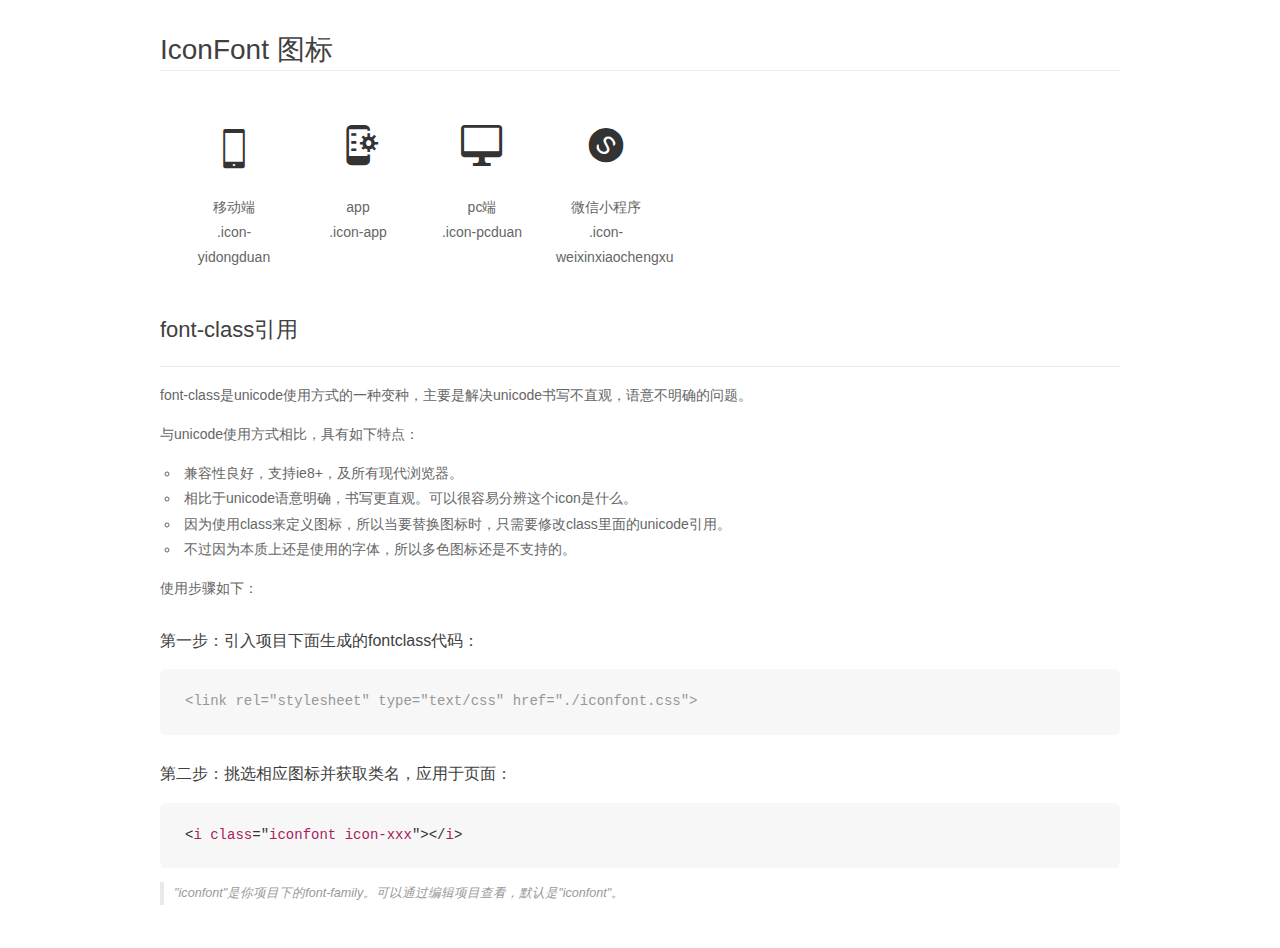
<file: static/icon/demo_fontclass.html>
<!DOCTYPE html>
<html>
<head>
    <meta charset="utf-8"/>
    <title>IconFont</title>
    <link rel="stylesheet" href="demo.css">
    <link rel="stylesheet" href="iconfont.css">
</head>
<body>
    <div class="main markdown">
        <h1>IconFont 图标</h1>
        <ul class="icon_lists clear">
            
                <li>
                <i class="icon iconfont icon-yidongduan"></i>
                    <div class="name">移动端</div>
                    <div class="fontclass">.icon-yidongduan</div>
                </li>
            
                <li>
                <i class="icon iconfont icon-app"></i>
                    <div class="name">app</div>
                    <div class="fontclass">.icon-app</div>
                </li>
            
                <li>
                <i class="icon iconfont icon-pcduan"></i>
                    <div class="name">pc端</div>
                    <div class="fontclass">.icon-pcduan</div>
                </li>
            
                <li>
                <i class="icon iconfont icon-weixinxiaochengxu"></i>
                    <div class="name">微信小程序</div>
                    <div class="fontclass">.icon-weixinxiaochengxu</div>
                </li>
            
        </ul>

        <h2 id="font-class-">font-class引用</h2>
        <hr>

        <p>font-class是unicode使用方式的一种变种，主要是解决unicode书写不直观，语意不明确的问题。</p>
        <p>与unicode使用方式相比，具有如下特点：</p>
        <ul>
        <li>兼容性良好，支持ie8+，及所有现代浏览器。</li>
        <li>相比于unicode语意明确，书写更直观。可以很容易分辨这个icon是什么。</li>
        <li>因为使用class来定义图标，所以当要替换图标时，只需要修改class里面的unicode引用。</li>
        <li>不过因为本质上还是使用的字体，所以多色图标还是不支持的。</li>
        </ul>
        <p>使用步骤如下：</p>
        <h3 id="-fontclass-">第一步：引入项目下面生成的fontclass代码：</h3>


        <pre><code class="lang-js hljs javascript"><span class="hljs-comment">&lt;link rel="stylesheet" type="text/css" href="./iconfont.css"&gt;</span></code></pre>
        <h3 id="-">第二步：挑选相应图标并获取类名，应用于页面：</h3>
        <pre><code class="lang-css hljs">&lt;<span class="hljs-selector-tag">i</span> <span class="hljs-selector-tag">class</span>="<span class="hljs-selector-tag">iconfont</span> <span class="hljs-selector-tag">icon-xxx</span>"&gt;&lt;/<span class="hljs-selector-tag">i</span>&gt;</code></pre>
        <blockquote>
        <p>"iconfont"是你项目下的font-family。可以通过编辑项目查看，默认是"iconfont"。</p>
        </blockquote>
    </div>
</body>
</html>
</file>
<file: static/css/demo.css>
html,
body,
#box,
.content-box,
.content,
#hide {
	width: 100%;
	height: 100%;
}
.color-white {
	color: #fff;
}
.color-pink {
	color: #ffbfbe;
}
body {
	position: relative;
	background: #ccc;
}
#box {
	position: relative;
	overflow: hidden;
}
.content-box  {
	position: absolute;
	top: 0;
}
.content {
	overflow: hidden;
}
.content1 {
	background: url(../img/bg3.jpg) center center no-repeat;
	background-size: 100% 100%;
}
.content .container {
	padding-top: 150px;
}

.content1 .container p {
	text-indent: 2em;
}
.my-photo {
	width: 200px;
	height: 200px;
	border-radius: 50%;
}
.content2 {
	background: url(../img/bg2.jpg) center center no-repeat;
	background-size: 100% 100%;
}
i.iconfont {
	font-size: 75px;
    color: #b9b6b6;
}
.content3 {
	background: url(../img/bg3.jpg) center center no-repeat;
	background-size: 100% 100%;
	/*background: green;*/
}
.col-md-4, .col-xs-6 {
	margin: 10px 0;
}
.box-circle, .percent {
	width: 120px;
	height: 120px;
	border-radius: 50%;
	border: 10px solid;
}
.box-circle {
	position: relative;
	line-height: 110px;
	border-color: #b7a5a5;
}
.percent {
	position: absolute;
	top: -10px;
	left: -10px;
	border-color: #42394e;
	clip: rect(0 120px 120px 60px);
}
.circle-left {
	transition: transform 2s;
}
.box-h5 .circle-left, .box-c3 .circle-left {
	transform: rotate(90deg);
}
.box-js .circle-left {
	transform: rotate(126deg);
}
.box-jq .circle-left {
	transform: rotate(160deg);
}
.box-vue .circle-left {
	transform: rotate(79.2deg);
}
.box-wx .circle-left {
	transform: rotate(72deg);
}
.content4 {
	background: url(../img/bg4.jpg) center center no-repeat;
	background-size: 100% 100%;
	/*background: yellow;*/
}
.works-item {
	cursor: pointer;
}
.works-item a {
	display: block;
	position: relative;
	width: 100%;
	height: 100%;
}
.works-item img {
	width: 100%;
}
.works-item a:hover .bg-shadow,
.works-item a:hover .details {
	display: block;
}
.bg-shadow {
	display: none;
	position: absolute;
	top: 0;
	left: 0;
	width: 100%;
	height: 100%;
	background: #000;
	opacity: .2;
}
.details {
	display: none;
	z-index: 2;
	position: absolute;
	width: 100%;
    left: 0;
    color: #fff;
}
.details-mobil {
	display: none;
}
.content5 {
	background: url(../img/bg5.jpg) center center no-repeat;
	background-size: 100% 100%;
	/*background: pink;*/
}
.my-experience {
	background-color: #fff;
}
.now-date {
	height: 100px;
}
.data-circle {
	width: 100px;
	height: 100px;
	border-radius: 50%;
	background: #F9F9F9;
}
.pdt10 {
	padding-top: 10px;
}
.content6 {
	/*background: purple;*/
	background: url(../img/bg6.jpg) center center no-repeat;
	background-size: 100% 100%;	
}

#hide {
	display: none;
	font-size: 50px;
	padding-top: 100px;
	text-align: center;
}
@media screen and (max-height: 600px) {
    .content .container {
    	padding-top: 60px;
    }
}
@media screen and (max-height: 500px) {
    #box {
		overflow: initial;
	}
	.content {
		overflow: initial;
		height: auto;
	}
}
@media screen and (max-width: 310px) {
	#box {
		display: none;
	}
	#hide {
		display: block;
	}
}

@media screen and (max-width: 470px) {
	.box-circle, .percent {
	    width: 80px;
	    height: 80px;
	    border-radius: 50%;
	    border: 10px solid;
	}
	.box-circle {
		line-height: 60px;
		border-color: #aaa;
	}
	.percent {
	    border-color: #696969;
	    clip: rect(0 80px 80px 40px);
	}
}
@media screen and (max-width: 750px) {
	#box {
		overflow: initial;
	}
	.content {
		overflow: initial;
		height: auto;
	}
	.details-mobil {
		display: block;
	}
}
@media screen and (max-height: 750px) {
	.content5 .container {
		padding-top: 60px;
	}
}
</file>
<file: static/icon/iconfont.css>
@font-face {font-family: "iconfont";
  src: url('iconfont.eot?t=1509603425690'); /* IE9*/
  src: url('iconfont.eot?t=1509603425690#iefix') format('embedded-opentype'), /* IE6-IE8 */
  url('[data-uri]') format('woff'),
  url('iconfont.ttf?t=1509603425690') format('truetype'), /* chrome, firefox, opera, Safari, Android, iOS 4.2+*/
  url('iconfont.svg?t=1509603425690#iconfont') format('svg'); /* iOS 4.1- */
}

.iconfont {
  font-family:"iconfont" !important;
  font-size:16px;
  font-style:normal;
  -webkit-font-smoothing: antialiased;
  -moz-osx-font-smoothing: grayscale;
}

.icon-yidongduan:before { content: "\e63f"; }

.icon-app:before { content: "\e67f"; }

.icon-pcduan:before { content: "\e614"; }

.icon-weixinxiaochengxu:before { content: "\e670"; }
</file>
<file: pages/qianzhu/css/qianzhu.css>
* {
	padding: 0;
	margin: 0;
	list-style: none;
}
html {
    font-family: sans-serif;
    -webkit-text-size-adjust: 100%;
    -ms-text-size-adjust: 100%;
    font-size: 10px;
    -webkit-tap-highlight-color: rgba(0,0,0,0);
}
html, body {
	width: 100%;
	height: 100%;
}
body {
    font-family: "Helvetica Neue",Helvetica,Arial,sans-serif;
    font-size: 14px;
    line-height: 1.42857143;
    color: #333;
    background-color: #fff;
    font-family: "微软雅黑",Arial;
}
img {
	vertical-align: middle;
	border: 0;
}
strong {
	font-weight: 700;
}
ul {
	margin-bottom: 10px;
}
a {
	color: #428bca;
    text-decoration: none;
    background-color: transparent;
}
a:hover, a:focus {
    color: #2a6496;
    text-decoration: underline;
}
p {
    margin: 0 0 10px;
}
table {
	border-collapse: collapse;
}
button {
	overflow: visible;
}
input, button, select, textarea {
    font-family: inherit;
    font-size: inherit;
    line-height: inherit;
}
button, html input[type=button], input[type=reset], input[type=submit] {
    -webkit-appearance: button;
    cursor: pointer;
}
#content {
	width: 100%;
	height: 100%;
	position: relative;
	overflow: hidden;
	-webkit-user-select: none;
	-moz-user-select: none;
	-ms-user-select: none;
	user-select: none;
	background: greenyellow;
}
header {
	position: fixed;
	left: 0;
	top: 0;
	width: 100%;
	height: 74px;
	z-index: 1;
	color: #ccc;
}
.fixed {
	height: 70px;
}
header .logo {
	position: fixed;
    top: 20px;
    left: 50px;
    width: 290px;
    transition: all .2s ease-in-out 0s;
}
.fixed .logo {
    width: 210px;
    top: 14px;
}
.logo img {
    display: block;
    max-width: 100%;
    height: auto;
}
header .cert {
    position: absolute;
    top: -50px;
    left: 50px;
    font-size: 16px;
    color: #fff000;
    transition: top .2s ease-in-out 0s;
}
header .active {
	top: 85px;
}
header .menu {
    margin: 36px 0 0 110px;
    text-align: center;
    transition: .2s ease-in-out 0s;
}
.fixed .menu {
    margin: 22px 0 0 85px;
}
.list_inline {
    padding-left: 0;
    margin-left: -5px;
    list-style: none;
}
.fixed .menu .list_inline > li {
    margin: 0 10px;
    font-size: 16px;
}
.menu .list_inline > li {
    margin: 0 12px;
    font-size: 20px;
    transition: .2s ease-in-out 0s;
}
.list_inline > li {
    display: inline-block;
    padding-right: 5px;
    padding-left: 5px;
}
header .list_inline > li > a {
    color: #ccc;
    letter-spacing: 2px;
    cursor: pointer;
    text-decoration: none;
}
.line {
	position: absolute;
    top: 0px;
    height: 3px;
    font-size: 3px;
    background-color: #00dfb9;
    display: inline;
    width: 54px;
    left: 422px;
}
.fixed .line {
	width: 46px;
}
header .phoneNumber {
    position: fixed;
    top: 32px;
    right: 215px;
    transition: .2s ease-in-out 0s;
}
.fixed .phoneNumber {
    top: 20px;
    right: 185px;
}
.phoneNumber a {
    color: #00dfb9;
}
header .phoneNumber a span {
	position: fixed;
    color: #00dfb9;
    font-family: Arial;
    font-weight: bold;
    font-size: 26px;
    letter-spacing: 1px;
    transition: .2s ease-in-out 0s;
}
.fixed .phoneNumber a span {
	font-size: 20px;
}
header .phoneNumber u {
    position: fixed;
    top: 35px;
    right: 230px;
    display: block;
    width: 30px;
    height: 30px;
    text-decoration: none;
    background: url(../img/icons.png) no-repeat;
    transition: .2s ease-in-out 0s;
}
.fixed .phoneNumber u {
    top: 20px;
    right: 195px;
}
header .bg {
    position: absolute;
    top: 0px;
    width: 100%;
    height: 0px;
    background: #111;
    opacity: 0.6;
    z-index: -1;
    transition: .2s ease-in-out 0s;
}
.fixed .bg {
	height: 70px;
}
.contents {
	width: 100%;
	height: 400%;
	position: absolute;
	top: 0;
	/*top: -3110px;*/
	transition: top .5s;
}
.content {
	width: 100%;
	height: 25%;
	background: cornflowerblue;
	border: 1px solid black;
	-webkit-box-sizing: border-box;
	-moz-box-sizing: border-box;
	box-sizing: border-box;
}
/*竖直第一页*/
.content1 {
	position: relative;
}
.contentX {
	position: absolute;
	left: -1364px;
	width: 600%;
	height: 100%;
	font-size: 0;
    cursor: -webkit-grab;
}
.contentX_item {
	/*width: 20%;*/
/*	line-height: 432px;*/
/*text-align: center;*/
	height: 100%;
	display: inline-block;
	font-size: 20px;
	overflow: hidden;
	position: relative;
}
/*左右轮播第一页*/
.contentX_item1 {
	background: url(../img/wp1_1.jpg) 50% 35%;
	background-size: cover;
}
.contentX_item1 .box {
    position: relative;
    margin: 0 auto;
    transition: all .3s ease-in-out 0s;
    margin-top: 210px;
    width: 462px;
}
.contentX_item1 .left {
	width: 123px;
    height: 231px;
    background: url(../img/words.png) no-repeat top right;
    position: absolute;
    left: -15px;
}
.contentX_item1 .right {
    margin: 30px 0 0 120px;
    position: absolute;
    right: -10px;
}
.contentX_item1 .right span {
    font-size: 36px;
    color: #fff;
}
.contentX_item1 .right i {
    display: block;
    width: 339px;
    height: 66px;
    margin-bottom: 5px;
    background: url(../img/words.png) no-repeat;
}
.contentX_item1 .right p {
	font-size: 16px;
    line-height: 25px;
    color: #ccc;
}
/*左右轮播第二页*/
.contentX_item2 {
	background: url(../img/wp1_2.jpg) 50% 20%;
	background-size: cover;
}
.contentX_item2 .box {
    position: absolute;
    top: 233px;
    left: 333px;
    text-align: right;
    transition: left .6s ease-in-out 0s;
    z-index: 1;
}
.contentX_item2 .box span {
    font-size: 36px;
    color: #fff;
}
.contentX_item2 .box i {
	display: block;
    width: 320px;
    height: 65px;
    margin: 10px 0px 8px 0px;
    background: url(../img/words.png) no-repeat 0px -72px;
}
.contentX_item2 .box p {
    margin: 0px;
    font-size: 16px;
    line-height: 25px;
    color: #ccc;
}
.contentX_item2 .shade {
    width: 50%;
    height: 2000px;
    background: #0b151a;
    opacity: .6;
    transition: .5s ease-in-out 0s;
}
/*左右轮播第三页*/
.contentX_item3 {
	background: url(../img/wp1_3.jpg) 50% center;
	background-size: cover;
}
.contentX_item3 .box {
	position: relative;
	width: 100%;
	margin-top: 222px;
}
.contentX_item3 .box .top {
    font-size: 80px;
    color: #fff;
    text-align: center;
    opacity: 1;
    transition: .5s ease-in-out 0s;
    font-size: 36px;
}
.contentX_item3 .box .mid {
    width: 358px;
    height: 66px;
    margin: 0 auto;
    margin-top: 20px;
    margin-bottom: 10px;
    background: url(../img/words.png) no-repeat 0px -219px;
    transition: .3s ease-in-out 0s;
}
.contentX_item3 .box .bottom {
    width: 100%;
    color: #ccc;
    font-size: 16px;
    line-height: 30px;
    text-align: center;
    transition: .6s ease-in-out 3s;
}
/*左右轮播第四页*/
.contentX_item4 {
	background: url(../img/wp1_4.jpg) 50% top;
	background-size: cover;
}
.contentX_item4 .box {
	margin-top: 215px;
    position: relative;
    width: 100%;
}
.contentX_item4 .box .top {
	position: relative;
    width: 100%;
    text-align: center;
    transition: .3s linear 0s;
    opacity: 1;
    top: 0;
}
.contentX_item4 .box .top span {
    font-size: 36px;
    color: #fff;
}
.contentX_item4 .box .top i {
    display: block;
    width: 242px;
    height: 64px;
    margin: 0 auto;
    margin-top: 15px;
    background: url(../img/words.png) no-repeat 0px -147px;
}
.contentX_item4 .box .bottom {
	position: relative;
    width: 100%;
    margin-top: 15px;
    font-size: 16px;
    line-height: 25px;
    color: #ccc;
    text-align: center;
    transition: .5s linear 0s;
    top: 0;
    opacity: 1;
}
.contentX_item4 .box .bottom u {
    margin: 0 5px;
    color: #00dfb9;
    text-decoration: none;
}

/*竖直第二页*/
.content2 {
	background: url(../img/wp2.jpg) 50% bottom;
}
.content2 .box {
    position: relative;
    margin-top: 0px;
    top: 161px;
}
.content2 .caption {
    width: 100%;
    text-align: center;
}
.content2 .caption i {
    display: block;
    margin: 0 auto;
    margin-bottom: 20px;
    width: 320px;
    height: 31px;
    background: url(../img/words.png) no-repeat 0px -294px;
}
.content2 .caption span {
	font-size: 24px;
    letter-spacing: 3px;
}
.content2 .items {
    width: 1148px;
    margin: 50px auto 0;
}
.content2 .items li {
	width: 200px;
    height: 300px;
    margin: 0 8px;
    background: url(../img/bg_green.png) no-repeat 0px 400px;
    overflow: hidden;
}
.content2 .items li:hover {
    background-position: 0px 0px;
    transition: .5s ease-in-out .3s;
}
.content2 .items li u {
	display: block;
    position: absolute;
    width: 156px;
    height: 156px;
    margin-left: 22px;
    background: url(../img/words.png) no-repeat 0px -363px;
    transition: .5s ease-in-out 0s;
}
.content2 .cl {
	clip: rect(0px,78px,156px,0px);
}
.content2 .items li:hover .cl {
    clip: rect(156px,78px,156px,0px);
}
.content2 .cr {
	clip: rect(0px,156px,156px,78px);
}
.content2 .items li:hover .cr {
    clip: rect(0px,156px,-10px,78px);
}
.content2 .items li i {
    display: block;
    position: relative;
    margin: 0 auto;
    margin-top: 43px;
    height: 69px;
}
.content2 .items li:hover i {
	transition: .5s ease-in-out .4s;
}
.content2 .items .pc i {
	width: 69px;
    background: url(../img/words.png) no-repeat -245px -357px;
}
.content2 .items .pc:hover i {
    background: url(../img/words.png) no-repeat -168px -357px;
}
.content2 .items .mobile i {
    width: 64px;
    background: url(../img/words.png) no-repeat -416px -291px;
}
.content2 .items .mobile:hover i {
    background: url(../img/words.png) no-repeat -337px -291px;
}
.content2 .items .bsn i {
	width: 76px;
	background: url(../img/words.png) no-repeat -415px -362px;
}
.content2 .items .bsn:hover i {
    background: url(../img/words.png) no-repeat -327px -362px;
}
.content2 .items .app i {
    width: 74px;
    background: url(../img/words.png) no-repeat -244px -439px;
}
.content2 .items .app:hover i {
    background: url(../img/words.png) no-repeat -164px -439px;
}
.content2 .items .servicer i {
    width: 79px;
    background: url(../img/words.png) no-repeat -420px -439px;
}
.content2 .items .servicer:hover i {
    background: url(../img/words.png) no-repeat -335px -439px;
}
.content2 .items li strong {
    display: block;
    margin-top: 70px;
    font-size: 16px;
    font-weight: normal;
    text-align: center;
}
.content2 .items li:hover strong {
	transition-delay: .4s;
	color: #fff;	
}
.content2 .items li p {
    position: relative;
    top: 200px;
    color: White;
    font-family: Arial,"宋体";
    font-size: 12px;
    line-height: 20px;
    text-align: center;
}
.content2 .items li:hover p {
	top: 20px;
    transition: all .3s ease-in-out .5s;
}
.content2 label {
	display: block;
    margin: 0 auto;
    margin-top: -40px;
    width: 297px;
    height: 21px;
    background: url(../img/words.png) no-repeat 0px -333px;
}

/*竖直第三页*/
.content3 {
	background: url(../img/wp3.jpg);
}
.content3 .box {
	position: relative;
    transition: .3s ease-in-out 0s;
    top: 107px;
}
.content3 .caption {
	text-align: center;
	width: 100%;
    transition: .5s ease-in-out 0s;
}
.content3 .caption span {
	font-size: 24px;
	padding-left: 20px;
	letter-spacing: 3px;
}
.clear {
	clear: both;
}
.content3 .example {
	backface-visibility: hidden;
	overflow: hidden;
    margin: 0 auto;
    position: relative;
    top: 0;
}
.content3 .items {
    margin: 40px auto 0;
    width: 1080px;
    transition: .8s ease-in-out 0s;
}
.content3 .eexample_item {
    width: 340px;
    margin: 0 10px;
    border-bottom: 2px solid #2fd0b5;
    cursor: pointer;
    float: left;
    box-sizing: content-box;
}
.eexample_item .shade {
    position: absolute;
    width: 340px;
    height: 200px;
    margin-top: -200px;
    background: #000;
    opacity: 0.7;
    z-index: 2;
    transition: .3s ease-in-out 0s;
}
.eexample_item:hover .shade, .eexample_item:hover .bg u {
    margin-top: 0px;
}
.eexample_item .shade u {
    display: block;
    margin: 0 auto;
    margin-top: 78px;
    width: 44px;
    height: 44px;
    background: url(../img/icons.png) no-repeat 0px -168px;
}
.content3 .eexample_item p {
	position: absolute;
    color: #999;
    font-family: Arial,"宋体";
    font-size: 12px;
    line-height: 26px;
    transition: .3s ease-in-out 0s;
    margin: 10px 20px;
    z-index: 2;
}
.content3 .eexample_item:hover p, .content3 .eexample_item:hover p strong {
	color: #fff;
}
.content3 .example p strong {
    color: #222;
    font-family: Arial,"微软雅黑";
    font-size: 16px;
    font-weight: normal;
    transition: .3s ease-in-out 0s;
}
.eexample_item .bg {
	width: 340px;
    height: 100px;
    background-color: #fff;
    opacity: 0.5;
    transition: .3s ease-in-out 0s;
}
.eexample_item:hover .bg {
	opacity: 1;
}
.eexample_item .bg u {
    display: block;
    position: absolute;
    width: 340px;
    height: 100px;
    margin-top: 150px;
    background-color: #2ed0b4;
    transition: .3s ease-in-out 0s;
}
.content3 .more {
    display: block;
    position: relative;
    margin: 0 auto;
    margin-top: 50px;
    top: 0px;
    width: 200px;
    padding: 5px 0px 8px 0px;
    color: #00dfb9;
    font-size: 26px;
    text-align: center;
    text-decoration: none;
    border: 1px dotted #00dfb9;
    transition: .3s ease-in-out 0s,top .8s ease-in-out 0s;
    cursor: pointer;
}
.content3 .more:hover {
    color: #fff;
    background: #2fd0b5;
}

/*竖直第四页*/
.content4 {
	background: url(../img/wp4.jpg) 50% 90%;
}
.content4 .box {
    position: relative;
    top: 128px;
    transition: .3s ease-in-out 0s;
}
.content4 .caption {
	width: 100%;
    text-align: center;
    transition: .5s ease-in-out 0s;
}
.content4 .caption i {
    display: block;
    margin: 0 auto;
    margin-bottom: 20px;
    width: 299px;
    height: 37px;
    background: url(../img/words.png) no-repeat -152px -528px;
}
.content4 .caption span {
    font-size: 24px;
    padding-left: 10px;
}
.content4 .items {
    margin: 0 auto;
    margin-top: 45px;
    width: 1155px;
	height: 300px;
    font-size: 0;
    overflow: hidden;
}
.content4 .items li {
    position: relative;
    padding: 0;
    width: 230px;
    height: 150px;
    overflow: hidden;
    z-index: 10;
}
.content4 .items .b {
	border-bottom: 1px dotted #ddd;
}
.content4 .items .r {
    border-right: 1px dotted #ddd;
}
.content4 .items .bg {
    position: absolute;
    width: 1150px;
    height: 300px;
    background-color: #fff;
    -moz-opacity: 0.3;
    opacity: 0.3;
}
.content4 .items .cctv {
	background: url(../img/clients.png)	no-repeat;
	transition: .8s ease-in-out 0s;
}
.content4 .items .cctv.active {
	background: url(../img/clients.png)	0 -150px no-repeat;
	
}
.content4 .items .qinghua {
	background: url(../img/clients.png)	no-repeat -460px 0px;
	transition: .8s ease-in-out 0s;
}
.content4 .items .qinghua.active {
	background: url(../img/clients.png)	no-repeat -460px -150px;
}
.content4 .items .lenovo {
    background: url(../img/clients.png) no-repeat -2530px 0px;
    transition: .8s ease-in-out 0s;
}
.content4 .items .lenovo.active {
    background: url(../img/clients.png) no-repeat -2530px -150px;
}
.content4 .items .cas {
    background: url(../img/clients.png) no-repeat -690px 0px;
    transition: .8s ease-in-out 0s;
}
.content4 .items .cas.active {
    background: url(../img/clients.png) no-repeat -690px -150px;
}
.content4 .items .apple {
    background: url(../img/clients.png) no-repeat -230px 0px;
    transition: .8s ease-in-out 0s;
}
.content4 .items .apple.active {
    background: url(../img/clients.png) no-repeat -230px -150px;
}
.content4 .items .das {
    background: url(../img/clients.png) no-repeat -1380px 0px;
    transition: .8s ease-in-out 0s;
}
.content4 .items .das.active {
    background: url(../img/clients.png) no-repeat -1380px -150px;
}
.content4 .items .ata {
	background: url(../img/clients.png) no-repeat -1150px 0px;
    transition: .8s ease-in-out 0s;
}
.content4 .items .ata.active {
	background: url(../img/clients.png) no-repeat -1150px -150px;
}
.content4 .items .zhongxin {
    background: url(../img/clients.png) no-repeat -920px 0px;
    transition: .8s ease-in-out 0s;
}
.content4 .items .zhongxin.active {
    background: url(../img/clients.png) no-repeat -920px -150px;
}
.content4 .items .haier {
    background: url(../img/clients.png) no-repeat -2772px 0px;
    transition: .8s ease-in-out 0s;
}
.content4 .items .haier.active {
    background: url(../img/clients.png) no-repeat -2772px -150px;
}
.content4 .items .cosco {
    background: url(../img/clients.png) no-repeat -1610px 0px;
    transition: .8s ease-in-out 0s;
}
.content4 .items .cosco.active {
    background: url(../img/clients.png) no-repeat -1610px -150px;
}
.content4  .bg_one {
	display: none;
	width: 231px;
	height: 151px;
	position: absolute;
    background: #eee;
    opacity: .5;
    transition: .3s ease-in-out 0s;
}
/*竖直第五页*/
.content5 {
	background: url(../img/wp5.jpg) 50% 10%;
}
.content5 .box {
	position: relative;
	top: 85px;
    transition: .3s ease-in-out 0s;
}
.content5 .caption {
    width: 100%;
    text-align: center;
    transition: .5s ease-in-out 0s;
}
.content5 .caption i {
    display: block;
    margin: 0 auto;
    margin-bottom: 20px;
    width: 240px;
    height: 37px;
    background: url(../img/words.png) no-repeat 0px -576px;
}
.content5 .caption span {
    padding-left: 5px;
    color: #fff;
    font-size: 24px;
}
.content5 .items {
    margin: 0 auto;
    margin-top: 80px;
    width: 960px;
}
.swiper_container {
	margin: 0 auto;
    position: relative;
    overflow: hidden;
    backface-visibility: hidden;
    z-index: 1;
}
.swiper_wrapper {
	position: relative;
    width: 100%;
    transition-property: transform,left,top;
    transition-duration: 0s;
    transform: translate3d(0px,0,0);
    transition-timing-function: ease;
    box-sizing: content-box;
}
.swiper_slide {
    float: left;
    box-sizing: content-box;
}
.content5 .swiper_wrapper .swiper_slide {
	position: relative;
    width: 240px;
    margin: 0 40px;
}
.swiper_wrapper .nth1 {
	left: 0;
    transition: .8s ease-in-out 0s;
}
.content5 .swiper_slide ul {
    margin: 0 auto;
    margin-bottom: 20px;
    font-size: 0px;
    line-height: 10px;
}
.content5 .nth1 ul {
    width: 168px;
}
.content5 .nth3 ul {
    width: 169px;
}
.content5 .swiper_slide ul li {
	position: relative;
    margin: 0 15px;
    padding: 0;
    overflow: hidden;
    font-size: 14px;
}
.content5 .swiper_slide ul .mobil {
    width: 14px;
    height: 27px;
    background: url(../img/icons.png) no-repeat 0px -264px;
}
.content5 .swiper_slide ul .pad {
    width: 29px;
    height: 23px;
    background: url(../img/icons.png) no-repeat -71px  -264px;
}
.content5 .swiper_slide ul .pc {
    width: 35px;
    height: 27px;
    background: url(../img/icons.png) no-repeat 0px -303px;
}
.content5 .swiper_slide p {
    color: #e1e1e1;
    text-align: center;
    line-height: 36px;
}
.swiper_wrapper .nth2 {
	bottom: 0;
    transition: .8s ease-in-out 0s;
}
.content5 .swiper_slide ul .ie {
    width: 28px;
    height: 28px;
    background: url(../img/icons.png) no-repeat 0px -392px;
}
.content5 .swiper_slide ul .chrome {
    width: 30px;
    height: 30px;
    background: url(../img/icons.png) no-repeat -71px  -392px;
}
.content5 .swiper_slide ul .firefox {
    width: 32px;
    height: 30px;
    background: url(../img/icons.png) no-repeat 0px -432px;
}
.content5 .swiper_slide ul .safari {
    width: 30px;
    height: 32px;
    background: url(../img/icons.png) no-repeat -71px -432px;
}
.content5 .swiper_slide ul .windwos {
    width: 27px;
    height: 27px;
    background: url(../img/icons.png) no-repeat -73px -304px;
}
.content5 .swiper_slide ul .ios {
    width: 24px;
    height: 30px;
    background: url(../img/icons.png) no-repeat 0px -344px;
}
.content5 .swiper_slide ul .andriod {
    width: 28px;
    height: 29px;
    background: url(../img/icons.png) no-repeat -72px -345px;
}
.content5 .lookall {
    display: block;
    margin: 0 auto;
    margin-top: 90px;
    width: 240px;
    padding: 12px 0px;
    color: #00aa88;
    font-size: 18px;
    letter-spacing: 3px;
    text-align: center;
    text-decoration: none;
    border: 1px solid #00aa88;
    border-radius: 5px;
    transition: .3s ease-in-out 0s;
}
.content5 .lookall:hover {
    color: #fff;
    background: #0f8773;
    border: 1px solid #0f8773;
}

/*竖直第六页*/
.content6 {
	background: url(../img/wp6.jpg) 50% 45%;
}
.content6 .box {
	top: 196px;
    margin-top: 0px;
    position: relative;
    transition: .3s ease-in-out 0s;
}
.content6 .caption {
    position: relative;
    width: 100%;
    text-align: center;
    transition: .5s ease-in-out 0s;
}
.content6 .caption span {
	padding-left: 5px;
    font-size: 24px;
}
.content6 .items {
    margin: 0 auto;
    margin-top: 30px;
    width: 1090px;
    position: relative;
    z-index: 10;
}
.content6 .items li {
    width: 128px;
    height: 230px;
    margin: 0 20px;
    overflow: hidden;
}
.content6 .items li .cl {
    clip: rect(128px,64px,128px,0px);
}
.content6 .items li:hover .cl {
    clip: rect(0px,64px,128px,0px);
}
.content6 .items li u {
	display: block;
    position: absolute;
    width: 128px;
    height: 128px;
    background: url(../img/words.png) no-repeat 0px -624px;
    transition: .5s ease-in-out 0s;
}
.content6 .items li .cr {
    clip: rect(0px,128px,-10px,64px);
}
.content6 .items li:hover .cr {

	clip: rect(0px,128px,128px,64px);
}
.content6 .items li i {
    display: block;
    position: relative;
    margin: 0 auto;
    margin-top: 28px;
    height: 70px;
}
.content6 .items .seo i {
    width: 54px;
    background: url(../img/words.png) no-repeat -144px -632px;
}
.content6 .items li strong {
    display: block;
    margin: 50px 0px 10px 0px;
    font-size: 16px;
    text-align: center;
    transition: .5s ease-in-out 0s;
}
.content6 .items li p {
    line-height: 20px;
    text-align: center;
}
.content6 .items .weixin i {
    width: 74px;
    background: url(../img/words.png) no-repeat -207px -630px;
}
.content6 .items .weibo i {
    width: 68px;
    background: url(../img/words.png) no-repeat -288px -630px;
}
.content6 .items .news i {
    width: 61px;
    background: url(../img/words.png) no-repeat -366px -628px;
}
.content6 .items .pay i {
    width: 56px;
    background: url(../img/words.png) no-repeat -438px -639px;
}
.content6 .items .bbs i {
    width: 51px;
    background: url(../img/words.png) no-repeat -144px -705px;
}

/*竖直第七页*/
.content7 {
    position: relative;
    background: url(../img/wp7.jpg) 50% 60%;
    background-size: cover;
}
.content7 .menu {
	position: absolute;
    list-style: none;
    top: 150px;
    left: 50px;
    width: 80px;
    padding: 0px;
}
.content7 .menu li {
    position: relative;
    color: #888;
    font-size: 16px;
    text-align: center;
    padding: 10px 0px;
    cursor: pointer;
    z-index: 30;
    transition: .0s ease-in-out .2s;
    opacity: 1;
}
.content7 .menu .active {
	color: #fff;
}
.content7 .menu .bg_all {
    position: absolute;
    padding: 0px;
    top: 0px;
    left: 0px;
    width: 80px !important;
    height: 126px !important;
    background: #2fd0b5;
    opacity: 0.15;
    z-index: 2;
}
.content7 .menu .bg_one {
    position: absolute;
    top: 0px;
    left: 0px;
    width: 80px;
    height: 22px;
    background: #2fd0b5;
    opacity: .2;
    transition: .3s ease-in-out 0s;
    z-index: 3;
}
.content7 .items {
    position: absolute;
    top: 191px;
    cursor: -webkit-grab;
    left: 50%;
    width: 480px;
    height: 240px;
    opacity: 1;
    transition: .8s ease-in-out 0s;
    /*background-color: #fff;*/
}
.content7 .swiper_wrapper {
	position: relative;
	width: 2400px;
	height: 240px;
    transition: .5s ease;
    left: -480px;
    /*transition-property: left, top;
    transition-timing-function: ease;*/
    box-sizing: content-box;
    /*transform: translateX(0px);*/
}
.content7 .swiper_slide {
    float: left;
    box-sizing: content-box;
    width: 480px;
    height: 240px;
} 
.content7 .nth1 strong {
    display: block;
    color: #ddd;
    font-size: 40px;
    font-weight: normal;
    letter-spacing: 5px;
}
.content7 .nth1 p {
	margin-top: 20px;
    color: #999;
    line-height: 35px;
}
.content7 .nth1 u {
    display: block;
    margin-top: 20px;
    color: #999;
    font-size: 24px;
    text-decoration: none;
}
.content7 .nth2 strong {
    display: block;
    color: #00dfb9;
    font-size: 22px;
    font-weight: normal;
    text-indent: 28px;
}
.content7 .nth2 p {
	margin-top: 20px;
    color: #999;
    line-height: 35px;
    text-indent: 28px;
}
.content7 .nth3 strong {
    display: block;
    margin-bottom: 20px;
    color: #00dfb9;
    font-size: 22px;
    font-weight: normal;
}
.content7 .nth3 ul {
    padding: 0px;
}
.content7 .nth3 ul li {
	color: #999;
    line-height: 35px;
    padding-left: 30px;
    list-style: none;
    background: url(../img/point.png) no-repeat 0px 13px;
}
.content7 .nth3 ul li u {
    margin: 0 15px;
    text-decoration: none;
}
.content7 .exp {
	position: absolute;
    bottom: 0px;
    width: 100%;
    border-top: 1px solid #666;
    transition: .5s ease-in-out 0s;
    z-index: 2;
}
.content7 .exp td {
    width: 20%;
    height: 70px;
    color: #bbb;
    text-align: center;
}
.content7 .exp td u {
    margin-right: 10px;
    color: #00dfb9;
    font-family: Arial;
    font-size: 26px;
    text-decoration: none;
}
.content7 .expBg {
    position: absolute;
    bottom: 0px;
    width: 100%;
    height: 70px;
    background: #fff;
    opacity: 0.2;
    filter: alpha(opacity=20);
    transition: .5s ease-in-out 0s;
    z-index: 1;
}

/*竖直第八页*/
.content8 {
    position: relative;
    background: url(../img/wp8.jpg) 50% bottom;
    background-size: cover;
    overflow: hidden;
}
.content8 .box {
    position: relative;
    margin: 0 auto;
    width: 810px;
    height: 330px;
    top: 181px;
    transition: .3s ease-in-out 0s;
}
.content8 .above {
	position: relative;
	width: 100%;
	height: 200px;
    transition: .6s ease-in-out 0s;
}
.content8 .wechat {
	float: left;
}
.content8 .left {
	float: left;
    margin: -12px 0px 0px 70px;
}
.content8 .left > a {
	display: block;
    margin: 10px 0px 15px 0px;
    width: 243px;
    height: 37px;
    text-decoration: none;
    background: url(../img/words.png) no-repeat 0px -877px;
}
.content8 .left > p {
    margin-top: 8px;
    color: #666;
    line-height: 26px;
}
.content8 .left > p > a {
    margin-left: 20px;
    color: #d00000;
    font-weight: bold;
}
.content8 .right {
	float: right;
	margin-top: -3px;
	line-height: 32px;
	color: #666;
}
.content8 .below {
	position: relative;
	padding-top: 50px;
	width: 100%;
    border-top: 1px dotted #ccc;
}
.content8 .below i {
	display: block;
	width: 424px;
	height: 86px;
	margin: 0 auto;
	position: relative;
    background: url(../img/words.png) no-repeat 0px -787px;
    transition: .6s ease-in-out 0s;
}

/*竖直第九页*/
.content9 {
	background: url(../img/wp3.jpg) 50% bottom;
	background-size: cover;
	position: relative;
}
.content9 .box {
	padding: 25px 40px;
	margin-bottom: 25px;
	-webkit-box-sizing: border-box;
	-moz-box-sizing: border-box;
	box-sizing: border-box;
	z-index: 2;
}
.content9 .box, .content9 .bg_box {
	position: absolute;
    top: 15%;
    left: 10%;
    margin-top: 35px;
    width: 80%;
    height: 70%;
    /*overflow: hidden;*/
}
.content9 .box > span {
	font-size: 20px;
}
.content9 .box ul {
    margin-top: 25px;
    padding-top: 15px;
    padding-bottom: 25px;
    height: 70%;
    border-top: 1px solid #ddd;
    overflow: hidden;
}
.content9 .box ul li {
    margin-top: 10px;
    width: 130px;
}
.content9 .box ul li a {
	color: #333;
}
.content9 .bg_box {
	background: #fff;
	opacity: .7;
}



/*页面下边轮播新闻栏*/
.innerBox {
    position: absolute;
    bottom: 15px;
    width: 100%;
    z-index: 10;
}
/*新闻条*/
.news {
    margin: 0 auto;
    margin-left: 100px;
    margin-bottom: 10px;
    width: 400px;
}
.news span {
    float: left;
    margin: 1px 15px 0px 0px;
    color: #00dfb9;
    font-weight: bold;
}
.news .more {
    float: right;
    color: #00dfb9;
    margin-top: -3px;
    text-decoration: none;
    border-bottom: 1px dotted #00dfb9;
    transition: color .3s ease-in-out 0s;
}
.news .news_item {
    overflow: hidden;
    position: relative;
    height: 20px;
}
.news_item ul {
	float: left;
	position: absolute;
	top: 0;
}
.news_item li {
	/*display: none;*/
}
.news_item a {
	color: #ddd;
}
.innerBox .guide {
	position: absolute;
    margin: 0px;
    right: 15px;
    bottom: 18px;
    width: 110px;
    z-index: 1;
}
.innerBox .guide > div {
	margin: 0px 3px;
    width: 20px;
    display: block;
    float: left;
    height: 3px;
    font-size: 3px;
    background: #fff;
    cursor: pointer;
}
.innerBox .guide .active {
	background: #00dfb9;
}
.innerBox .movedowm {
	position: absolute;
    margin: 0px;
    left: 15px;
    bottom: 0px;
    display: block;
    width: 47px;
    height: 47px;
    background: url(../img/icons.png) no-repeat 0px -60px;
    cursor: pointer;
    z-index: 99;
}
.innerBox .movedowm:hover {
    background: url(../img/icons.png) no-repeat 0px -112px;
}







/*右边指引栏*/
.contents > .guide {
    position: fixed;
    top: 198px;
    right: 0px;
    width: 50px;
    height: 269px;
    opacity: 0.7;
    z-index: 200;
}
.contents > .guide .icon {
    position: absolute;
    list-style: none;
    right: 0px;
    padding: 0px;
    width: 50px;
    border: 1px solid #333;
    border-right: none;
    background: #111;
    border-radius: 10px 0 0 10px;
    transition: .3s ease-in-out 0s;
}
.contents > .guide .icon li i {
	display: block;
    position: relative;
    width: 50px;
    height: 50px;
    background: url(../img/icons.png) no-repeat;
    cursor: pointer;
    transition: .3s ease-in-out 0s;
    z-index: 210;
}
.contents > .guide .icon .active i {
	opacity: .4;
}
.contents > .guide .icon .up i {
	background-position: -63px -150px;
}
.contents > .guide .icon .qq i {
    background-position: -63px -20px;
}
.contents > .guide .icon .phone i {
	background-position: -62px -108px;
}
.contents > .guide .icon .weixin i {
    background-position: -59px -66px
}
.contents > .guide .icon .down i {
    background-position: -63px -190px;
}
.contents > .guide .icon li p {
    display: block;
    position: absolute;
    top: 50px;
    right: -260px;
    padding: 15px 20px;
    height: 120px;
    color: #fff;
    line-height: 30px;
    border: 1px solid #333;
    border-right: none;
    background: #111;
    border-radius: 10px 0 0 10px;
    opacity: 0;
    transition: .4s ease-in-out .1s;
    overflow: hidden;
    z-index: 2;
}
.contents > .guide .icon .active p {
	right: 50px;
	opacity: 1;
}
.contents > .guide .icon .qq p {
	width: 115px;
}
.contents > .guide .icon .qq p a {
    display: block;
    margin-top: 12px;
    width: 100px;
    height: 35px;
    line-height: 32px;
    color: #00dfb9;
    font-size: 16px;
    text-align: center;
    text-decoration: none;
    border: 1px solid #00dfb9;
    border-radius: 5px;
    transition: .3s ease-in-out 0s;
}
.contents > .guide .icon .qq p a:hover {
	color: #fff;
	background-color: #0f8773;
	border: 1px solid #0f8773;
}
.contents > .guide .icon .phone p {
    top: 50px;
    width: 200px;
    height: 120px;
}
.contents > .guide .icon .phone p .callback {
    display: inline-block;
    margin-top: 15px;
}
.contents > .guide .icon .phone p .callback input {
    float: left;
    padding-left: 35px;
    width: 110px;
    height: 30px;
    font-family: Arial,"微软雅黑";
    font-size: 16px;
    font-weight: bold;
    color: #00dfb9;
    border-radius: 5px 0px 0px 5px;
    border: 1px solid #00dfb9;
    background: url(../img/icons.png) no-repeat 8px -706px;
    background-color: transparent;
    outline: none;
}
.contents > .guide .icon .phone p .callback button {
	float: left;
    padding: 0px 9px 2px 9px;
    color: #00dfb9;
    font-size: 16px;
    border-radius: 0px 5px 5px 0px;
    border: 1px solid #00dfb9;
    border-left: none;
    background: transparent;
    outline: none;
}
.contents > .guide .icon .weixin p {
    width: 118px;
}
.contents > .guide .icon .weixin p img {
    width: 115px;
    border: 2px solid #fff;
}
.switch {
    position: absolute;
    display: block;
    top: 270px;
    right: 11px;
    width: 26px;
    height: 26px;
    background: url(../img/icons.png) no-repeat 0px -640px;
    transition-delay: .15s;
}
.guide .off {
	background-position: -32px -640px;
}
</file>
<file: pages/waterFull/css/waterFall.css>
#container {
	width: 940px;
	position: relative;
	height: auto;
	margin: 0 auto;
}
.box {
	border-radius: 5px;
	-webkit-box-sizing: border-box;
	-moz-box-sizing: border-box;
	box-sizing: border-box;
	box-shadow: 0 0 15px #666;
	padding: 5px;
	margin: 10px auto;
	position: absolute;
}
.box > img {
	width: 280px;
	height: auto;
	display: block;
	border-radius: 5px;
	margin: 10px;
	box-sizing: border-box;
}
</file>
<file: static/css/index.css>
html,
body,
#box,
.content-box,
.content,
#hide {
	width: 100%;
	height: 100%;
}
body {
	position: relative;
	background: #ccc;
}
#box {
	position: relative;
	overflow: hidden;
}
.content-box  {
	position: absolute;
	top: 0;
}
.content {
	overflow: hidden;
}
.content1 {
	/*background: red;*/
}
.content .container {
	padding-top: 150px;
}
.content1 .container p {
	text-indent: 2em;
}
.my-photo {
	width: 200px;
}
.content2 {
	/*background: greenyellow;*/
}
i.iconfont {
	font-size: 75px;
}
.content3 {
	/*background: green;*/
}
.col-md-4, .col-xs-6 {
	margin: 10px 0;
}
.box-circle, .percent {
	width: 120px;
	height: 120px;
	border-radius: 50%;
	border: 10px solid;
}
.box-circle {
	position: relative;
	line-height: 110px;
	border-color: #aaa;
}
.percent {
	position: absolute;
	top: -10px;
	left: -10px;
	border-color: #696969;
	clip: rect(0 120px 120px 60px);
}
.circle-left {
	transition: transform 2s;
}
.box-h5 .circle-left, .box-c3 .circle-left {
	transform: rotate(90deg);
}
.box-js .circle-left {
	transform: rotate(126deg);
}
.box-jq .circle-left {
	transform: rotate(108deg);
}
.box-vue .circle-left {
	transform: rotate(79.2deg);
}
.box-wx .circle-left {
	transform: rotate(72deg);
}
.content4 {
	/*background: yellow;*/
}
.works-item {
	cursor: pointer;
}
.works-item a {
	display: block;
	position: relative;
	width: 100%;
	height: 100%;
}
.works-item img {
	width: 100%;
}
.works-item a:hover .bg-shadow,
.works-item a:hover .details {
	display: block;
}
.bg-shadow {
	display: none;
	position: absolute;
	top: 0;
	left: 0;
	width: 100%;
	height: 100%;
	background: #000;
	opacity: .2;
}
.details {
	display: none;
	z-index: 2;
	position: absolute;
	width: 100%;
    left: 0;
    color: #fff;
}
.details-mobil {
	display: none;
}
.content5 {
	/*background: pink;*/
}
.my-experience {
	background-color: #fff;
}
.now-date {
	height: 100px;
}
.data-circle {
	width: 100px;
	height: 100px;
	border-radius: 50%;
	background: #F9F9F9;
}
.pdt10 {
	padding-top: 10px;
}
.content6 {
	/*background: purple;*/
}

#hide {
	display: none;
	font-size: 50px;
	padding-top: 100px;
	text-align: center;
}
@media screen and (max-height: 600px) {
    .content .container {
    	padding-top: 60px;
    }
}
@media screen and (max-height: 500px) {
    #box {
		overflow: initial;
	}
	.content {
		overflow: initial;
		height: auto;
	}
}
@media screen and (max-width: 310px) {
	#box {
		display: none;
	}
	#hide {
		display: block;
	}
}

@media screen and (max-width: 470px) {
	.box-circle, .percent {
	    width: 80px;
	    height: 80px;
	    border-radius: 50%;
	    border: 10px solid;
	}
	.box-circle {
		line-height: 60px;
		border-color: #aaa;
	}
	.percent {
	    border-color: #696969;
	    clip: rect(0 80px 80px 40px);
	}
}
@media screen and (max-width: 750px) {
	#box {
		overflow: initial;
	}
	.content {
		overflow: initial;
		height: auto;
	}
	.details-mobil {
		display: block;
	}
}
</file>
<file: pages/jd/css/jd.css>
body, div, ul, li, dd, dl, h3, h4, h5, p, a {
	margin: 0;
	padding: 0;
}
a {
	text-decoration: none;
	color: #666;
}
a:hover {
	color: #c81623;
}
body {
	color: #666;
    font: 12px/1.5 Microsoft YaHei,tahoma,arial,Hiragino Sans GB,\\5b8b\4f53,sans-serif;
    -webkit-font-smoothing: antialiased;
    background: #f6f6f6;
}
li {
	list-style: none;
}
img {
	border: 0;
	vertical-align: middle;
}
em, i {
	font-style: normal;
}
#shortcut {
    border-bottom: 1px solid #ddd;
    background-color: #e3e4e5;
}
#shortcut a {
	color: #999;
}
#shortcut a:hover {
	color: #c81623;
}
#shortcut .style_red {
	color: red;
	margin-left: 2px;
}
#shortcut .w {
    height: 30px;
    line-height: 30px;
    color: #999;
}
.w {
    margin: auto;
    width: 1190px;
}
.fl {
	float: left;
}
.fl .dorpdown {
	margin-left: 200px;
    float: left;
}
.fl .dorpdown .dt {
    height: 28px;
    line-height: 28px;
    border: 1px solid #e3e4e5;
}
.fl .dorpdown:hover {
	background: #fff;
}
.fl .dorpdown:hover .dt{
    border: 1px solid #ccc;
	
}
.fl .dorpdown:hover .dt::before {
	content: "";
	display: block;
	width: 96%;	
	height: 3px;
	position: absolute;
	bottom: -1px;
	left: 1px;
	background: #fff;
	z-index: 22;
}
.fl .dorpdown .dt .iconfont {
	display: inline-block;
	width: 14px;
	height: 14px;
	background: url(../img/position.png) no-repeat;
	background-size: 14px;
	margin-bottom: 2px;
	vertical-align: middle;
}
.fl .dorpdown .dt .iconfont .ui_areamini_text {
	line-height: 16px;
}
.fl .dorpdown:hover .city {
	display: block;
}
.dorpdown .city {
    left: 0;
    top: 30px;
    line-height: 24px;
    display: none;
    position: absolute;
    border: 1px solid #ccc;
    width: 300px;
    background-color: #fff;
    box-shadow: 1px 2px 1px rgba(0,0,0,.1);
    padding: 10px;
}
.dorpdown .city .city_box div {
	float: left;
	width: 60px;
    padding: 2px 0;
}
#shortcut .dorpdown .city .city_box div a {
    float: left;
    padding: 0 8px;
}
#shortcut .dorpdown .city .city_box div a:hover {
	background: #f4f4f4;
}
#shortcut .dorpdown .city .city_box div .show {
	background: #f10215;
	color: #fff;
}
.fr {
	float: right;
	
}
.fr li {
	float: left;
}
.fr .fore1 {
	margin-right: 8px;
}
#shortcut .spacer {
    overflow: hidden;
    margin: 11px 5px 0;
    width: 1px;
    height: 10px;
    background-color: #ccc;
}
#shortcut .dt {
    padding-left: 7px;
    padding-right: 7px;
}
.dorpdown {
    position: relative;
    z-index: 21;
}
.fr .dt {
	position: relative;
    padding-right: 20px!important;
}	
#shortcut .fr .cw_icon {
    border: 1px solid #e3e4e5;
    height: 28px;
}
#shortcut .dorpdown:hover .cw_icon {
	background: #fff;
	border: 1px solid #ccc;
	
}
.dorpdown:hover .cw_icon::before {
	content: "";
	display: block;
	width: 100%;	
	height: 5px;
	position: absolute;
	bottom: -3px;
	left: 0.5px;
	background: #fff;
	z-index: 22;
}
.fr .iconfont {
    position: absolute;
    right: 5px;
    top: 10px;
    width: 12px;
    height: 12px;
    background: url(../img/down.png) no-repeat;
    background-size: 12px;
}
.fr .dorpdown:hover .my_jd, .fr .dorpdown:hover .client, .fr .dorpdown:hover .navigation {
	display: block;
}
.fr .my_jd {
	position: absolute;
	width: 280px;
	background: #fff;
    display: none;
    position: absolute;
    border: 1px solid #ccc;
    background-color: #fff;
    box-shadow: 1px 2px 1px rgba(0,0,0,.1);
}
.fr .my_jd .mylist {
    padding: 10px 0 10px 15px;
    overflow: hidden;
}
.fr .my_jd .ml2 {
    border-top: 1px solid #f1f1f1;
}
.fr .my_jd .mylist .item {
	float: left;
	width: 126px;
	height: 24px;
}
.client {
	top: 30px;
    right: 0;
    width: 170px;
    padding: 10px 0;
    display: none;
    position: absolute;
    border: 1px solid #ccc;
    background-color: #fff;
    box-shadow: 1px 2px 1px rgba(0,0,0,.1);
    line-height: 24px;
}

.client .client_item {
	padding-left: 15px;
    font-weight: 700;
    color: #666;
}
.client .item {
	float: left;
    width: 70px;
    padding-left: 15px;
}
.client .business_item {
    margin-top: 5px;
    padding-top: 5px;
    border-top: 1px dotted #eee;
    padding-left: 15px;
    font-weight: 700;
    color: #666;
    clear: both;
}
.navigation {
    right: -97px;
    width: 1188px;
    padding: 15px 0;
	line-height: 24px;
    top: 30px;
    display: none;
    position: absolute;
    border: 1px solid #ccc;
    background-color: #fff;
    box-shadow: 1px 2px 1px rgba(0,0,0,.1);
}
.navigation dl {
    float: left;
    width: 255px;
    padding-left: 20px;
    border-left: 1px solid #eee;
}
.navigation .fore1 {
    border-left: none;
    width: 340px;
    margin: 0;
}
.navigation dt {
	margin-bottom: 5px;
    font-weight: 700;
    color: #666;
}
.navigation dd {
	overflow: hidden;
}
.navigation .item {
    overflow: hidden;
  	border-left: none;
  	width: 340px;
    float: left;
    width: 85px;
    white-space: nowrap;
}
.mobile {
	position: relative;
	/*z-index: 21;*/
}
.mobile_txt {
    width: 60px;
    text-align: center;
}
.mobile_static {
    position: absolute;
    left: 3px;
    border: 1px solid #cfcfcf;
    width: 66px;
    height: 66px;
    z-index: 1;
}
.mobile_static::before {
	content: "";
	position: absolute;
    display: block;
    top: -9px;
    left: 50%;
    margin-left: -5px;
    width: 0;
    height: 0;
    line-height: 0;
    font-size: 0;
    border-width: 5px;
    border-style: solid;
    border-color: #e4e4e4 #e4e4e4 #f6f6f6;
}
.mobile_static_qrcode {
    margin: 4px auto;
    width: 60px;
    height: 60px;
    background: #f6f6f6 url(../img/5912d52dNd0e40612.png) 50% no-repeat;
}
.mobile_pop {
    position: absolute;
    left: auto;
    right: 0;
    top: 30px;
    width: 190px;
    border: 1px solid #cfcfcf;
    background-color: #fff;
    border-bottom: 3px solid #60575a;
    display: none;
    z-index: 10;
}
.mobile_pop_item {
	position: relative;
	padding: 15px 0;
    border-bottom: 1px solid #E7E7E7;

}
.mobile_pop_qrcode {
	position: absolute;
    left: 5px;
    top: 14px;
    width: 74px;
    height: 74px;
    border: 1px solid #CCC;
    background-color: #F7F7F7;
}
.mobile_pop_qrcode img {
	width: 70px;
	height: 70px;
	margin: 2px 0 0 2px;
}
.mobile_pop_info {
    margin: 0 10px 0 86px;
    min-height: 70px;
}
.mobile_pop_info h5 {
	margin: 0;
    line-height: 17px;
}
.mobile_pop_info h5 a {
	font-size: 12px;
    color: #666 !important;
}
.mobile_pop_info p {
    margin: 3px 0;
    line-height: 14px;
    color: #F10214;
}
.small_icon {
	height: 25px;
}
.small_icon a {
    overflow: hidden;
    float: left;
    margin-right: 2px;
    width: 25px;
    height: 25px;
    text-indent: -999px;
	background-image: url(../img/sprite_mobile@1x.png);
}
.small_icon .icon_center {
	background-position: 0 -26px;
}
.small_icon .icon_right {
	background-position: 0 -52px;
}


#header a:hover {
	color: #c81623;
}
#header .w {
    position: relative;
    /*z-index: 11;*/
    height: 140px;
}
#header .logo {
	width: 190px;
	height: 170px;
	position: absolute;
	top: -31px;
	left: 0;
    box-shadow: 0 -12px 10px rgba(0,0,0,.2);
    background-color: #fff;
}
.logo a {
	font-size: 22px;
	font-weight: bold;
    overflow: hidden;
    display: block;
    width: 190px;
    height: 170px;
    text-indent: -999px;
    background-image: url(../img/logo.v2.png);
}
.search {
    position: relative;
    height: 60px;
}
.form {
    position: absolute;
    left: 320px;
    top: 25px;
    width: 550px;
    height: 35px;
}
.ipt_text {
	left: 0;
    padding: 4px;
    width: 490px;
    height: 25px;
    border: 1px solid #f10215;
    line-height: 25px;
    font-size: 14px;
}
.camero_logo {
    position: absolute;
    right: 65px;
    top: 10px;
    width: 19px;
    height: 15px;
    overflow: hidden;
    background: url(../img/sprite-photo-search.png) no-repeat;
    cursor: pointer;
}
.button {
    right: 0;
    width: 50px;
    height: 35px;
    line-height: 35px;
    border: none;
    background-color: #f10215;
    font-size: 20px;
    font-weight: 700;
    color: #fff;
}
.button, #header .ipt_text {
    position: absolute;
    top: 0;
    outline: none;
}
.button > i {
	display: block;
	width: 20px;
	height: 21px;
	margin: auto;
	background: url(../img/search.png) no-repeat;
	background-size: 21px;
}
/*隐藏搜索框*/
.search_logo_hide {
	margin-left: 79.5px;
}
.search_logo_hide > a {
	background: url(../img/logo_s.v2.png) no-repeat;
    width: 125px;
    height: 40px;
    display: block;
}
.search_hide {
	position: fixed;
    width: 1349px;
    height: 48px;
    top: -100px;
    background: #fff;
    z-index: 3;
    border-bottom: 2px solid #f10214;
    transition: .8s;

}
.form_hide {
	top: 6px;
	left: 400px;
}
.ipt_text_hide {
    border-color: #efefef;
    background-color: #efefef;
}
#my_shopping_cart {
	position: absolute;
    right: 99px;
    top: 25px;
}
#my_shopping_cart .spc_box {
    width: 188px;
    height: 33px;
    background-color: #fff;
    text-align: center;
    line-height: 33px;
    
    overflow: hidden;
    position: relative;
    /*z-index: 1;*/
    float: left;
    border: 1px solid #e3e4e5;
}
#my_shopping_cart .shoppingCar {
    /*margin-right: 3px;*/
    display: inline-block;
    vertical-align: middle;
    margin-bottom: 2px;
    margin-right: 3px;
    width: 16px;
    height: 16px;
    background: url(../img/shopping.png) no-repeat;
    background-size: 17px;
}
#my_shopping_cart .icon_right {
	position: absolute;
    top: 5px;
    left: 140px;
    right: auto;
    display: inline-block;
    padding: 1px;
    font-size: 12px;
    line-height: 12px;
    color: #fff;
    background-color: #f10215;
    -moz-border-radius: 7px;
    border-radius: 7px;
    min-width: 12px;
    text-align: center;
}
#hotwords {
    overflow: hidden;
    position: absolute;
    left: 320px;
    top: 65px;
    width: 550px;
    height: 20px;
    line-height: 20px;
}
#hotwords a {
    float: left;
    margin-right: 10px;
    white-space: nowrap;
    color: #999;
}
#hotwords .style_red {
	color: #F10215;
}
#navitems {
    overflow: hidden;
    position: absolute;
    left: 200px;
    bottom: 0;
    width: 790px;
    height: 40px;
}
#navitems ul, #navitems li, #navitems .spacer{
	float: left;
}
#navitems li {
    margin-left: 30px;
}
#navitems a {
    position: relative;
    display: block;
    height: 40px;
    line-height: 40px;
    font-size: 16px;
    font-weight: 700;
    color: #555;
}
#navitems .spacer {
    overflow: hidden;
    margin-top: 15px;
    margin-left: 20px;
    margin-right: -10px;
    width: 1px;
    height: 10px;
    background-color: #ccc;
}
#treasure {
	position: absolute;
    right: 0;
    bottom: 10px;
    width: 190px;
    height: 40px;
}
#treasure a {
	display: block;
    width: 190px;
    height: 40px;
    background: url(../img/59814001Nd738b31f.png) center no-repeat;
}

/*左边菜单栏部分*/
#content_first {
    position: relative;
    margin-bottom: 10px;
}
#content_first a:hover {
	color: #c81623;
}
#content_first .content_first {
	margin: 0 auto;
	width: 1190px;
	height: 480px;
    position: relative;
}
.ct_st_col1, .ct_st_col2 {
    float: left;
    height: 100%;
}
.ct_st_col1 {
    width: 190px;
    margin-right: 10px;
}
.ct_st_col1 .ct_list {
	position: relative;
    /*z-index: 2;*/
}
.ct_st_col1 .list_menu {
    overflow: hidden;
    padding: 16px 0;
    height: 448px;
    background-color: #6e6568;
    color: #fff;
}
.ct_st_col1 .list_menu li {
	overflow: hidden;
    padding-left: 12px;
    height: 28px;
    line-height: 28px;
    font-size: 0;
}

.ct_st_col1 .list_menu li a {
    font-size: 14px;
    color: #fff;
} 
.ct_st_col1 .list_menu li span {
	padding: 0 4px;
    font-size: 12px;
}
#list_right_content {
	width: 1000px;
	height: 470px;
	padding: 20px 0 10px;
	position: absolute;
	top: 0;
	left: 190px;
	z-index: 2;
    border: 1px solid #f7f7f7;
    background-color: #f7f7f7;
    box-shadow: 2px 0 5px rgba(0,0,0,.3);
    display: none;
}
#list_right_content > li {
	width: 100%;
	height: 100%;
	position: absolute;
	top: 0;
	left: 0;
	text-align: center;
	line-height: 500px;
	font-size: 30px;
}

/*content_first中间部分*/
.ct_st_col2 {
	width: 790px;
}
.ct_st_col2 .content_head {
    position: relative;
    margin-bottom: 10px;
    height: 340px;
}
#content_head > ul {
	height: 100%;
}
#content_head .slideshow {
	width: 100%;
	height: 100%;
	position: absolute;
	display: none;
}
/*轮播图左右按钮*/
#content_head .slideshow_btn {
	position: absolute;
	top: 50%;
	color: #fff;
    width: 30px;
    height: 60px;
	line-height: 60px;
    font-size: 20px;
	text-align: center;
    background-color: rgba(0,0,0,.1);
    cursor: pointer;
    display: none;
}
#content_head .slideshow_btn:hover {
	background-color: #333;
}
#content_head .left {
	left: 0;
}
#content_head .right {
	right: 0;
}
.radius {
	height: 12px;
	position: absolute;
    bottom: 20px;
    font-size: 0;
    padding: 4px 8px;
    border-radius: 12px;
    background-color: hsla(0,0%,100%,.3);
    text-align: center;
    line-height: 20px;
}
.radius span {
	display: inline-block;
    margin-right: 10px;
    width: 12px;
    height: 12px;
    border-radius: 100%;
    background-color: #fff;
}
.radius .active {
	background-color: #db192a;
}
.ct_st_col2 .content_bottom  {
	margin-left: -10px;
    height: 130px;
}
.content_bottom > div {
    overflow: hidden;
    float: left;
    margin-left: 10px;
    width: 390px;
    height: 130px;
}

/*content_first右边部分*/
.ct_st_col3 {
    float: right;
    margin-left: 10px;
    width: 190px;
    height: 100%;
    background: #fff;
}
.col3_user {
    padding: 0 15px;
    height: 115px;
    border-bottom: 1px solid #e6e6e6;
}
.login_register {
    overflow: hidden;
    position: relative;
    padding: 15px 0 15px 58px;
    height: 45px;
}
.login_register .left {
    overflow: hidden;
    position: absolute;
    margin-left: -58px;
    width: 50px;
    height: 50px;
}
.login_register .left img {
    display: block;
    height: 40px;
    margin: 5px;
    border-radius: 23px;
}
.login_register .left a {
	background-image: url(../img/sprite_userinfo@1x.png);
    background-position: -70px 0;
    background-size: 156px 123px;
    background-repeat: no-repeat;
    width: 50px;
    height: 50px;
    position: absolute;
    left: 0;
    top: 0;
}
.login_register .right p {
	overflow: hidden;
    margin-top: 2px;
    width: 100%;
    white-space: nowrap;
    text-overflow: ellipsis;
}
.user_profit {
    overflow: hidden;
    height: 24px;
    font-size: 0;
    margin-right: -10px;
}
.user_profit a {
    display: inline-block;
    margin-right: 10px;
    width: 70px;
    height: 20px;
    border: 2px solid #e01222;
    line-height: 20px;
    font-size: 12px;
    text-align: center;
    color: #e01222;
}
#content_first .user_profit a:hover {
	background: #e01222;
	color: #fff;
}
.col3_news {
    overflow: hidden;
    padding: 0 15px;
    height: 154px;
}
.news_tab_head {
    padding: 8px 0 4px;
    border-bottom: 1px solid #e6e6e6;
    position: relative;
    line-height: 14px;
}
.news_tab_head .news_item {
    color: #333;
    padding-right: 12px;
    padding-left: 12px;
    border-right: 1px solid #dfe0e1;
}
.news_tab_head a {
    line-height: 14px;
}
.news_tab_head .sales_promotion {
	padding-left: 0;
}
.news_tab_head .announcement {
    padding-right: 0;
    border-right: 0;
}
.news_tab_head .red_underline {
    position: absolute;
    bottom: -1px;
    left: -2px;
    width: 28px;
    height: 2px;
    transition: .3s ease,-webkit-transform .3s ease;
    background: #db192b;
}
.news_tab_head .more {
    position: absolute;
    right: 0;
    top: 8px;
}
.news_tab_content {
    padding: 12px 0;
}
.news_tab_content .news_item {
    line-height: 24px;
    max-width: 160px;
    white-space: nowrap;
    text-overflow: ellipsis;
    overflow: hidden;
}
.news_tab_content .content2 {
	display: none;
}
.col3_service {
    overflow: hidden;
    position: relative;
    height: 210px;
}
.service_entry {
    overflow: hidden;
    width: 190px;
}
.service_list {
	margin-left: -1px;
    width: 192px;
    height: 210px;
    overflow: hidden;
}
.service_item {
	position: relative;
    overflow: hidden;
    float: left;
    width: 47px;
    height: 69px;
    border-top: 1px solid #e7e7e7;
    border-left: 1px solid #e7e7e7;
    text-align: center;
}
.service_item a {
    padding-top: 14px;
    height: 55px;
    transition: all .15s ease-in-out;
    display: block;
}
.service_item i {
    background-repeat: no-repeat;
    width: 24px;
    height: 24px;
    display: block;
    margin: 0 auto;
    background-size: 156px 148px;
	background-image: url(../img/sprite_fs@1x.png);
}
.service_item .telephone_charge {
    background-position: 0 -88px;
}
.service_item .air_ticket {
    background-position: 0 -44px;
}
.service_item .grogshop {
    background-position: -44px -88px;
}
.service_item .game {
	background-position: -88px 0;	
}
.service_item .company_shopping {
    background-position: -88px -44px;	
}
.service_item .gas_filling_card {
    background-position: 0 0;
}
.service_item .cinema_ticket {
    background-position: -44px -44px;
}
.service_item .railway_ticket {
    background-position: -88px -88px;
}
.service_item .crowdfunding {
    background-position: -132px 0;
}
.service_item .manage_money_matters {
    background-position: -132px -44px;
}
.service_item .gift_card {
    background-position: -132px -88px;
}
.service_item .white_bar {
    background-position: -44px 0;
}
/*左边广告*/
.left_img {
    display: block;
    /*overflow: hidden;*/
    position: absolute;
    left: -270px;
    top: 0;
    width: 350px;
    height: 480px;
}
.left_img img {
	float: right;
    border: 0;
    vertical-align: middle;
}
.right_img {
    overflow: hidden;
    position: absolute;
    z-index: 30;
    left: 80px;
    top: 0;
    width: 0;
    height: 480px;
    transition: all .3s ease;
}
.right_img a {
    display: block;
    height: 480px;
}
.right_img a img {
    width: 990px;
    height: 480px;
}

/*秒杀部分*/
#second_content {
	margin-bottom: 30px;
	height: 305px;
}
.seckill {
	margin: 0 auto;
    overflow: hidden;
    width: 1190px;
}
.seckill_head {
    background: url(../img/seckill_hd.png) no-repeat 0 0;
    position: relative;
    padding: 0 20px 0 30px;
    height: 55px;
    line-height: 55px;
    color: #fff;
}
.seckill_head .left {
	float: left;
}
.seckill_head .trigon {
    background-image: url(../img/sprite_index@1x.png);
    background-position: -190px -48px;
    background-size: 218px 188px;
    background-repeat: no-repeat;
    width: 28px;
    height: 28px;
    position: absolute;
    left: -4px;
    top: -4px;
}
.seckill_head .clock {
    margin-top: 8px;
    margin-right: 8px;
    background-image: url(../img/sprite_index@1x.png);
    background-position: 0 -40px;
    background-size: 218px 188px;
    background-repeat: no-repeat;
    width: 34px;
    height: 40px;
    display: block;
    float: left;
}
.seckill_head h3 {
    font-family: fzzhengheis-el-gbregular;
    font-size: 26px;
    font-weight: 400;
    line-height: 40px;
    height: 40px;
    padding-top: 9px;
    float: left;
}
.seckill_head .box_subtit {
    float: left;
    margin-left: 12px;
    position: relative;
    margin-top: 19px;
    padding-right: 20px;
    height: 24px;
    line-height: 24px;
    font-size: 14px;
    color: #fff;
}
.seckill_head .box_subtit .arrow {
    background-image: url(//misc.360buyimg.com/mtd/pc/index/home/images/sprite_index@1x.png);
    background-position: -154px -40px;
    background-size: 218px 188px;
    background-repeat: no-repeat;
    width: 15px;
    height: 16px;
    position: absolute;
    right: 0;
    top: 4px;
}
.seckill_head .right {
	float: right;
}
.seckill_head .right span {
    float: left;
    line-height: 45px;
    padding-top: 10px;
    font-size: 14px;
}
.seckill_head .right .count_down {
    float: left;
    margin-left: 6px;
    margin-right: 8px;
}
.count_down_item {
    float: left;
    width: 35px;
    height: 37px;
    background-color: #440106;
    color: #f90013;
    font-size: 24px;
    font-family: Arial;
    font-weight: 700;
    border-radius: 3px;
    text-align: center;
    line-height: 37px;
    margin-top: 10px;
}
.cd_split {
    float: left;
    margin: 22px 4px 0;
    width: 4px;
    height: 12px;
    font-size: 0;
    line-height: 0;
}
.cd_split i {
    display: block;
    width: 4px;
    height: 4px;
    border-radius: 100%;
    background-color: #440106;
}
.cd_split_top {
	margin-bottom: 4px;
}
.seckill_content {
    padding: 12px 0 13px;
    height: 225px;
    overflow: hidden;
    background-color: #fff;
    position: relative;
}
.seckill_content_left {
    float: left;
    width: 1000px;
    overflow: hidden;
}
.shop_list {
    color: #999;
    position: absolute;
    left: -1000px;
    transition: .6s;
}
.shop_item {
	float: left;
    width: 170px;
    height: 225px;
    padding: 0 14px 0 15px;
    border-right: 1px solid #e7e7e7;
}
.shop_item_pic {
    position: relative;
    text-align: center;
}
.shop_item_pic a {
    display: block;
    outline: 0;
}
.shop_item_pic a:hover .shop_item_img {
	transform: translateY(-4px);
	    transition: transform .4s ease,-webkit-transform .4s ease,-moz-transform .4s ease;
}
.shop_item_img {
    width: 130px;
    height: 130px;
    margin: 17px 0;
}
.shop_item_pic a:hover .shop_item_name {
	color: #c81623;
}
.shop_item_name {
	color: #999;
    display: block;
    max-width: 100%;
    overflow: hidden;
    font-size: 12px;
    text-align: left;
    height: 32px;
    line-height: 16px;
    word-wrap: break-word;
    word-break: break-all;
}
.shop_item_shadow {
    position: absolute;
    left: 0;
    top: 130px;
    text-align: center;
    background-image: url(../img/sprite_index@1x.png);
    background-position: 0 0;
    background-size: 218px 188px;
    background-repeat: no-repeat;
    width: 170px;
    height: 20px;
}
.shop_item_price {
	padding: 3px 0;
    height: 25px;
}
.price_new {
	font-size: 18px;
    font-weight: 700;
    margin-right: 8px;
    color: #f10214;
}
.price_new i {
    font-size: 12px;
    font-weight: 300;
    margin-right: 3px;
    font-family: arial;
}
.price_origin {
    color: #999;
    font-size: 12px;
}
.shop_btn {
	font-size: 20px;
	position: absolute;
	top: 100px;
	width: 20px;
	height: 50px;
	text-align: center;
	line-height: 50px;
	background: rgba(0,0,0,.1);
	display: none;
	cursor: pointer;
}
.shop_btn_left {
	left: 5px;
}
.shop_btn_right {
	right: 196px;
}

.seckill_content_right {
    position: relative;
    margin: 0 10px 0 0;
    float: right;
}
.seckill_right_list {
    position: relative;
    width: 180px;
    height: 225px;
}
.seckill_right_item {
    position: absolute;
    left: 0;
    top: 0;
    width: 180px;
    height: 225px;
}
.sk_special_indlist {
	position: absolute;
    width: 100%;
    height: 10px;
    bottom: 15px;
    z-index: 2;
    font-size: 0;
    text-align: center;
}
.sk_special_indlist > li {
    display: inline-block;
    width: 10px;
    height: 10px;
    border-radius: 5px;
    margin: 0 3px;
    background: #342a2d;
}
.sk_special_indlist .active {
	background: #e01222;
}
#third_content {
	height: 444px;
	margin-bottom: 30px;
}
.commodity {
    margin: 0 auto;
    width: 1190px;
}
.commodity_left, .commodity_center, .commodity_right {
	width: 390px;
    height: 444px;
    float: left;
    overflow: hidden;
    background: #fff;
}
.commodity_left, .commodity_center {
	margin-right: 10px;
}
.commodity_left_head {
    background: #4998a1;
    background-image:  linear-gradient(90deg,#4998a1,#2e828b);
}
.commodity_head {
    position: relative;
    padding: 0 20px 0 30px;
    height: 55px;
    line-height: 55px;
    color: #fff;
}
.commodity_head_arrow {
    position: absolute;
    top: 0;
    left: 0;
    width: 0;
    height: 0;
    border-top: 19px solid #f6f6f6;
    border-right: 19px solid transparent
}
.commodity_head_dec {
    background-image: url(../img/sprite_index@1x.png);
    background-position: -190px -96px;
    background-size: 218px 188px;
    background-repeat: no-repeat;
    width: 28px;
    height: 28px;
}
.commodity_dec {
    position: absolute;
    left: -4px;
    top: -4px;
    width: 28px;
    height: 28px;
}
.commodity_head h3 {
    font-family: fzzhengheis-el-gbregular;
    font-size: 26px;
    font-weight: 400;
    line-height: 40px;
    height: 40px;
    padding-top: 9px;
    float: left;
}
.commodity_head a {
    position: relative;
    float: right;
    margin-top: 19px;
    padding-right: 20px;
    height: 24px;
    line-height: 24px;
    font-size: 14px;
    color: #fff;
}
.commodity_head a i {
    background-image: url(../img/sprite_index@1x.png);
    background-position: -154px -40px;
    background-size: 218px 188px;
    background-repeat: no-repeat;
    width: 15px;
    height: 16px;
    position: absolute;
    right: 0;
    top: 4px;
}
.commodity_left_content {
    padding: 10px;
    height: 369px;
    background: white;
}
.commodity_list {
    width: 370px;
    height: 363px;
    overflow: hidden;
}
.commodity_item {
    float: left;
    border-right: 1px solid #e7e7e7;
    border-bottom: 1px solid #e7e7e7;
}
.commodity_item_2 {
    border-right: 0;
    margin-right: -1px;
}
.commodity_item_5, .commodity_item_6 {
    border-bottom: 0;
}
.commodity_item_6 {
    border-right: 0;
    margin-right: -1px;
}
.commodity_item a {
    display: block;
    width: 185px;
    height: 120px;
    position: relative;
}
.commodity_item_name {
    font-size: 14px;
    color: #4998a1;
    position: absolute;
    top: 15px;
    left: 20px;
    width: 80px;
    line-height: 20px;
    z-index: 1;
    word-wrap: break-word;
}
.commodity_item img {
	position: absolute;
    bottom: 5px;
    right: 10px;
    width: 80px;
    height: 80px;
    transition: transform .4s ease-out,-webkit-transform .4s ease-out,-moz-transform .4s ease-out;
}
.commodity_item a:hover img{
	transform: translateX(-5px);
}
.commodity_content_head {
	background: #76488e;
    background-image: linear-gradient(90deg,#76488e,#662d72);
}
.commodity_content_head .commodity_head_dec {
    background: url(../img/sup_hd_dec@1x.png);
}
.commodity_content_content {
	position: relative;	
    width: 390px;
    height: 389px;
}
.commodity_content_content > div {
	position: absolute;
	top: 0;
	left: 0;
	height: 380px;
	width: 390px;
	padding-top: 8px;
    background-color: #fff;
}
.commodity_content_content .first_content {
	/*display: none;*/
}
.commodity_content_content .second_content {
	display: none;
}
.commodity_content_content .third_content {
	display: none;
}
.ct_module {
    display: block;
    width: 360px;
    height: 141px;
    margin: 0 15px 18px;
    padding-top: 18px;
    overflow: hidden;
    text-align: center;
    white-space: nowrap;
}
.ct_sep {
    width: 330px;
    height: 1px;
    margin: auto;
    background: #eee;
}
.sup_desc {
    font-size: 14px;
    line-height: 16px;
    color: #666;
    text-indent: 10px;
    margin-bottom: 15px;
    text-align: left;
}
.ct_module img {
	display: inline-block;
    width: 110px;
    line-height: 110px;
    margin: 0 5px;
    vertical-align: top;
}

.commodity_content_content  .icon_btn {
    position: absolute;
    top: 160px;
    width: 20px;
    height: 50px;
    line-height: 50px;
    color: #797173;
    text-align: center;
    background: #f3f2f3;
    /*opacity: 0;*/
    z-index: 1;
    font-size: 16px;
    cursor: pointer;
	-webkit-user-select: none;
	-moz-user-select: none;
	-ms-user-select: none;
	user-select: none;
	display: none;
}
.commodity_content_content .icon_left {
	left: 0;
}
.commodity_content_content .icon_right {
	right: 0;
	left: initial;
}
.ct_bt {
    position: absolute;
    z-index: 1;
    bottom: 15px;
    width: 100%;
    line-height: 10px;
    text-align: center;
}
.ct_bt li {
    display: inline-block;
    width: 8px;
    height: 8px;
    margin: 0 7px;
    background: #c8c8c8;
    border-radius: 4px;
}
.ct_bt .active {
	background: #e01222;
}
.commodity_right_head {
    background: #e77005;
    background-image: linear-gradient(90deg,#e77005,#e45d04);
}
.commodity_right_head .commodity_head_dec {
    background-position: -190px 0;
}
.commodity_right_content {
	height: 389px;
}
.commodity_rt_ct_top {
	padding: 6px 0 7px;
    font-size: 0;
    border-bottom: 1px solid #e7e7e7;
    width: 370px;
    height: 18px;
    margin: 0 auto;
    white-space: nowrap;
    overflow: hidden;
    position: relative;
}
.commodity_rt_ct_top a {
    display: inline-block;
    line-height: 18px;
    font-size: 14px;
    width: 77px;
    border-right: 1px solid #d2d1d1;
    text-align: center;
    overflow: hidden;
    text-overflow: ellipsis;
}
.commodity_rt_ct_top .commodity_rt_ct_top_item1 {
    margin-left: -10px;
}
..commodity_rt_ct_top .commodity_rt_ct_top_item5 {
    border-right: 0;
}
.table_active {
    position: absolute;
    bottom: 0;
    left: 0;
    width: 58px;
    height: 2px;
    background: #f10214;
    transition: .3s ease,-webkit-transform .3s ease,-moz-transform .3s ease;
}
.commodity_rt_ct_bottom {
    padding: 10px;
}
.commodity_rt_bt_item {
    height: 335px;
    overflow: hidden;
    display: none;
}
.commodity_rt_bt_item1 {
	display: block;
}
.top_list {
	height: 100%;
}
.top_item {
    position: relative;
    float: left;
    width: 123px;
    text-align: center;
}
.top_lk {
    display: block;
    padding: 12px 0;
    border-right: 1px solid #e7e7e7;
    border-bottom: 1px solid #e7e7e7;
    cursor: pointer;
}
.superscript {
    position: absolute;
    top: 12px;
    left: 11px;
    color: #fff;
    line-height: 35px;
    text-align: center;
    font-size: 22px;
    background-image: url(//misc.360buyimg.com/mtd/pc/index/2.0.0/home/images/sprite_index@1x.png);
    background-position: -100px -100px;
    -moz-background-size: 218px 188px;
    background-size: 218px 188px;
    background-repeat: no-repeat;
    width: 30px;
    height: 40px;
}
.superscript_1 {
	background-image: url(../img/sprite_index@1x.png);
    background-position: -104px -40px;
    -moz-background-size: 218px 188px;
    background-size: 218px 188px;
    background-repeat: no-repeat;
    width: 30px;
    height: 40px;
}
.superscript_2 {
	background-image: url(../img/sprite_index@1x.png);
    background-position: -50px -100px;
    -moz-background-size: 218px 188px;
    background-size: 218px 188px;
    background-repeat: no-repeat;
    width: 30px;
    height: 40px;
}
.superscript_3 {
	background-image: url(../img/sprite_index@1x.png);
    background-position: 0 -100px;
    -moz-background-size: 218px 188px;
    background-size: 218px 188px;
    background-repeat: no-repeat;
    width: 30px;
    height: 40px;
}

.top_pic {
    margin-bottom: 10px;
}
.top_name {
    height: 32px;
    text-align: left;
    padding: 0 11px;
    line-height: 16px;
    overflow: hidden;
    word-wrap: break-word;
    word-break: break-all;
}

#forth_content {
    height: 585px;
    margin-bottom: 30px;
}
.content_top {
    overflow: hidden;
    padding: 0 0 20px;
    height: 35px;
    background: url(../img/downloa.png) repeat-x 0 18px;
    text-align: center;
    font-size: 24px;
    line-height: 35px;
    margin: 0 auto;
    width: 1190px;
}
.top_inner h3 {
    display: inline;
    padding: 0 50px;
    background-color: #f6f6f6;
    font-weight: 400;
    font-size: 26px;
    color: #333;
    font-family: fzzhengheis-el-gbregular;
}
.forth_content_content {
    overflow: hidden;
    margin: 0 auto;
    width: 1190px;
}
.entry_list {
	height: 530px;
    overflow: hidden;
    margin-left: -10px;
    width: 1200px;
}
.clearfix:after {
    visibility: hidden;
    clear: both;
    display: block;
    content: ".";
    height: 0;
}
.entry_item {
    overflow: hidden;
    position: relative;
    float: left;
    margin: 0 5px 10px;
    background-color: #fff;
    width: 390px;
    height: 170px;
}
.live {
    float: right;
    height: 350px;
    color: #fff;
    font-size: 12px;
    -webkit-user-select: none;
    -moz-user-select: none;
    -ms-user-select: none;
    user-select: none;
}
.live_inner {
    width: 100%;
    height: 100%;
    background: #333;
}
.live_hd {
    position: absolute;
    top: 0;
    left: 0;
    width: 100%;
    height: 38px;
    background: rgba(0,0,0,.57);
    z-index: 2;
}
.live_hd_lk {
	position: absolute;
    left: 0;
    top: 0;
    width: 100%;
    height: 38px;
    line-height: 38px;
    color: #fff;
}
.live_hd_lk_tit {
    line-height: 38px;
    text-indent: 24px;
    font-size: 16px;
    font-weight: 400;
}
.live_hd_lk_more {
	position: absolute;
    right: 20px;
    top: 0;
    height: 38px;
    line-height: 38px;
    color: #fff;
    padding-right: 24px;
}
.live_hd_ico {
    position: absolute;
    right: 0;
    top: 11px;
    background-image: url(../img/sprite_entrylive@1x.png);
    background-position: -205px -128px;
    -moz-background-size: 237px 170px;
    background-size: 237px 170px;
    background-repeat: no-repeat;
    width: 15px;
    height: 16px;
}
.live_item {
	position: absolute;
    left: 0;
    top: 0;
    width: 100%;
    height: 100%;
}
.live_cover {
    position: relative;
    width: 100%;
    height: 100%;
    overflow: hidden;
}
.live_img {
    height: 350px;
    margin-left: -38px;
}
.live_info {
    position: absolute;
    top: 260px;
    width: 100%;
    text-align: center;
    cursor: pointer;
    z-index: 2;
}
.live_info_name {
    font-size: 16px;
    line-height: 26px;
}
.live_info_name_ico {
    display: inline-block;
    position: relative;
    top: 5px;
    background-image: url(../img/sprite_entrylive@1x.png);
    background-position: -205px -52px;
    -moz-background-size: 237px 170px;
    background-size: 237px 170px;
    background-repeat: no-repeat;
    width: 20px;
    height: 20px;
    margin-right: 4px;
}
.entry_item .live_playbtn {
    position: absolute;
    left: 50%;
    top: 50%;
    margin: -33px 0 0 -33px;
    background-image: url(../img/sprite_entrylive@1x.png);
    background-position: 0 -105px;
    -moz-background-size: 237px 170px;
    background-size: 237px 170px;
    background-repeat: no-repeat;
    width: 65px;
    height: 65px;
    z-index: 2;
}
.entry_item .live_disabled_lk {
	position: absolute;
    left: 0;
    top: 0;
    width: 100%;
    height: 100%;
    z-index: 1;
    background: #333;
    opacity: .4;
}
.live_btn {
    position: absolute;
    top: 145px;
    background: #2d2d2d;
    background: rgba(0,0,0,.42);
    width: 20px;
    height: 48px;
    line-height: 48px;
    color: #fff;
    text-align: center;
    font-size: 18px;
    z-index: 1;
    cursor: pointer;
}
.live_btn:hover {
	color: #ee3232;
}
.live_btn_right {
	right: 0;
}
.live_radius {
	position: absolute;
    left: 0;
    top: 325px;
    width: 100%;
    text-align: center;
    line-height: 8px;
    font-size: 0;
    z-index: 1;
}
.live_radius_item {
	display: inline-block;
    width: 8px;
    height: 8px;
    background: #fff;
    margin: 0 4px;
    -moz-border-radius: 4px;
    border-radius: 4px;
}
.live_radius_bg {
	background: #fd3131;
}
.entry_item7, .entry_item8 {
    width: 190px;
    height: 170px;
}
.entry_item a {
    display: block;
    width: 100%;
    height: 100%;
}
.entry_bg {
    position: absolute;
    width: 36%;
    left: 0;
    top: 0;
    height: 100%;
    color: #fff;
    opacity: .9;
    backface-visibility: hidden;
    z-index: 2;
}
.entry_item1 .entry_bg {
    background: #66B687;
}
.entry_item2 .entry_bg {
    background: #DBCF6E;
}
.entry_item3 .entry_bg {
    background: #534b5d;
}
.entry_item4 .entry_bg {
    background: #3b838c;
}
.entry_item5 .entry_bg {
    background: #d58717;
}
.entry_item6 .entry_bg {
    background: #7e5944;
}

.entry_info {
    margin: 0 auto;
    padding-top: 45px;
    width: 100px;
    font-size: 14px;
}
.entry_info h4 {
    overflow: hidden;
    height: 40px;
    border-top: 2px solid #fff;
    border-bottom: 2px solid #fff;
    font-size: 22px;
    line-height: 40px;
    text-align: center;
    font-family: fzzhengheis-el-gbregular;
    font-weight: 400;
}
.entry_info p {
    overflow: hidden;
    margin-top: 8px;
    height: 32px;
    line-height: 16px;
}
.entry_img {
    display: block;
    width: 400px;
    height: 170px;
    transition: transform .3s ease-in,-webkit-transform .3s ease-in,-moz-transform .3s ease-in;
}
.entry_item:hover .entry_img {
	transform: translateX(-10px);
}
.entry_item7 .entry_bg {
	background: #a93931;
    width: 100%;
    height: 80px;
    bottom: 0;
    left: 0;
    top: auto;
}
.entry_item8 .entry_bg {
	background: #642663;
    width: 100%;
    height: 80px;
    bottom: 0;
    left: 0;
    top: auto;
}
.entry_item7 .entry_info, .entry_item8 .entry_info {
    padding-top: 0;
    width: 100%;
    padding: 10px 0 0;
    text-align: center;
}
.entry_item7 .entry_info h4, .entry_item8 .entry_info h4 {
    font-size: 16px;
    line-height: 34px;
    width: 100px;
    height: 30px;
    margin: 0 auto;
}
.entry_item7 .entry_info p ,.entry_item8 .entry_info p {
    white-space: nowrap;
    text-overflow: ellipsis;
    overflow: hidden;
}
.entry_item7 .entry_img, .entry_item8 .entry_img {
    display: block;
    width: 200px;
    height: 170px;
}
#insertion {
	margin-bottom: 30px;
    height: 100px;
    background-color: #e0e0e0;
}
.insertion_rec_inner {
    margin: 0 auto;
    width: 1190px;
}
.rec_list {
    overflow: hidden;
    height: 100px;
}
.rec_item {
    overflow: hidden;
    float: left;
    width: 396px;
    height: 100%;
}
.rec_item a {
    display: block;
    height: 100%;
}
.rec_item a img {
	display: block;
    margin: auto;
    -webkit-transition: opacity .2s;
    -moz-transition: opacity .2s;
    transition: opacity .2s;
}
#content_top {
	height: 578px;
    margin-bottom: 30px;
}
#fifth_content {
    height: 578px;
    margin-bottom: 30px;
}
.content_content {
	margin: 0 auto;
    width: 1190px;
}
.chn_col {
	float: left;
    width: 590px;
    margin-right: 10px;
    overflow: hidden;
}
.fifth_ct_hd {
    height: 26px;
    padding: 16px 20px 16px 25px;
    background-color: #999;
}
.fifth_left_ct .fifth_ct_hd {
	background-image: -webkit-linear-gradient(90deg,#974676,#9e4075); */
	background-image: -webkit-linear-gradient(left,#974676,#9e4075); 
    background-image: -moz-linear-gradient(left,#974676,#9e4075);
 	background-image: linear-gradient(90deg,#974676,#9e4075); 
 	background-color: #974676;
}
.pt_tit {
    float: left;
    font-size: 22px;
    color: #fff;
    height: 26px;
    line-height: 30px;
    font-weight: 400;
    max-width: 100px;
    font-family: fzzhengheis-el-gbregular;
    word-wrap: break-word;
    word-break: break-all;
    white-space: nowrap;
    text-overflow: ellipsis;
}
.qr_code {
	float: left;
    position: relative;
    height: 32px;
    z-index: 10;
    margin-left: 15px;
    padding-top: 3px;
}
.qr_code_ico {
    width: 20px;
    height: 20px;
    background: url(../img/pt_qrcode@1x.png);
}
.qr_code_pop {
	position: absolute;
	display: none; 
    left: -42px;
    top: 42px;
    background: #fff;
    text-align: center;
    border-style: solid;
    border-width: 0 1px 1px;
    width: 103px;
    -moz-box-shadow: 0 0 3px rgba(45,45,45,.5);
    box-shadow: 0 0 3px rgba(45,45,45,.5);
}
.fifth_left_ct .qr_code_pop {
	border-color: #974676;
}
.fifth_right_ct .qr_code_pop {
    border-color: #cd375e;
}
.sixth_left_ct .qr_code_pop {
    border-color: #78538e;
}
.sixth_right_ct .qr_code_pop {
    border-color: #5e6c90;
}
.pt_computer .qr_code_pop {
    border-color: #488bad;
}
.qr_code_arrow {
    position: absolute;
    top: -14px;
    left: 44px;
    width: 0;
    height: 0;
    font-size: 0;
    line-height: 0;
    border-style: solid;
    border-width: 7px;
    border-color: transparent transparent #fff transparent !important;
}
.qr_code_img {
	width: 80px;
    height: 80px;
    padding-top: 10px;
    margin: auto;
}
.qr_code_img img {
	width: 100%;
	height: 100%;
}
.qr_code_text {
    line-height: 31px;
    font-size: 12px;
    white-space: nowrap;
    overflow: hidden;
    text-overflow: ellipsis;
}
.fifth_left_ct .qr_code_text {
    color: #974676;
}
.fifth_right_ct .qr_code_text {
    color: #cd375e;
}
.sixth_left_ct .qr_code_text {
    color: #78538e;
}
.sixth_right_ct .qr_code_text {
    color: #5e6c90;
}
.pt_computer .qr_code_text {
    color: #488bad;
}
.pt_tags {
    float: right;
    max-width: 440px;
    height: 28px;
    text-align: right;
    overflow: hidden;
}
.fifth_ct_hd .pt_tags {
	max-width: 405px;
}
.pt_tags_item {
    /*display: inline-block;*/
	display: block;
	float: left;
    height: 24px;
    line-height: 24px;
    padding: 0 10px;
    border: 1px solid #fff;
    color: #fff;
    margin-left: 10px;
    margin-bottom: 10px;
    max-width: 100px;
    overflow: hidden;
    word-wrap: break-word;
    word-break: break-all;
    white-space: nowrap;
    text-overflow: ellipsis;
}
.pt_tags .pt_tags_item:hover {
	border-color: #fff;
}
.pt_tags .pt_tags_item {
    border-color: #c187af;
    background-color: hsla(0,0%,100%,.2);
    color: #fff;
}
.fifth_ct_ct {
    padding: 10px;
    background-color: #fff;
    overflow: hidden;
}
.fifth_ct_top {
    position: relative;
    overflow: hidden;
}
.fifth_ct_top_inner {
	width: 200%;
}
.pt_cover {
    position: relative;
    float: left;
    width: 183px;
    height: 260px;
    overflow: hidden;
    margin-right: 10px;
    background-color: #f7f7f7;
}
.pt_cover img {
	transition: transform .2s,-webkit-transform .2s,-moz-transform .2s;
}
.pt_cover:hover img {
	transform: translateX(-10px);
}
.pt_bi {
	float: left;
    width: 376px;
    height: 260px;
    position: relative;
    overflow: hidden;
}
.pt_bi_split {
    position: absolute;
    display: block;
}
.pt_bi_split_x {
	top: 130px;
    left: 0;
    width: 500px;
    height: 1px;
    background-color: #e6e6e6;
}
.pt_bi_split_y {
    top: 0;
    left: 188px;
    width: 1px;
    height: 500px;
    background-color: #e6e6e6;
}
.pt_bi_item {
    position: relative;
    float: left;
    width: 188px;
    height: 130px;
}
.pt_bi_tit {
    position: absolute;
    top: 25px;
    left: 25px;
    font-size: 14px;
    color: red;
    max-width: 130px;
    overflow: hidden;
    word-wrap: break-word;
    word-break: break-all;
    white-space: nowrap;
    text-overflow: ellipsis;
    z-index: 1;
}
.fifth_left_ct .pt_bi_tit {
	color: #974676;
}
.pt_bi_promo {
    position: absolute;
    top: 50px;
    left: 25px;
    font-size: 12px;
    color: #666;
    max-width: 50px;
    z-index: 1;
}
.pt_bi_img {
    -webkit-transition: -webkit-transform .5s; 
    transition: -webkit-transform .5s;
    -moz-transition: transform .5s,-moz-transform .5s;
    transition: transform .5s;
    transition: transform .5s,-webkit-transform .5s,-moz-transform .5s;
    position: absolute;
    bottom: 10px;
    right: 5px;
    display: block;
    width: 100px;
    height: 100px;
    background-color: #f7f7f7;
}
.pt_bi_item:hover .pt_bi_img {
	transform: translateX(-5px);
}
.fifth_ct_top_hide {
    position: absolute;
    right: -10px;
    background-color: #fff;
    width: 10px;
    height: 1000px;
    top: 0;
}
.fifth_ct_content {
	clear: both;
    height: 130px;
    overflow: hidden;
    padding-top: 10px;
    position: relative;
    overflow: hidden;
}
.fifth_ct_content_item {
    float: left;
    width: 183px;
    height: 130px;
    overflow: hidden;
    margin-right: 10px;
    background-color: #f7f7f7;
}
.fifth_ct_content_item:last-child {
	margin-right: 0;
}
.fifth_ct_content_item .ct_item_img {
    -webkit-transition: -webkit-transform .4s;
    transition: -webkit-transform .4s;
    -moz-transition: transform .4s,-moz-transform .4s;
    transition: transform .4s;
    transition: transform .4s,-webkit-transform .4s,-moz-transform .4s;
}
.ct_item_img {
	display: block;
    overflow: hidden;
    width: 193px;
    height: 130px;
    transition: transform .4s,-webkit-transform .4s,-moz-transform .4s;
}
.fifth_ct_content_item:hover .ct_item_img {
	transform: translateX(-10px);
}


.fifth_ct_bottom {
    padding: 10px 0 0;
    clear: both;
    background-color: #fff;
    position: relative;
}
.pt_logo_list_wrapper {
	padding-left: 1px;
    position: relative;
    padding: 0;
    width: 569px;
    height: 35px;
    overflow: hidden;
}
.pt_logo_list {
    width: 2280px;
    transition: .6s cubic-bezier(0,1.35,.83,.98),-webkit-transform .6s cubic-bezier(0,1.35,.83,.98),-moz-transform .6s cubic-bezier(0,1.35,.83,.98);
    position: absolute;
    left: -570px;
}
.pt_logo_list5 {
	width: 4560px;
	left: -1140px;
}
.pt_logo_item {
	float: left;
    border-right: 1px solid #dedfe0;
    padding: 0 12px;
    height: 20px;
    margin-top: 7px;
}
.pt_logo_img {
	display: block;
    width: 70px;
    height: 35px;
    margin-top: -7px;
}
.pt_logo_btn {
	position: absolute;
	width: 12px;
	height: 35px;
	font-size: 12px;
	top: 10px;
	text-align: center;
	line-height: 35px;
	display: none;
	cursor: pointer;
	z-index: 2;
}
.fifth_ct_bottom:hover .pt_logo_btn {
	display: block;
}
.pt_logo_btn_left {
	left: 0;
}
.pt_logo_btn_right {
	right: -6px;
}
.fifth_right {
	margin-right: 0;
}
.fifth_right_ct .fifth_ct_hd {
    background-image: -webkit-linear-gradient(90deg,#cd375e,#c1314d);
    background-image: -webkit-linear-gradient(left,#cd375e,#c1314d);
    background-image: -moz-linear-gradient(left,#cd375e,#c1314d);
    background-image: linear-gradient(90deg,#cd375e,#c1314d);
}
.fifth_right_ct .pt_tags_item {
	border-color: #de7b95;
}
.fifth_right_ct .pt_bi_tit {
	color: #cd375e;
}


#sixth_content {
	height: 523px;
    margin-bottom: 30px;
}
.sixth_left_ct .fifth_ct_hd {
    background-image: -webkit-linear-gradient(90deg,#78538e,#674083);
    background-image: -webkit-linear-gradient(left,#78538e,#674083);
    background-image: -moz-linear-gradient(left,#78538e,#674083);
    background-image: linear-gradient(90deg,#78538e,#674083);
    background-color: #78538e;
}
.sixth_left_ct .pt_tags_item {
	border-color: #9e84b1;
}
.sixth_left_ct .pt_bi_tit {
	color: #78538e;
}
.sixth_right_ct .pt_tags_item {
    border-color: #94a1c0;
}
.sixth_right_ct .pt_bi_tit {
	color: #5e6c90;
}
.sixth_right_ct .fifth_ct_hd {
    background-image: -webkit-linear-gradient(90deg,#5e6c90,#4c5e8c);
    background-image: -webkit-linear-gradient(left,#5e6c90,#4c5e8c);
    background-image: -moz-linear-gradient(left,#5e6c90,#4c5e8c);
    background-image: linear-gradient(90deg,#5e6c90,#4c5e8c);
    background-color: #5e6c90;
}

#seventh_content {
    height: 523px;
    margin-bottom: 30px;
}
.seventh_content {
	margin: 0 auto;
    width: 1190px;
}
.seventh_content .chn_col {
    float: none;
    width: 1190px;
    background-color: #fff;
    overflow: hidden;
}
.seventh_content .fifth_ct_hd {
    background-image: -webkit-linear-gradient(90deg,#488bad,#337e8d);
    background-image: -webkit-linear-gradient(left,#488bad,#337e8d);
    background-image: -moz-linear-gradient(left,#488bad,#337e8d);
    background-image: linear-gradient(90deg,#488bad,#337e8d);
    background-color: #488bad;
}
.seventh_content .pt_tags_item {
    border-color: #77b6c3;
}
.pt_computer .fifth_ct_top, .pt_computer .fifth_ct_content {
	float: left;
    width: 569px;
}
.fifth_ct_top2 {
    border-left: 1px solid #e6e6e6;
    margin-left: 15px;
    width: 569px;
    padding-left: 15px;
}
.pt_computer .fifth_ct_content {
	clear: none;
}
.pt_logo {
    position: relative;
    padding: 0;
    padding-left: 16px;
    padding-right: 15px;
}
.pt_logo .pt_logo_list_wrapper {
    /*position: static;*/
	width: 100%;
}

#eighth_content {
    margin-bottom: 30px;
    height: 195px;
}
.eight_enter {
    overflow: hidden;
    margin: 0 auto;
    width: 1190px;
}
.eight_enter .entry_list {
	height: 140px;
    margin-left: -5px;
}
.eight_enter .entry_item {
    width: 160px;
    height: 140px;
}
.entry_lk {
    display: block;
    width: 100%;
    height: 100%;
}
.eight_enter .entry_bg {
	width: 100%;
    height: 60px;
    bottom: 0;
    left: 0;
    top: auto;
    position: absolute;
    -webkit-transform: translate(0);
    -moz-transform: translate(0);
    -ms-transform: translate(0);
    transform: translate(0);
    z-index: 1;
}
.entry_item_1 .entry_bg {
	background: #916C57;
}
.entry_item_2 .entry_bg {
	background: #7E6285;
}
.entry_item_3 .entry_bg {
	background: #CE4040;
}
.entry_item_4 .entry_bg {
	background: #DC694F;
}
.entry_item_5 .entry_bg {
	background: #5C90B6;
}
.entry_item_6 .entry_bg {
	background: #D7BF1D;
}
.entry_item_7 .entry_bg {
	background: #b4598a;
}
.eight_enter .entry_info {4
    padding-top: 0;
    width: 100%;
    padding: 10px 0 13px;
    text-align: center;
}
.entry_info_tit {
    overflow: hidden;
    height: 40px;
    border-top: 2px solid #fff;
    border-bottom: 2px solid #fff;
    font-size: 20px;
    line-height: 40px;
    text-align: center;
    font-family: fzzhengheis-el-gbregular;
    font-weight: 400;
}
.eight_enter .entry_info_tit {
    height: auto;
    border-top: 0;
    border-bottom: 0;
    line-height: 24px;
}
.eight_enter .entry_info_desc {
	padding: 0 10px;
    margin-top: 0;
    height: auto;
    font-weight: 700;
    overflow: hidden;
    text-overflow: ellipsis;
    white-space: nowrap;
}
.eight_enter {
    padding: 0 10px;
    margin-top: 0;
    height: auto;
    font-weight: 700;
    overflow: hidden;
    text-overflow: ellipsis;
    white-space: nowrap;
}

#ninth_content {
    margin-bottom: 30px;
    min-height: 300px;
}
.more_inner {
	margin: 0 auto;
    width: 1190px;
}
.more_list {
    margin-left: -10px;
}
.more_item {
    float: left;
    margin: 0 0 10px 10px;
}
.more_item_lk {
	display: block;
    padding: 4px;
    width: 220px;
    height: 305px;
    border: 1px solid #fff;
    background-color: #fff;
    text-align: center;
    overflow: hidden;
}
.more_item_lk:hover {
	border: 1px solid #f10214;
}
.more_img {
    display: inline-block;
    width: auto;
    height: 220px;
    background-color: #f7f7f7;
}
.more_info {
	padding: 10px;
    text-align: left;
}
.more_info_name {
    overflow: hidden;
    margin-bottom: 5px;
    height: 36px;
}
.more_info_price {
	font-size: 12px;
    color: #f10214;
}

#footer_content	{
    height: 500px;
    background-color: #eaeaea;
}

.ft_service {
    padding: 30px 0;
    border-bottom: 1px solid #dedede;
}
.ft_service_inner {
    margin: 0 auto;
    width: 1190px;
}
.ft_service_list {
    overflow: hidden;
    height: 42px;
}
.ft_service_item {
    float: left;
    width: 297px;
}
.ft_service_unit {
    position: relative;
    margin: 0 auto;
    padding-left: 45px;
    width: 180px;
}
.ft_service_tit {
    overflow: hidden;
    position: absolute;
    left: 0;
    top: 0;
    width: 36px;
    height: 42px;
    background-image: url(../img/ico_service.png);
    text-indent: -999px;
}
.ft_service_tit1 {
	background-position: 0 0;
}
.ft_service_tit2 {
	background-position: 0 -43px;
}
.ft_service_tit3 {
	background-position: 0 -86px;
}
.ft_service_tit4 {
	background-position: 0 -129px;
}
.ft_service_txt {
    overflow: hidden;
    width: 100%;
    height: 42px;
    line-height: 42px;
    font-size: 18px;
    font-weight: 700;
    text-overflow: ellipsis;
    white-space: nowrap;
    color: #444;
}

.ft_help {
	padding: 20px 0;
}
.ft_help_inner {
    margin: 0 auto;
    width: 1190px;
}
.ft_help_list {
    overflow: hidden;
    height: 160px;
}
.ft_help_nav {
    float: left;
    width: 198px;
    line-height: 22px;
}
.ft_help_nav_tit {
    margin-bottom: 5px;
    font-size: 14px;
}
.ft_help_cover {
    float: right;
    width: 200px;
    height: 150px;
	background: url(../img/ico_footer.png) no-repeat 0 0;
}
.ft_help_cover_tit {
    margin-bottom: 15px;
    font-size: 14px;
    text-align: center;
}
.ft_help_cover_con {
	padding: 0 10px;
}
.ft_help_cover_more {
	text-align: right;
}
.ft_copyright_inner {
	padding: 15px 0;
    border-top: 1px solid #e1e1e1;
    text-align: center;
    font-size: 0;
    margin: 0 auto;
    width: 1190px;
}
.ft_copyright_inner a, .ft_copyright_split {
	font-size: 12px;
}
.ft_copyright_split {
    margin: 0 10px;
    color: #ccc;
}
.ft_copyright_info {
    padding: 10px 0;
    line-height: 17px;
    color: #999;
}
.ft_copyright_info a {
	font-size: 12px;
    color: #999;
}
.ft_copyright_info span {
	font-size: 12px;
}
.ft_copyright_info .business_licenses {
    margin-left: 16px;
}
.ft_copyright_auth_icon {
    overflow: hidden;
    display: inline-block;
    margin: 0 3px;
    width: 103px;
    height: 32px;
    background-image: url(../img/ico_footer.png);
    line-height: 1000px;
}
.ft_copyright_auth_icon1 {
    background-position: 0 -151px;
}
.ft_copyright_auth_icon2 {
    background-position: -104px -151px;
}
.ft_copyright_auth_icon3 {
    background-position: 0 -184px;
}
.ft_copyright_auth_icon4 {
    background-position: -104px -184px;
}
.ft_copyright_auth_icon5 {
    background-position: 0 -217px;
}
.ft_copyright_auth_icon6 {
    background-position: -104px -217px;
}
/*	左边侧边栏*/
#left_sidebar {
	position: fixed;
	left: 10px;
	top: 23px;
    z-index: 3;
    -moz-box-shadow: 0 0 4px rgba(0,0,0,.2);
    box-shadow: 0 0 4px rgba(0,0,0,.2);
    margin-top: 25px;
    display: none;
}
.lift_list_item, .return_top {
    border-top: 1px solid #b1aaaa;
    -webkit-transition: .1s;
    -moz-transition: .1s;
    transition: .1s;
    text-align: center;
    color: #fefefe;
    cursor: pointer;
    background-color: #918888;
}
#left_sidebar .bg {
	background-color: #d70b1c
}
.return_top {
    background-color: #5e4a4a;
}
.lift_list_item span {
	padding: 7px 5px;
    width: 24px;
    line-height: 14px;
    display: block;
}
.return_top span {
	padding: 7px 5px 0;
    width: 24px;
    line-height: 14px;
    display: block;
}
.lift_btn_arrow {
    display: block;
    width: 0;
    height: 0;
    margin: auto;
    border-style: solid;
    border-width: 4px;
    border-color: #5e4a4a #5e4a4a #fff;
    
}
.lift_btn_box {
	height: 3px;
	display: block;
}
	/*右边侧边栏*/
#right_sidebar {
    position: fixed;
    top: 0;
    right: 0;
    z-index: 9990;
    width: 0;
    height: 100%;
}
.right_sidebar {
	position: absolute;
    right: 0;
    top: 0;
    width: 0;
    height: 100%;
    border-right: 6px solid #7a6e6e;
    -webkit-transition: right .3s ease-in-out 0s;
    -moz-transition: right .3s ease-in-out 0s;
    transition: right .3s ease-in-out 0s;
}
.right_sidebar_list1 {
    position: absolute;
    top: 50%;
    left: -29px;
    width: 35px;
    margin-top: -61px;
}
.right_sidebar_item {
    position: relative;
    width: 35px;
    height: 35px;
    margin-bottom: 1px;
    cursor: pointer;
    background-color: #7a6e6e;
    -webkit-border-radius: 3px 0 0 3px;
    -moz-border-radius: 3px 0 0 3px;
    border-radius: 3px 0 0 3px;
}
.item_tip {
    position: absolute;
    top: 8px;
    right: 10px;
    width: 6px;
    height: 6px;
    background-position: -150px -150px;
    z-index: 999;
}
.item_ico {
    width: 34px;
    height: 35px;
    margin-left: 1px;
    position: relative;
    z-index: 2;
    background-color: #7a6e6e;
}
.item_tip, .item_ico {
    background-image: url(../img/toolbars.png);
    display: inline-block;
    background-repeat: no-repeat;
}
.right_sidebar_item1 .item_ico {
    background-position: -88px -175px;
}
.right_sidebar_item2 .item_ico {
    background-position: -50px 0;
}
.right_sidebar_item3 .item_ico {
    background-position: -50px -50px;
}
.right_sidebar_item4 .item_ico {
    background-position: -50px -100px;
}
.right_sidebar_item5 .item_ico {
    background-position: -190px -150px;
}
.right_sidebar_item6 .item_ico {
    background-position: -50px -150px;
}
.item_text {
    transition: left .3s ease-in-out .1s;
    width: 62px;
    border-radius: 3px 0 0 3px;
    height: 35px;
    line-height: 35px;
    color: #fff;
    text-align: center;
    font-family: "微软雅黑";
    position: absolute;
    z-index: 1;
    left: 35px;
    top: 0;
    background-color: #7a6e6e;
}
.right_sidebar_list2 {
	position: absolute;
    bottom: -1px;
    width: 100%;
    left: -29px;
}
.right_sidebar_item7 .item_ico {
	background-position: -50px -250px;
}
.right_sidebar_item8 .item_ico {
    background-position: -50px -300px;
}
</file>
<file: static/icon/demo.css>
*{margin: 0;padding: 0;list-style: none;}
/*
KISSY CSS Reset
理念：1. reset 的目的不是清除浏览器的默认样式，这仅是部分工作。清除和重置是紧密不可分的。
2. reset 的目的不是让默认样式在所有浏览器下一致，而是减少默认样式有可能带来的问题。
3. reset 期望提供一套普适通用的基础样式。但没有银弹，推荐根据具体需求，裁剪和修改后再使用。
特色：1. 适应中文；2. 基于最新主流浏览器。
维护：玉伯<lifesinger@gmail.com>, 正淳<ragecarrier@gmail.com>
 */

/** 清除内外边距 **/
body, h1, h2, h3, h4, h5, h6, hr, p, blockquote, /* structural elements 结构元素 */
dl, dt, dd, ul, ol, li, /* list elements 列表元素 */
pre, /* text formatting elements 文本格式元素 */
form, fieldset, legend, button, input, textarea, /* form elements 表单元素 */
th, td /* table elements 表格元素 */ {
  margin: 0;
  padding: 0;
}

/** 设置默认字体 **/
body,
button, input, select, textarea /* for ie */ {
  font: 12px/1.5 tahoma, arial, \5b8b\4f53, sans-serif;
}
h1, h2, h3, h4, h5, h6 { font-size: 100%; }
address, cite, dfn, em, var { font-style: normal; } /* 将斜体扶正 */
code, kbd, pre, samp { font-family: courier new, courier, monospace; } /* 统一等宽字体 */
small { font-size: 12px; } /* 小于 12px 的中文很难阅读，让 small 正常化 */

/** 重置列表元素 **/
ul, ol { list-style: none; }

/** 重置文本格式元素 **/
a { text-decoration: none; }
a:hover { text-decoration: underline; }


/** 重置表单元素 **/
legend { color: #000; } /* for ie6 */
fieldset, img { border: 0; } /* img 搭车：让链接里的 img 无边框 */
button, input, select, textarea { font-size: 100%; } /* 使得表单元素在 ie 下能继承字体大小 */
/* 注：optgroup 无法扶正 */

/** 重置表格元素 **/
table { border-collapse: collapse; border-spacing: 0; }

/* 清除浮动 */
.ks-clear:after, .clear:after {
  content: '\20';
  display: block;
  height: 0;
  clear: both;
}
.ks-clear, .clear {
  *zoom: 1;
}

.main {
  padding: 30px 100px;
width: 960px;
margin: 0 auto;
}
.main h1{font-size:36px; color:#333; text-align:left;margin-bottom:30px; border-bottom: 1px solid #eee;}

.helps{margin-top:40px;}
.helps pre{
  padding:20px;
  margin:10px 0;
  border:solid 1px #e7e1cd;
  background-color: #fffdef;
  overflow: auto;
}

.icon_lists{
  width: 100% !important;

}

.icon_lists li{
  float:left;
  width: 100px;
  height:180px;
  text-align: center;
  list-style: none !important;
}
.icon_lists .icon{
  font-size: 42px;
  line-height: 100px;
  margin: 10px 0;
  color:#333;
  -webkit-transition: font-size 0.25s ease-out 0s;
  -moz-transition: font-size 0.25s ease-out 0s;
  transition: font-size 0.25s ease-out 0s;

}
.icon_lists .icon:hover{
  font-size: 100px;
}



.markdown {
  color: #666;
  font-size: 14px;
  line-height: 1.8;
}

.highlight {
  line-height: 1.5;
}

.markdown img {
  vertical-align: middle;
  max-width: 100%;
}

.markdown h1 {
  color: #404040;
  font-weight: 500;
  line-height: 40px;
  margin-bottom: 24px;
}

.markdown h2,
.markdown h3,
.markdown h4,
.markdown h5,
.markdown h6 {
  color: #404040;
  margin: 1.6em 0 0.6em 0;
  font-weight: 500;
  clear: both;
}

.markdown h1 {
  font-size: 28px;
}

.markdown h2 {
  font-size: 22px;
}

.markdown h3 {
  font-size: 16px;
}

.markdown h4 {
  font-size: 14px;
}

.markdown h5 {
  font-size: 12px;
}

.markdown h6 {
  font-size: 12px;
}

.markdown hr {
  height: 1px;
  border: 0;
  background: #e9e9e9;
  margin: 16px 0;
  clear: both;
}

.markdown p,
.markdown pre {
  margin: 1em 0;
}

.markdown > p,
.markdown > blockquote,
.markdown > .highlight,
.markdown > ol,
.markdown > ul {
  width: 80%;
}

.markdown ul > li {
  list-style: circle;
}

.markdown > ul li,
.markdown blockquote ul > li {
  margin-left: 20px;
  padding-left: 4px;
}

.markdown > ul li p,
.markdown > ol li p {
  margin: 0.6em 0;
}

.markdown ol > li {
  list-style: decimal;
}

.markdown > ol li,
.markdown blockquote ol > li {
  margin-left: 20px;
  padding-left: 4px;
}

.markdown code {
  margin: 0 3px;
  padding: 0 5px;
  background: #eee;
  border-radius: 3px;
}

.markdown pre {
  border-radius: 6px;
  background: #f7f7f7;
  padding: 20px;
}

.markdown pre code {
  border: none;
  background: #f7f7f7;
  margin: 0;
}

.markdown strong,
.markdown b {
  font-weight: 600;
}

.markdown > table {
  border-collapse: collapse;
  border-spacing: 0px;
  empty-cells: show;
  border: 1px solid #e9e9e9;
  width: 95%;
  margin-bottom: 24px;
}

.markdown > table th {
  white-space: nowrap;
  color: #333;
  font-weight: 600;

}

.markdown > table th,
.markdown > table td {
  border: 1px solid #e9e9e9;
  padding: 8px 16px;
  text-align: left;
}

.markdown > table th {
  background: #F7F7F7;
}

.markdown blockquote {
  font-size: 90%;
  color: #999;
  border-left: 4px solid #e9e9e9;
  padding-left: 0.8em;
  margin: 1em 0;
  font-style: italic;
}

.markdown blockquote p {
  margin: 0;
}

.markdown .anchor {
  opacity: 0;
  transition: opacity 0.3s ease;
  margin-left: 8px;
}

.markdown .waiting {
  color: #ccc;
}

.markdown h1:hover .anchor,
.markdown h2:hover .anchor,
.markdown h3:hover .anchor,
.markdown h4:hover .anchor,
.markdown h5:hover .anchor,
.markdown h6:hover .anchor {
  opacity: 1;
  display: inline-block;
}

.markdown > br,
.markdown > p > br {
  clear: both;
}


.hljs {
  display: block;
  background: white;
  padding: 0.5em;
  color: #333333;
  overflow-x: auto;
}

.hljs-comment,
.hljs-meta {
  color: #969896;
}

.hljs-string,
.hljs-variable,
.hljs-template-variable,
.hljs-strong,
.hljs-emphasis,
.hljs-quote {
  color: #df5000;
}

.hljs-keyword,
.hljs-selector-tag,
.hljs-type {
  color: #a71d5d;
}

.hljs-literal,
.hljs-symbol,
.hljs-bullet,
.hljs-attribute {
  color: #0086b3;
}

.hljs-section,
.hljs-name {
  color: #63a35c;
}

.hljs-tag {
  color: #333333;
}

.hljs-title,
.hljs-attr,
.hljs-selector-id,
.hljs-selector-class,
.hljs-selector-attr,
.hljs-selector-pseudo {
  color: #795da3;
}

.hljs-addition {
  color: #55a532;
  background-color: #eaffea;
}

.hljs-deletion {
  color: #bd2c00;
  background-color: #ffecec;
}

.hljs-link {
  text-decoration: underline;
}

pre{
  background: #fff;
}
</file>
